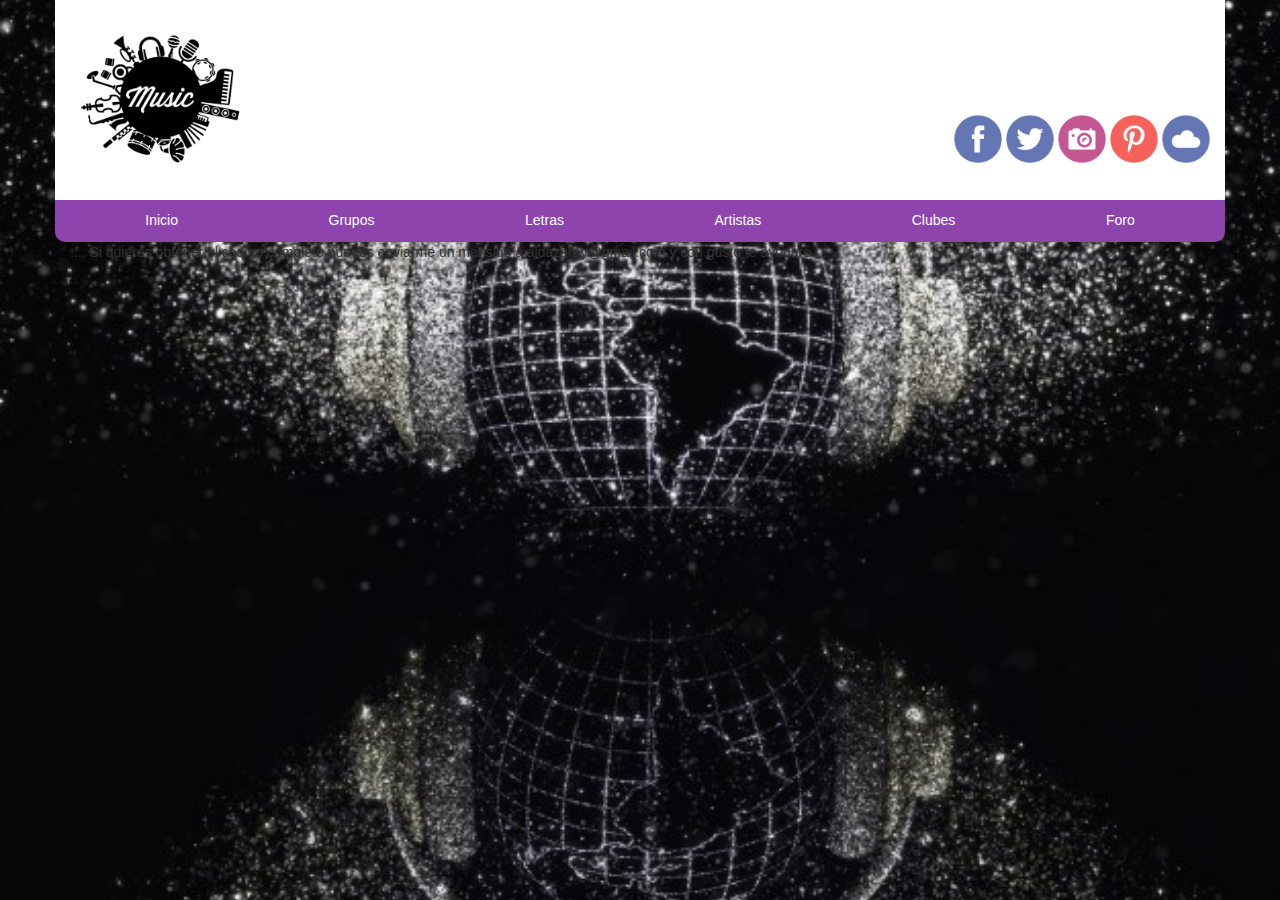
<file: Blog de Música/index.html>
<!DOCTYPE html>
<html>
    <head>
        <meta charset="utf-8">
        <meta name="viewport" content="width=device-width,user-scalable=no">
        <title>Blog de Música</title>
        <link rel="stylesheet" href="css/estilos.css">
        <link rel="stylesheet" href="css/bootstrap.min.css">
    </head>
    <body class="contenedor-body">

      <div class="container">
        <!--Encabezado:logo-redes sociales-->
        <div class="row contenedor-encabezado">
          <!--Logo-->
          <div class="col-sm-4 contenedor-logo">
            <img src="img/logo.png" alt="Logo" class="img-rounded logo">
          </div>
          <!--redes sociales-->
          <div class="col-sm-8 contenedor-redes">
            <a href="#"><img src="img/fb.png" alt="Facebook" class="img-social"></a>
            <a href="#"><img src="img/tt.png" alt="Twitter" class="img-social"></a>
            <a href="#"><img src="img/ig.png" alt="Imstagram" class="img-social"></a>
            <a href="#"><img src="img/pi.png" alt="Twitter" class="img-social"></a>
            <a href="#"><img src="img/cd.png" alt="Imstagram" class="img-social"></a>
          </div>
        </div>

        <!--Navegación-->
        <div class="row">
          <div class="col-sm-12 contenedor-navegacion">
            <nav>
              <ul class="nav nav-pills nav-fill nav-justified">
                <li class="nav-item">
                  <a class="nav-link active" href="#" style="color:white;">Inicio</a>
                </li>
                <li class="nav-item">
                  <a class="nav-link" href="#"style="color:white;">Grupos</a>
                </li>
                <li class="nav-item">
                  <a class="nav-link" href="#"style="color:white;">Letras</a>
                </li>
                <li class="nav-item">
                  <a class="nav-link disabled" href="#"style="color:white;">Artistas</a>
                </li>
                <li class="nav-item">
                  <a class="nav-link disabled" href="#" style="color:white;">Clubes</a>
                </li>
                <li class="nav-item">
                  <a class="nav-link disabled" href="#" style="color:white;">Foro</a>
                </li>
              </ul>
            </nav>
          </div>
        </div>

    .... Si quieres obtener el código completo puedes enviarme un mensaje a aidazaray@gmail.com y con gusto te ayudaré.......
</file>
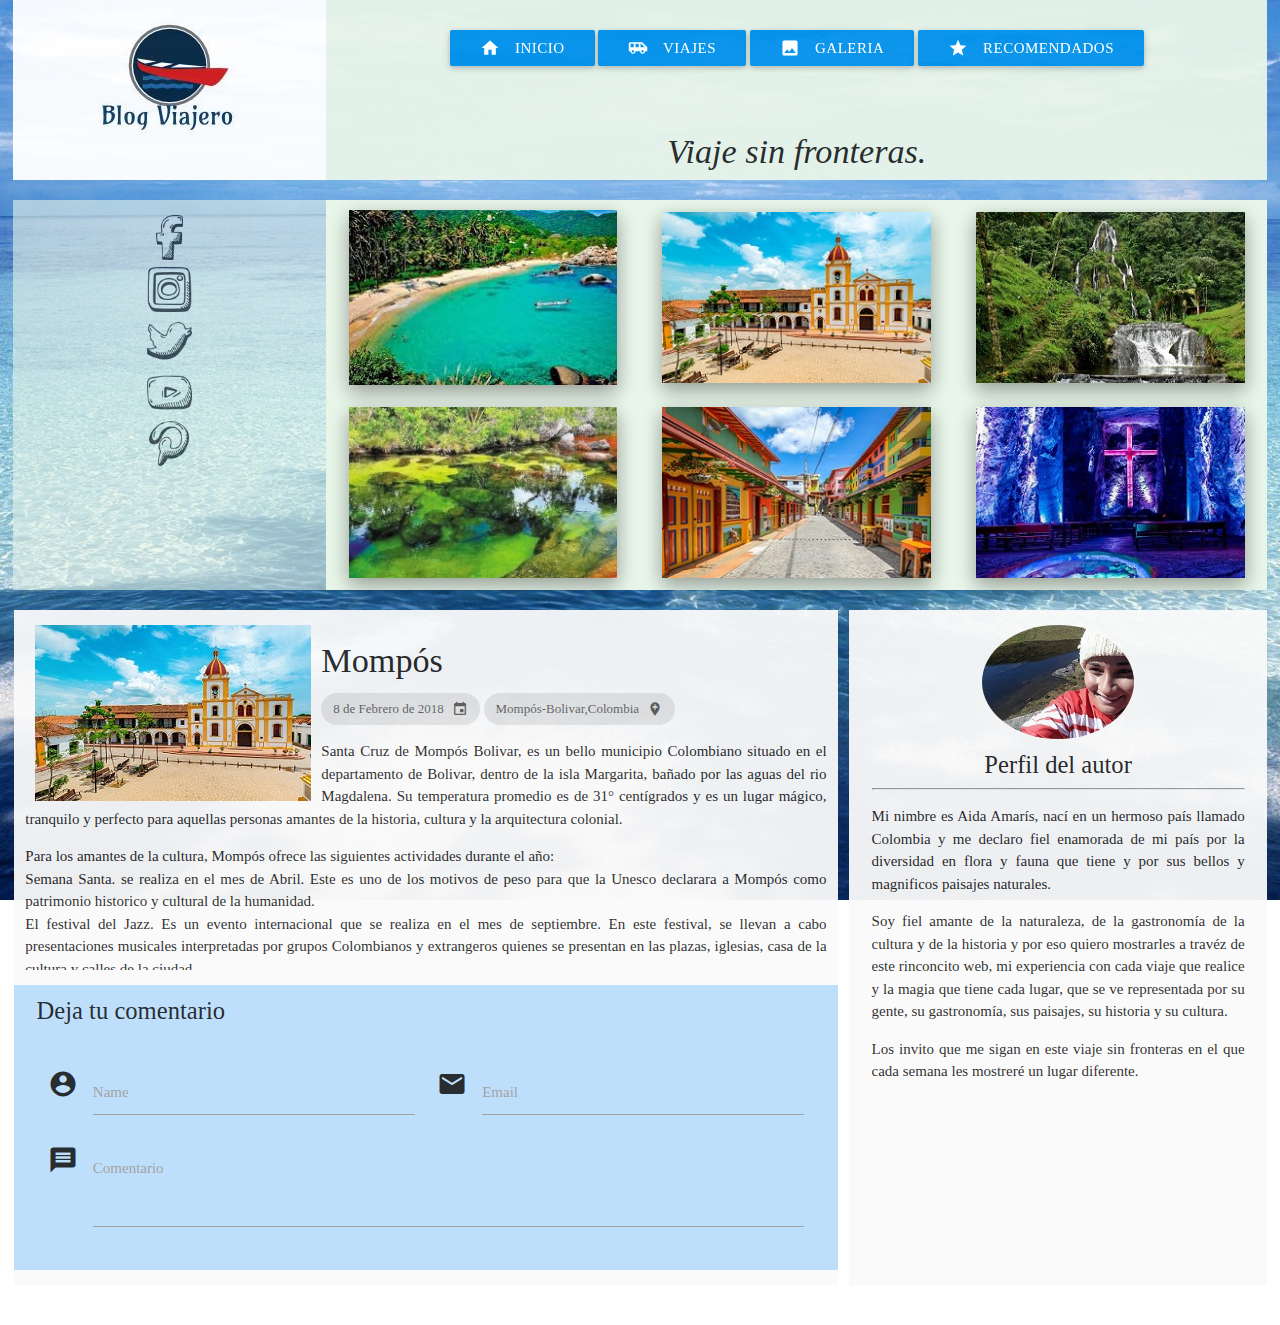
<file: Blog de Turismo/index.html>
<!DOCTYPE html>
<html>
  <head>
    <meta charset="utf-8">
    <meta name="viewport" content="width=device-width, initial-scale=1, maximum-scale=1.0"/>
    <!--Importar la fuente de los íconos de Google-->
    <link href="https://fonts.googleapis.com/icon?family=Material+Icons" rel="stylesheet">
    <!--Importar la hojas de estilos de materialize css-->
    <link href="css/materialize.css" type="text/css" rel="stylesheet" media="screen,projection"/>
    <link href="css/index.css" type="text/css" rel="stylesheet" media="screen,projection"/>
    <title>Mi primer página con Materialize CSS</title>
  </head>
  <body>
    <div class="contenedor-principal">

      <!-- Encabezado: logo navegación-->
      <div class="row teal logo-nav green lighten-5">
        <!--Logo-->
        <div class="col s7 m3 contenedor-logo valign-wrapper  white">
            <img src="img/logo.jpg" alt="Logo" class="valign center-block circle responsive-img">
        </div>
        <div class="col s5 m9 contenedor-nav-slogan">
          <!--Navegación-->
          <div class="row">
            <!--Navegación visualización tablets - portatiles - desktop-->
            <div class="col s12 contenedor-nav hide-on-med-and-down">
                <a class="btn btn-small waves-effect  light-blue accent-4">Inicio<i class="material-icons left">home</i></a>
                <a class="btn btn-small waves-effect  light-blue accent-4">Viajes<i class="material-icons left">airport_shuttle</i></a>
                <a class="btn btn-small waves-effect  light-blue accent-4">Galeria<i class="material-icons left">image</i></a>
                <a class="btn btn-small waves-effect  light-blue accent-4">Recomendados<i class="material-icons left">grade</i></a>
            </div>
            <!--Navegación visualización mobile-->
            <div class="col s12 contenedor-nav hide-on-large-only">
                <a class="btn btn-small waves-effect  light-blue accent-4"><i class="material-icons center">home</i></a>
                <a class="btn btn-small waves-effect  light-blue accent-4"><i class="material-icons center">airport_shuttle</i></a>
                <a class="btn btn-small waves-effect  light-blue accent-4"><i class="material-icons center">image</i></a>
                <a class="btn btn-small waves-effect  light-blue accent-4"><i class="material-icons center">grade</i></a>
            </div>
            <!--Slogan visualización tablets - portatiles - desktop-->
            <div class="col s12 contenedor-slogan hide-on-small-only valign-wrapper">
              <h4 class=" valing center-block"><em>Viaje sin fronteras.</em></h4>
            </div>
          </div>
        </div>
        <!--Slogan visualización mobile-->
        <div class="col s12 contenedor-slogan-mobile hide-on-med-and-up valign-wrapper">
          <h4 class=" valing center-block"><em>Viaje sin fronteras.</em></h4>
        </div>
      </div>

      <!-- Sección1: redes sociales,imagenes -->
      <!--Visualización portatiles - desktop-->
      <div class="row hide-on-med-only prueba">
        <!--redes sociales-->
        <div class="col m3 contenedor-redes-sociales hide-on-small-only green lighten-5">
          <ul>
            <li><a href="#"><img src="img/facebook.png" alt="Facebook" class="img-social"></a></li>
            <li><a href="#"><img src="img/instagram.png" alt="Instagram" class="img-social"></a></li>
            <li><a href="#"><img src="img/twitter.png" alt="Twitter" class="img-social"></a></li>
            <li><a href="#"><img src="img/youtube.png" alt="Youtube" class="img-social"></a></li>
            <li><a href="#"><img src="img/pinterest.png" alt="Pinterest" class="img-social"></a></li>
          </ul>
        </div>

        <!--Imagenes-->
        <div class="col s12 m3 contenedor-imagenes green lighten-5">
          <!--1 bloque de imagenes-->
          <div class="row fila">
            <div class="col s12 contenedor-img valign-wrapper">
                <img src="img/tayrona.jpg" alt="Tayrona" class="valign center-block responsive-img z-depth-2">
            </div>
            <div class="col s12 contenedor-img valign-wrapper">
                <img src="img/canocristales.jpg" alt="Cano cristales" class="valign center-block responsive-img z-depth-2">
            </div>
          </div>
        </div>
        <!--2 bloque de imagenes-->
        <div class="col s12 m3 contenedor-imagenes green lighten-5">
          <div class="row fila">
            <div class="col s12 contenedor-img valign-wrapper">
                <img src="img/mompox.jpg" alt="Mompox" class="valign center-block responsive-img z-depth-2">
            </div>
            <div class="col s12 contenedor-img valign-wrapper">
                <img src="img/guatape.jpg" alt="Guatape" class="valign center-block responsive-img z-depth-2">
            </div>
          </div>
        </div>
        <!--3 bloque de imagenes-->
        <div class="col s12 m3 contenedor-imagenes green lighten-5">
          <div class="row fila">
            <div class="col s12 contenedor-img valign-wrapper">
                <img src="img/santarosa.jpg" alt="Santa Rosa" class="valign center-block responsive-img z-depth-2">
            </div>
            <div class="col s12 contenedor-img valign-wrapper">
                <img src="img/zipaquira.jpg" alt="Zipaquira" class="valign center-block responsive-img z-depth-2">
            </div>
          </div>
        </div>
        </div>

        <!--Visualización tablets-->
        <div class="row hide-on-large-only hide-on-small-only prueba">
          <!--redes sociales-->
          <div class="col m2 contenedor-redes-sociales green lighten-5">
            <ul>
              <li><a href="#"><img src="img/facebook.png" alt="Facebook" class="img-social"></a></li>
              <li><a href="#"><img src="img/instagram.png" alt="Instagram" class="img-social"></a></li>
              <li><a href="#"><img src="img/twitter.png" alt="Twitter" class="img-social"></a></li>
              <li><a href="#"><img src="img/youtube.png" alt="Youtube" class="img-social"></a></li>
              <li><a href="#"><img src="img/pinterest.png" alt="Pinterest" class="img-social"></a></li>
            </ul>
          </div>
          <!--Imagenes-->

          <div class="col m5 contenedor-imagenes green lighten-5">
            <!--1 bloque de imagenes-->
            <div class="row fila">
              <div class="col s12 contenedor-img valign-wrapper">
                  <img src="img/tayrona.jpg" alt="Tayrona" class="valign center-block responsive-img z-depth-2">
              </div>
              <div class="col s12 contenedor-img valign-wrapper">
                  <img src="img/canocristales.jpg" alt="Cano cristales" class="valign center-block responsive-img z-depth-2">
              </div>
              <div class="col s12 contenedor-img valign-wrapper">
                  <img src="img/santarosa.jpg" alt="Santa Rosa" class="valign center-block responsive-img z-depth-2">
              </div>
            </div>
          </div>
          <!--2 bloque de imagenes-->
          <div class="col s12 m5 contenedor-imagenes green lighten-5">
            <div class="row fila">
              <div class="col s12 contenedor-img valign-wrapper">
                  <img src="img/mompox.jpg" alt="Mompox" class="valign center-block responsive-img z-depth-2">
              </div>
              <div class="col s12 contenedor-img valign-wrapper">
                  <img src="img/guatape.jpg" alt="Guatape" class="valign center-block responsive-img z-depth-2">
              </div>
              <div class="col s12 contenedor-img valign-wrapper">
                  <img src="img/zipaquira.jpg" alt="Zipaquira" class="valign center-block responsive-img z-depth-2">
              </div>
            </div>
          </div>
          </div>

        <!--Sección2: Entrada, comentarios, perfil del autor-->
        <div class="row fila2">
          <div class="col s12 m12 l8">
            <!--Entrada-->
            <div class="row contenedor-articulo-comentarios grey lighten-5">
              <div class="entrada">
                <!--Articulo 1-->
                <div class="col s12 articulo">
                    <div class="texto1">
                      <img src="img/mompox.jpg" hspace="10" style="float: left;" />
                        <h4>Momp&oacute;s</h4>
                        <div class="chip">
                          8 de Febrero de 2018
                          <i class="close material-icons">event</i>
                        </div>
                        <div class="chip">
                          Momp&oacute;s-Bolivar,Colombia
                          <i class="close material-icons">add_location</i>
                        </div>
                        <p>Santa Cruz de Momp&oacute;s Bolivar, es un bello municipio Colombiano situado en el departamento de Bolivar, dentro de la isla Margarita, ba&ntilde;ado por las aguas del rio Magdalena. Su temperatura promedio es de 31&deg cent&iacute;grados y es un lugar mágico, tranquilo y perfecto para aquellas personas amantes de la historia, cultura y la arquitectura colonial.  </p>
                        <p>Para los amantes de la cultura, Momp&oacute;s ofrece las siguientes actividades durante el a&ntilde;o:
                          <br>
                          Semana Santa. se realiza en el mes de Abril. Este es uno de los motivos de peso para que la Unesco declarara a Momp&oacute;s como patrimonio historico y cultural de la humanidad.
                          <br>
                          El festival del Jazz. Es un evento internacional que se realiza en el mes de septiembre. En este festival, se llevan a cabo presentaciones musicales interpretadas por grupos Colombianos y extrangeros quienes se presentan en las plazas, iglesias, casa de la cultura y calles de la ciudad.
                        </p>
                    </div>
                  </div>
                <!--Comentarios-->
                  <div class="col s12 comentarios  blue lighten-4">
                    <div class="row">
                      <div class="col s12">
                        <h5>Deja tu comentario</h5>
                      </div>
                    </div>
                    <div class="row">
                      <form class="col s12">
                        <div class="input-field col s6">
                          <i class="material-icons prefix">account_circle</i>
                          <input id="icon_prefix" type="text" class="validate">
                          <label for="icon_prefix">Name</label>
                        </div>
                        <div class="input-field col s6">
                          <i class="material-icons prefix">email</i>
                          <input id="email" type="email" class="validate">
                          <label for="email" data-error="wrong" data-success="right">Email</label>
                        </div>
                        <div class="input-field col s12">
                          <i class="material-icons prefix">message</i>
                          <textarea id="textarea1" class="materialize-textarea"></textarea>
                          <label for="textarea1">Comentario</label>
                        </div>
                      </form>
                    </div>
                  </div>
                  <hr/>
                  <!--Articulo 2-->
                  <div class="col s12 articulo">
                      <div class="texto1">
                        <img src="img/lagunaverde.jpg" hspace="10" style="float: left;" />
                          <h4>Laguna Verde</h4>
                          <div class="chip">
                             1 de Febrero de 2018
                            <i class="close material-icons">event</i>
                          </div>
                          <div class="chip">
                            California, N.S. Colombia
                            <i class="close material-icons">add_location</i>
                          </div>
                          <p>La laguna verde es una de las marvillas del p&aacute;ramo Santurban, ubicada en un municipio llamado California, en el Departamento de Santander. El P&aacute;ramo Santurbán uno de los 36 p&aacute;ramos que tiene nuestro pa&iacute;s, se localiza en los departamentos de Norte de Santander y Santander. Esta región natural abarca un total de 105.525 hectáreas delimitadas a partir de la cota de los 2800 y 4.250 msnm.
                            <br>
                             El páramo es muy rico por la variedad de plantas como el Frailejón, las cuales forman espesos colchones que contribuyen a la regulación hídrica del ecosistema, siendo el agua el mayor tesoro que el ecosistema páramo brinda a la población.</p>
                             <p>Para aquellos amantes de la naturaleza y en especial del trekking, el plan de ir a conocer este lugar es perfecto, ya que son 8 horas de caminata, con un nivel de exigencia física 4 de 5.</p>
                      </div>
                    </div>
                  <!--Comentarios-->
                    <div class="col s12 comentarios  blue lighten-4">
                      <div class="row">
                        <div class="col s12">
                          <h5>Deja tu comentario</h5>
                        </div>
                      </div>
                      <div class="row">
                        <form class="col s12">
                          <div class="input-field col s6">
                            <i class="material-icons prefix">account_circle</i>
                            <input id="icon_prefix" type="text" class="validate">
                            <label for="icon_prefix">Name</label>
                          </div>
                          <div class="input-field col s6">
                            <i class="material-icons prefix">email</i>
                            <input id="email" type="email" class="validate">
                            <label for="email" data-error="wrong" data-success="right">Email</label>
                          </div>
                          <div class="input-field col s12">
                            <i class="material-icons prefix">message</i>
                            <textarea id="textarea1" class="materialize-textarea"></textarea>
                            <label for="textarea1">Comentario</label>
                          </div>
                        </form>
                      </div>
                    </div>
              </div>
            </div>
          </div>
            <!--Perfil del autor-->
          <div class="col s12 m12 l4 contenedor-perfil-autor grey lighten-5">
            <div class="row perfil">
              <div class="col s12 imagen-autor">
                <img src="img/autor.jpg" hspace="10" style="float: center;"class="valign center-block circle responsive-img" />
              </div>
              <div class="col s12 resena-autor">
                <h5>Perfil del autor</h5>
                <hr/>
                <p>Mi nimbre es Aida Amar&iacute;s, nac&iacute; en un hermoso pa&iacute;s llamado Colombia y me declaro fiel enamorada de mi pa&iacute;s por la diversidad en flora y fauna que tiene y por sus bellos y magnificos paisajes naturales.</p>
                <p>Soy fiel amante de la naturaleza, de la gastronom&iacute;a de la cultura y de la historia y por eso quiero mostrarles a trav&eacute;z de este rinconcito web, mi experiencia con cada viaje que realice y la magia que tiene cada lugar, que se ve representada por su gente, su gastronom&iacute;a, sus paisajes, su historia y su cultura.</p>
                <p>Los invito que me sigan en este viaje sin fronteras en el que cada semana les mostrer&eacute; un lugar diferente.</p>
              </div>
            </div>
          </div>
        </div>

    </div>
    <script type="text/javascript" src="https://code.jquery.com/jquery-2.1.1.min.js"></script>
    <script type="text/javascript" src="js/materialize.min.js"></script>
  </body>
</html>
</file>
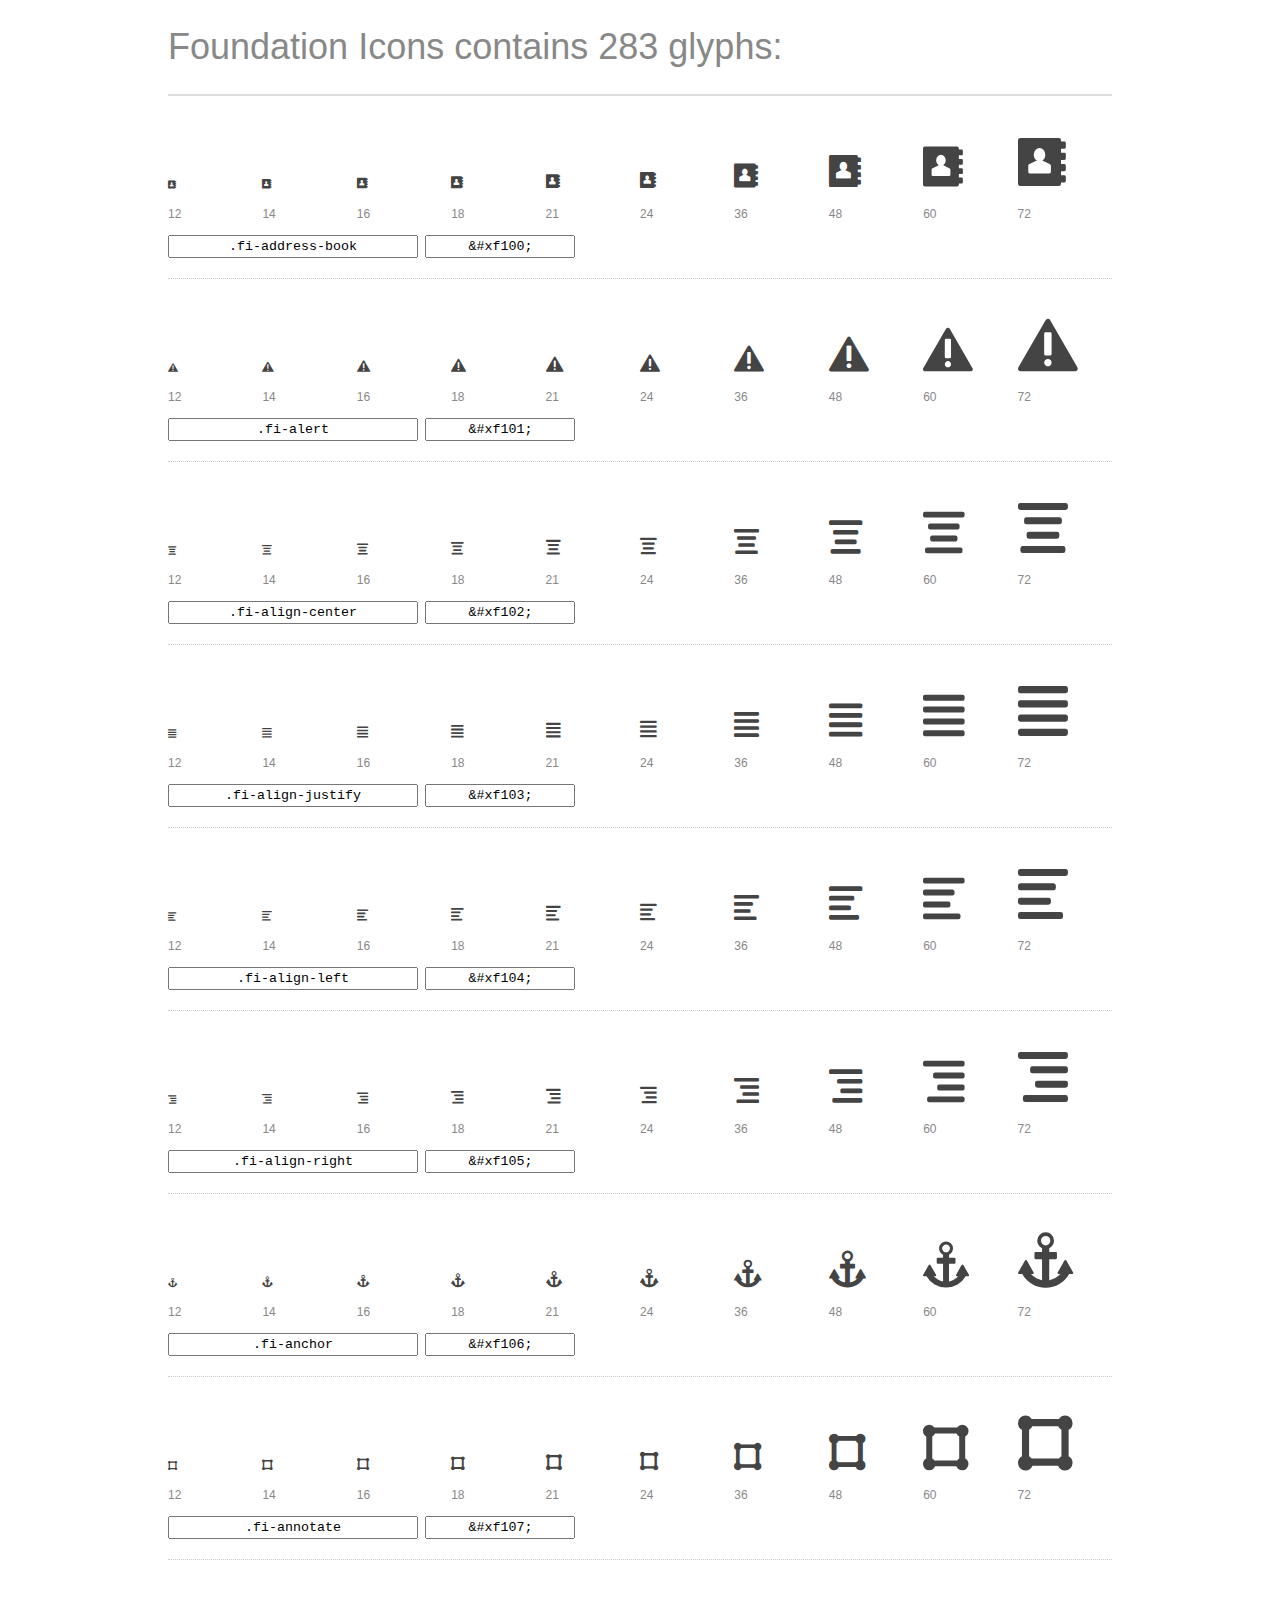
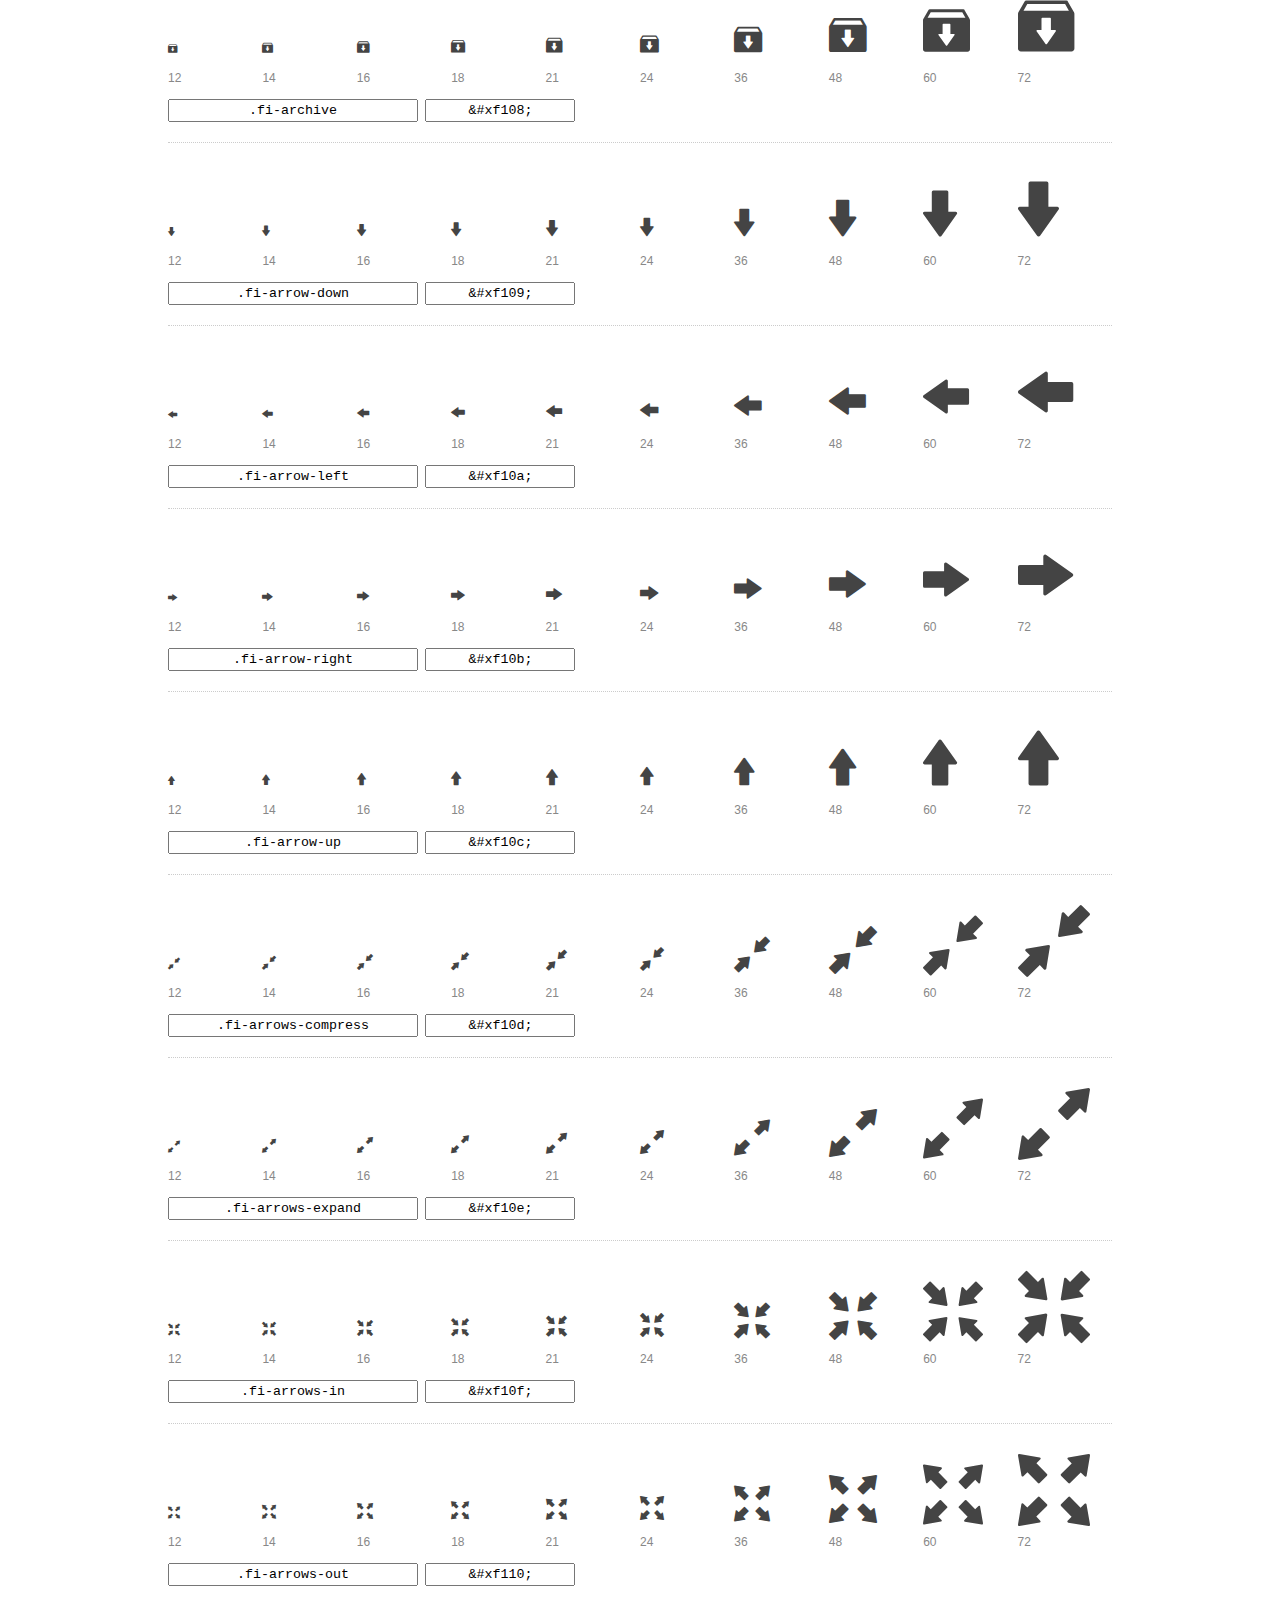
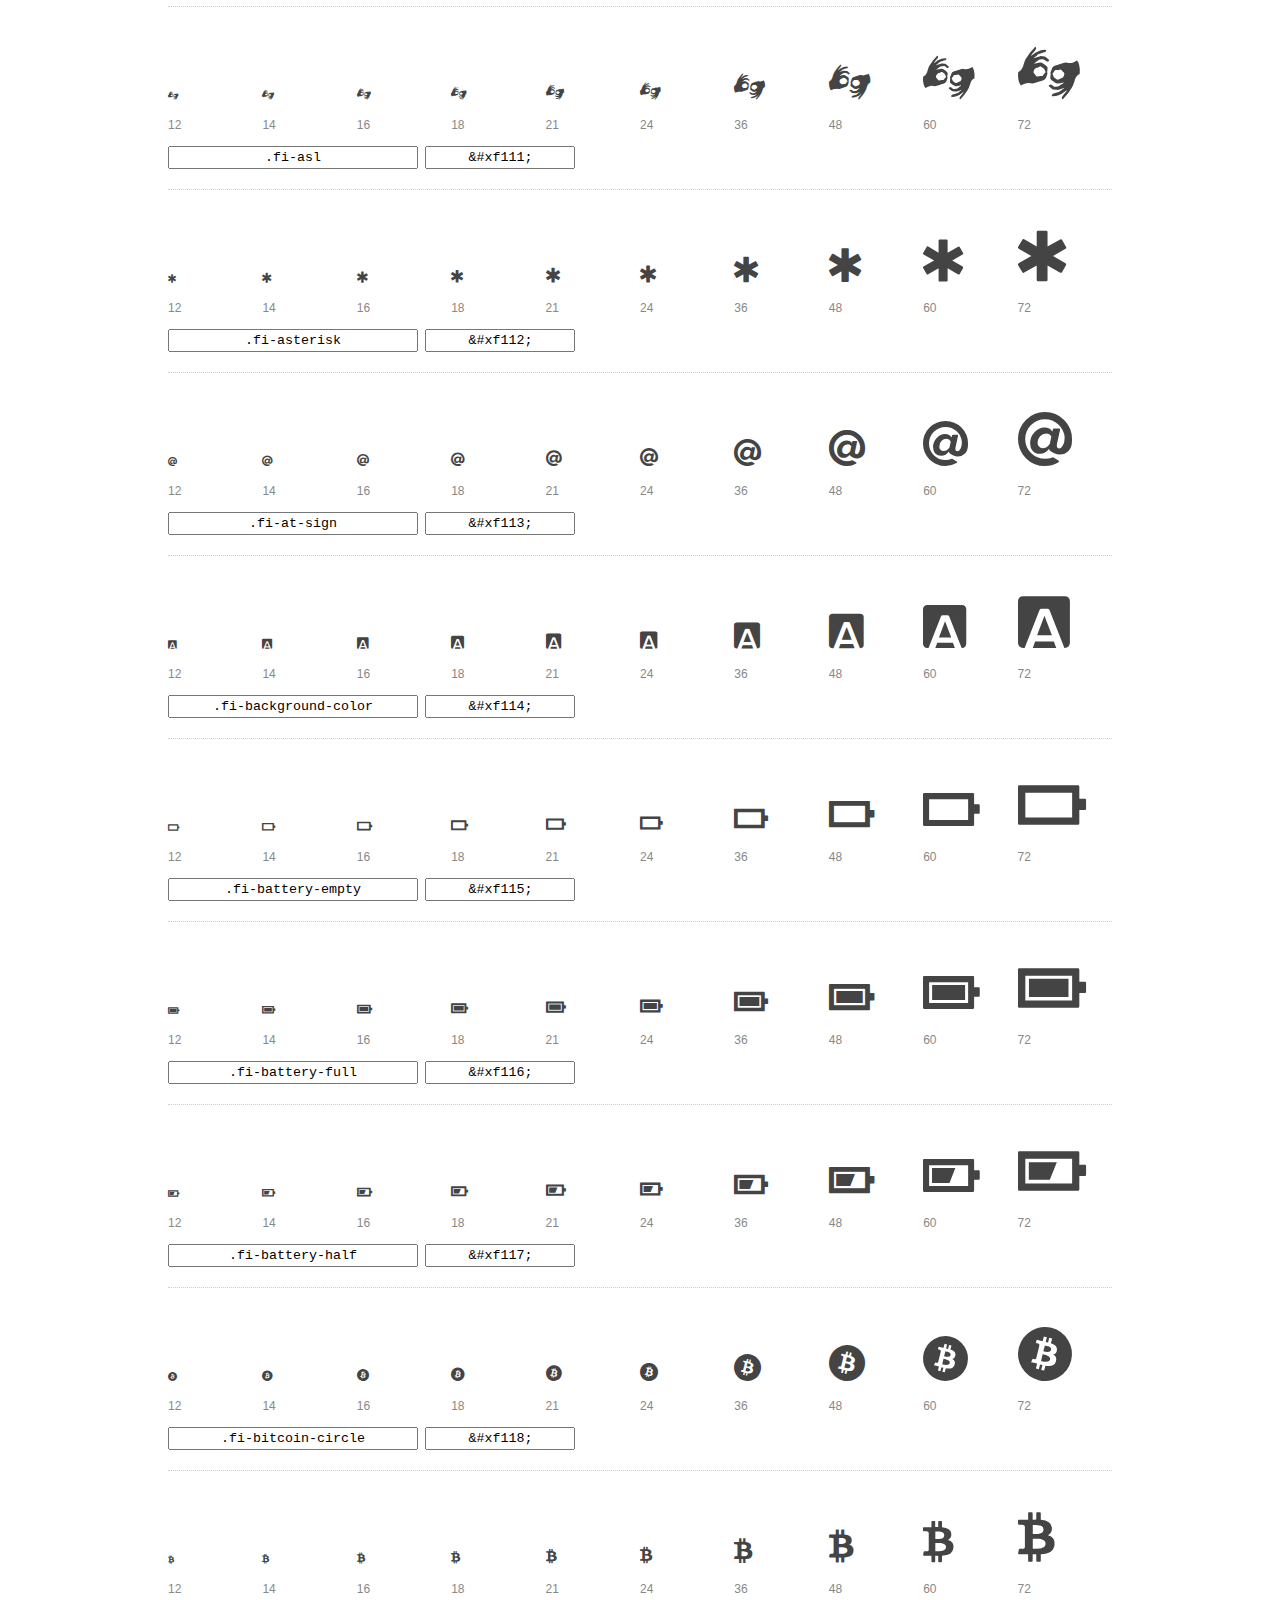
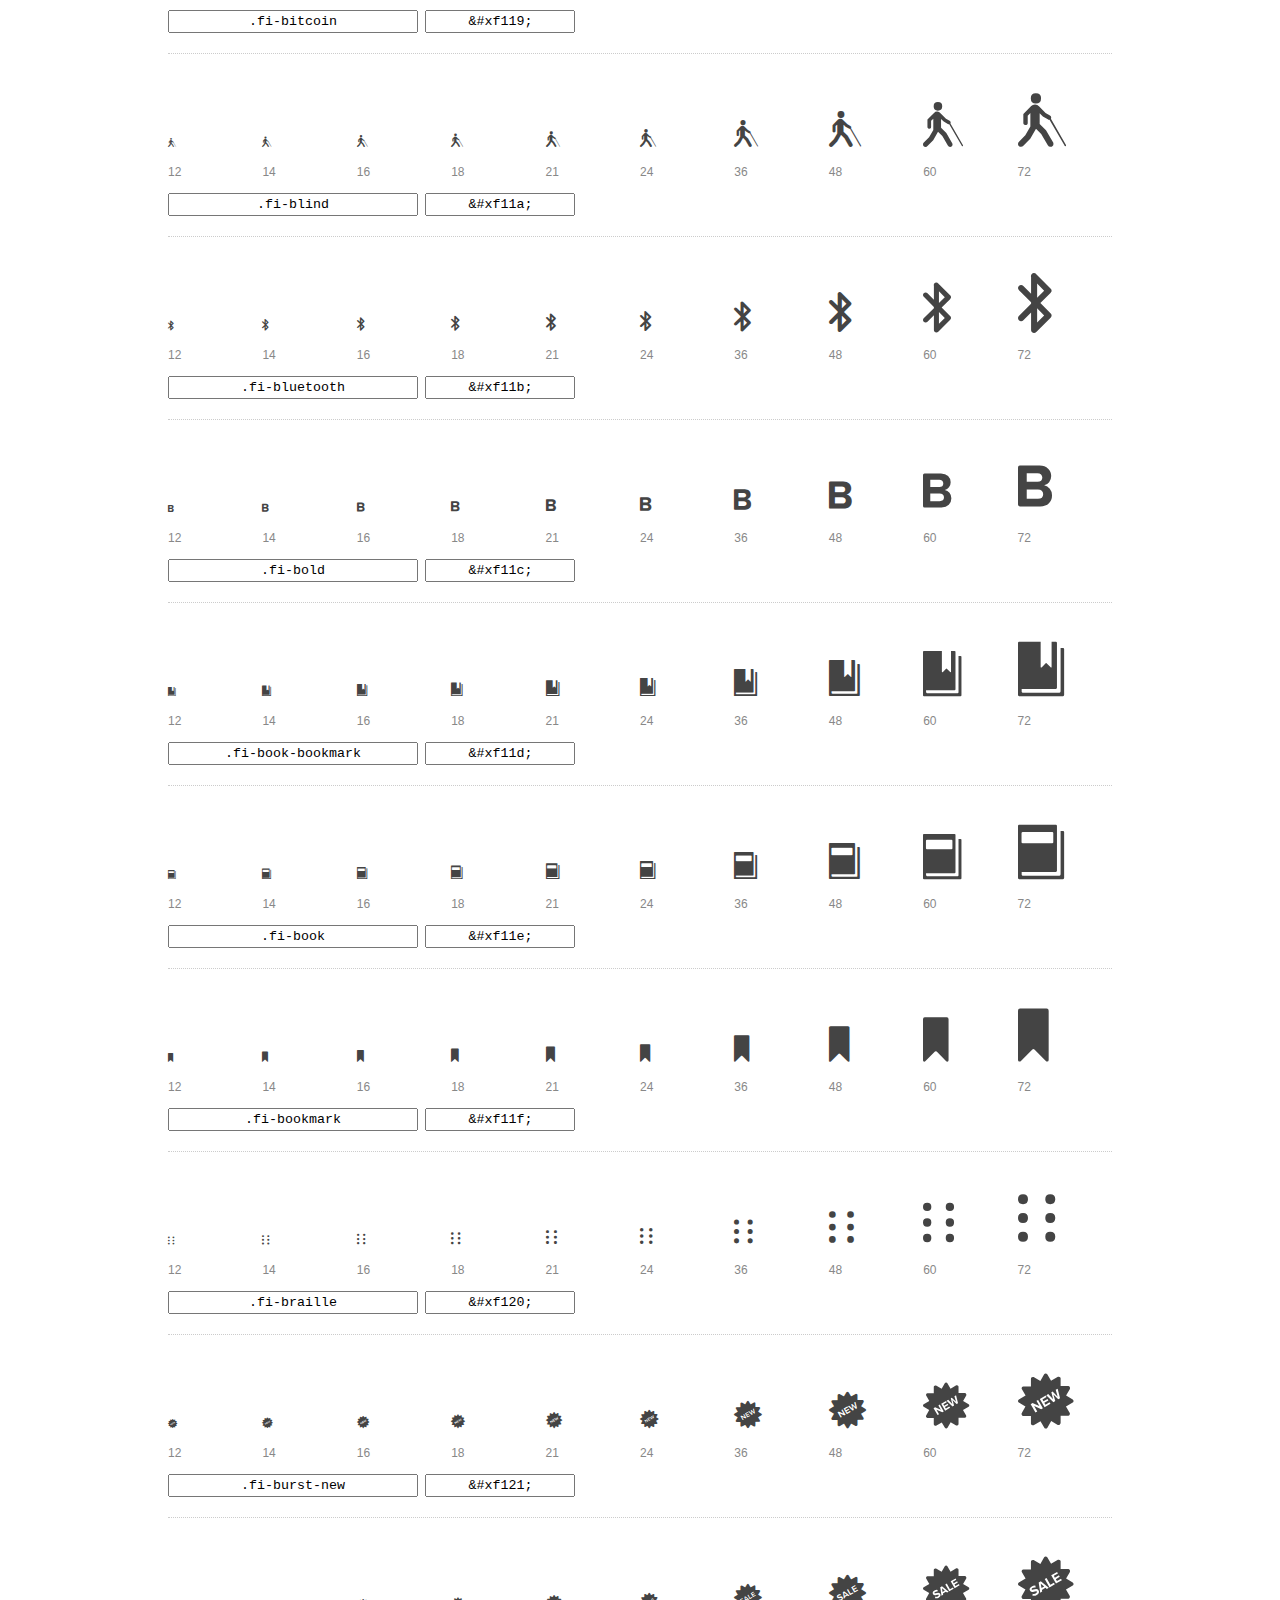
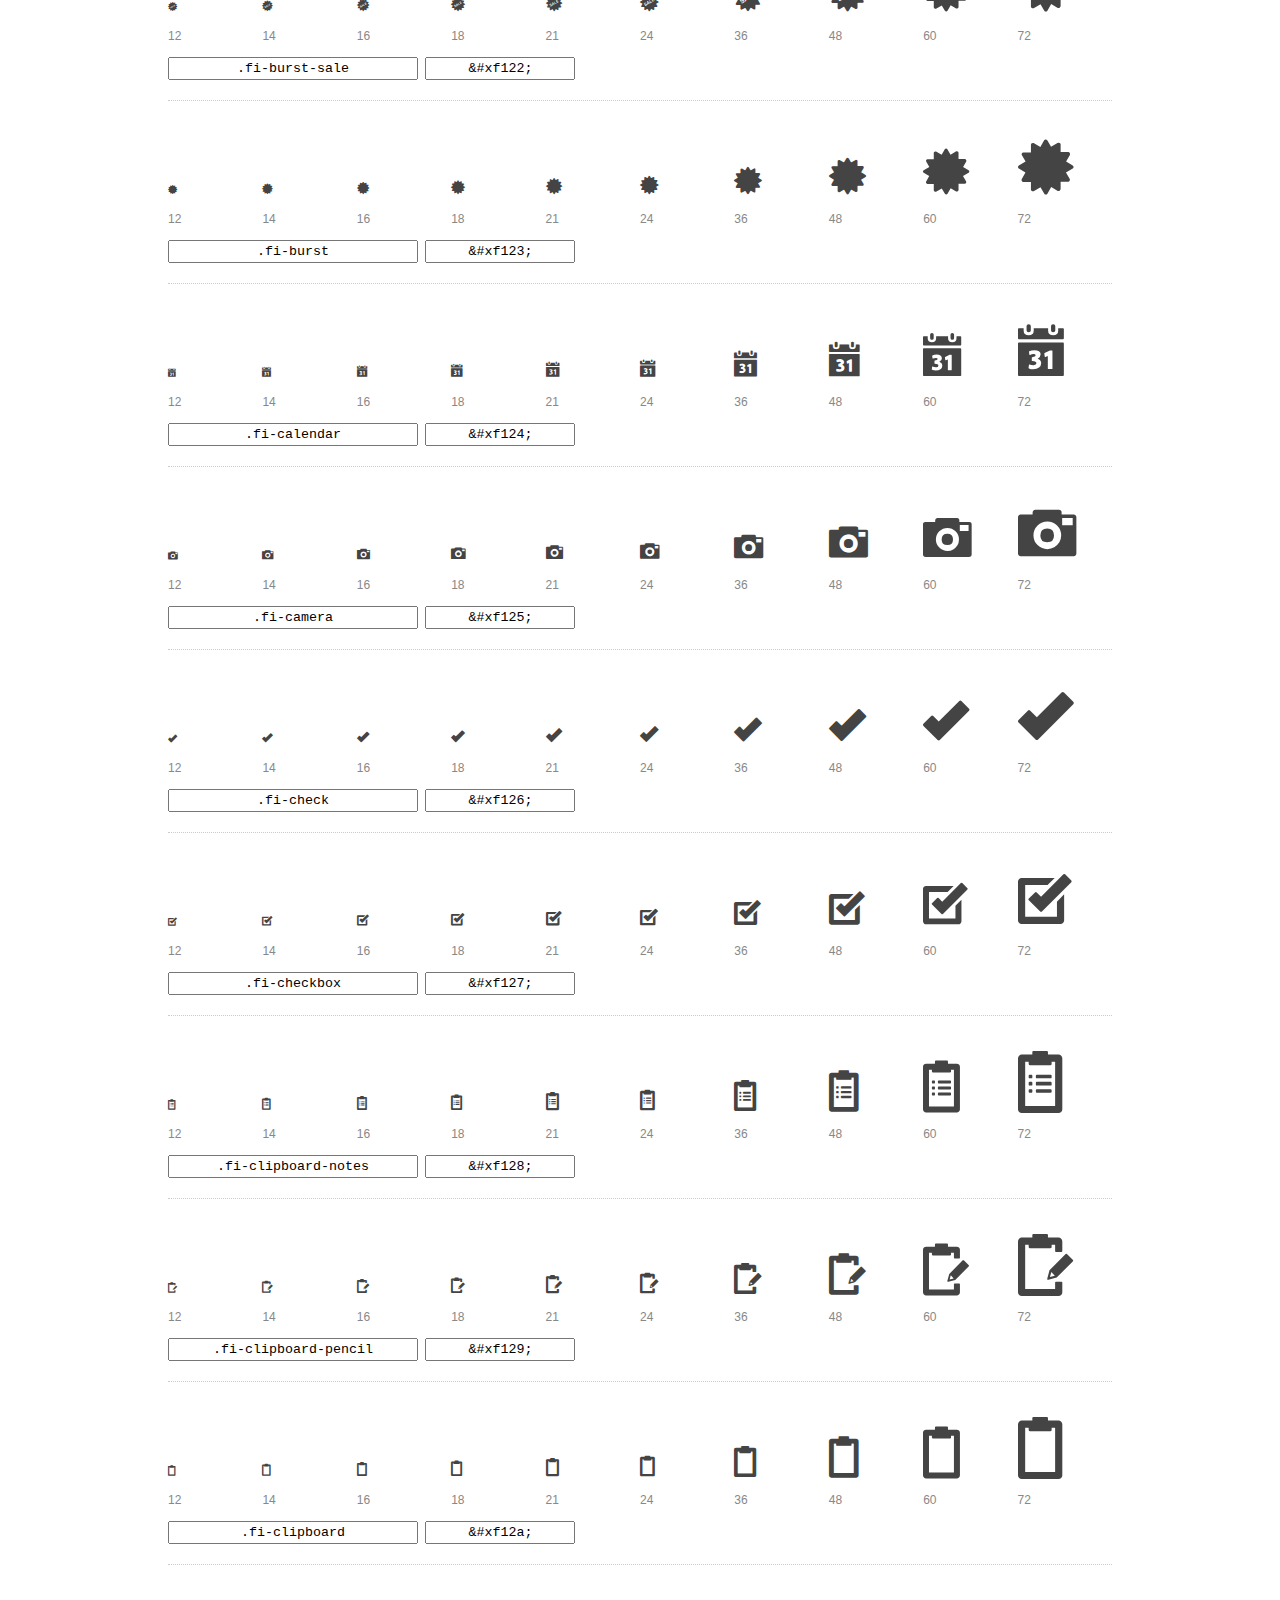
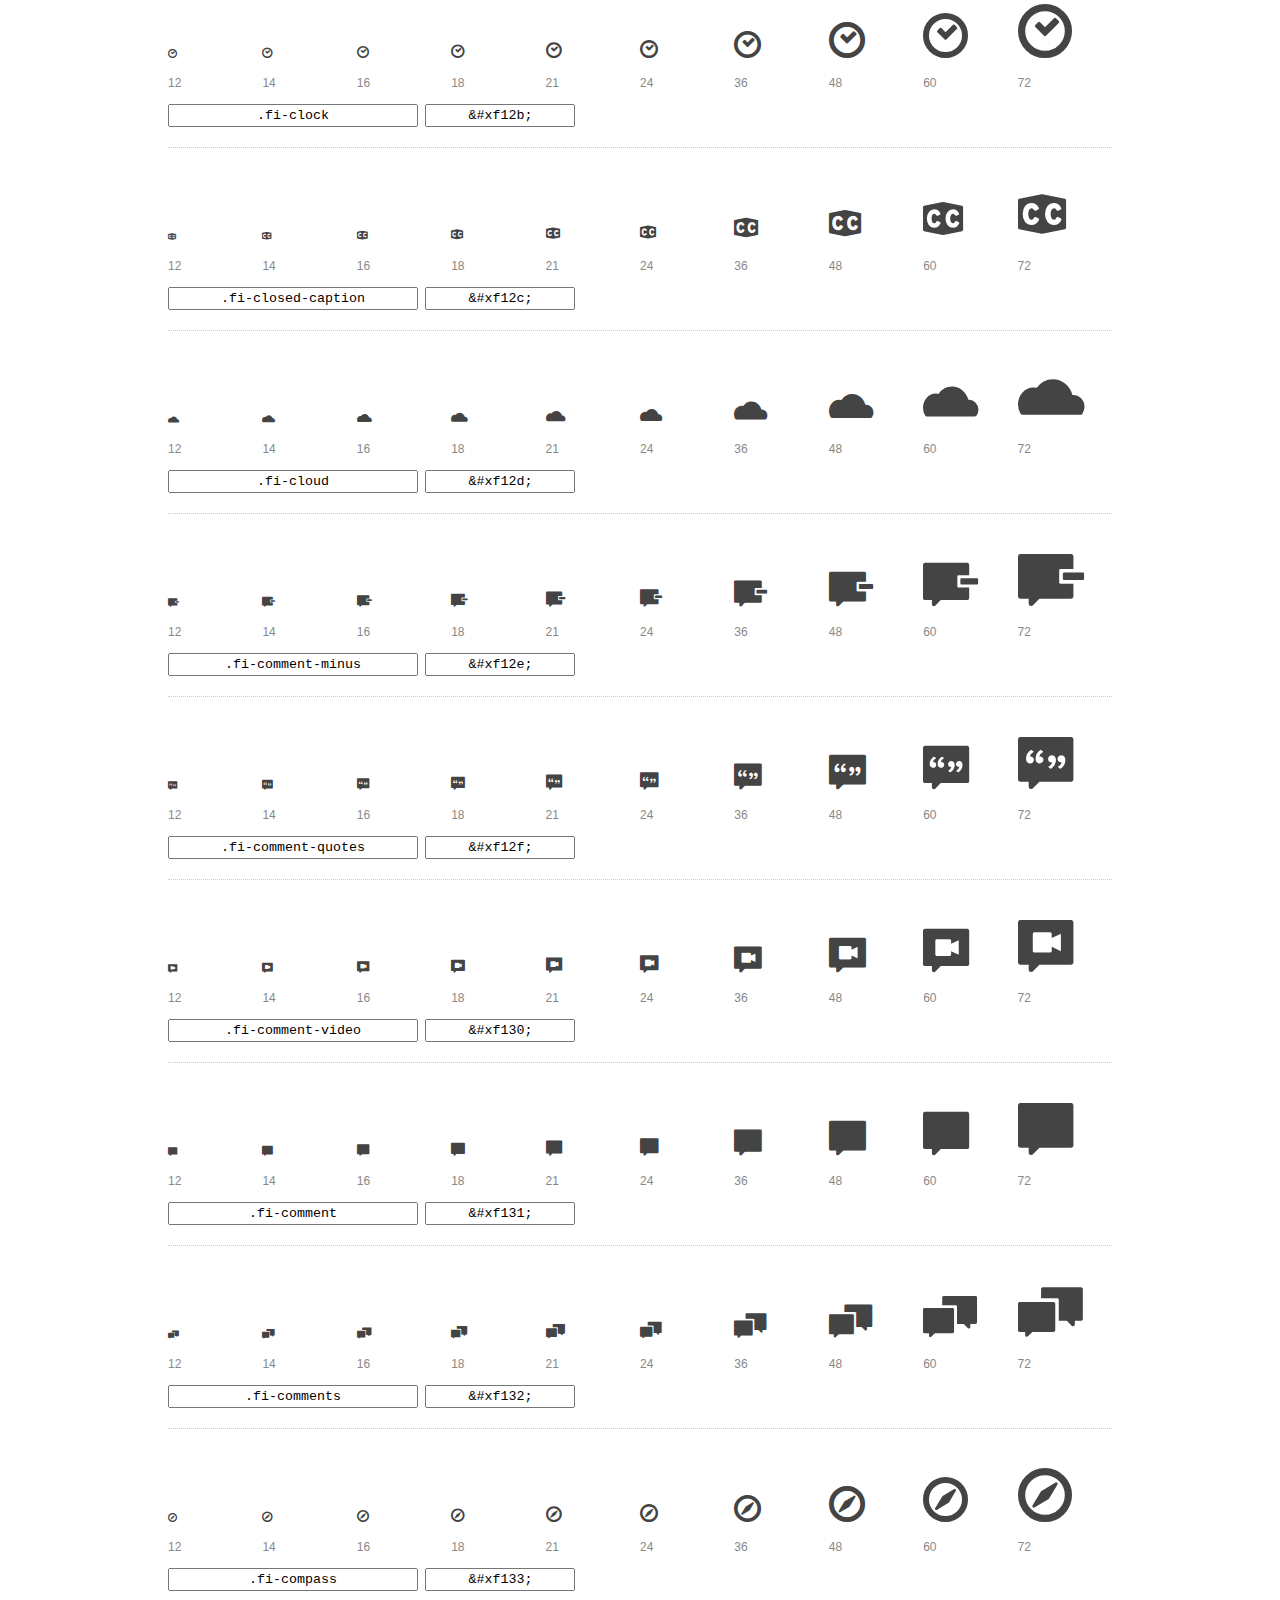
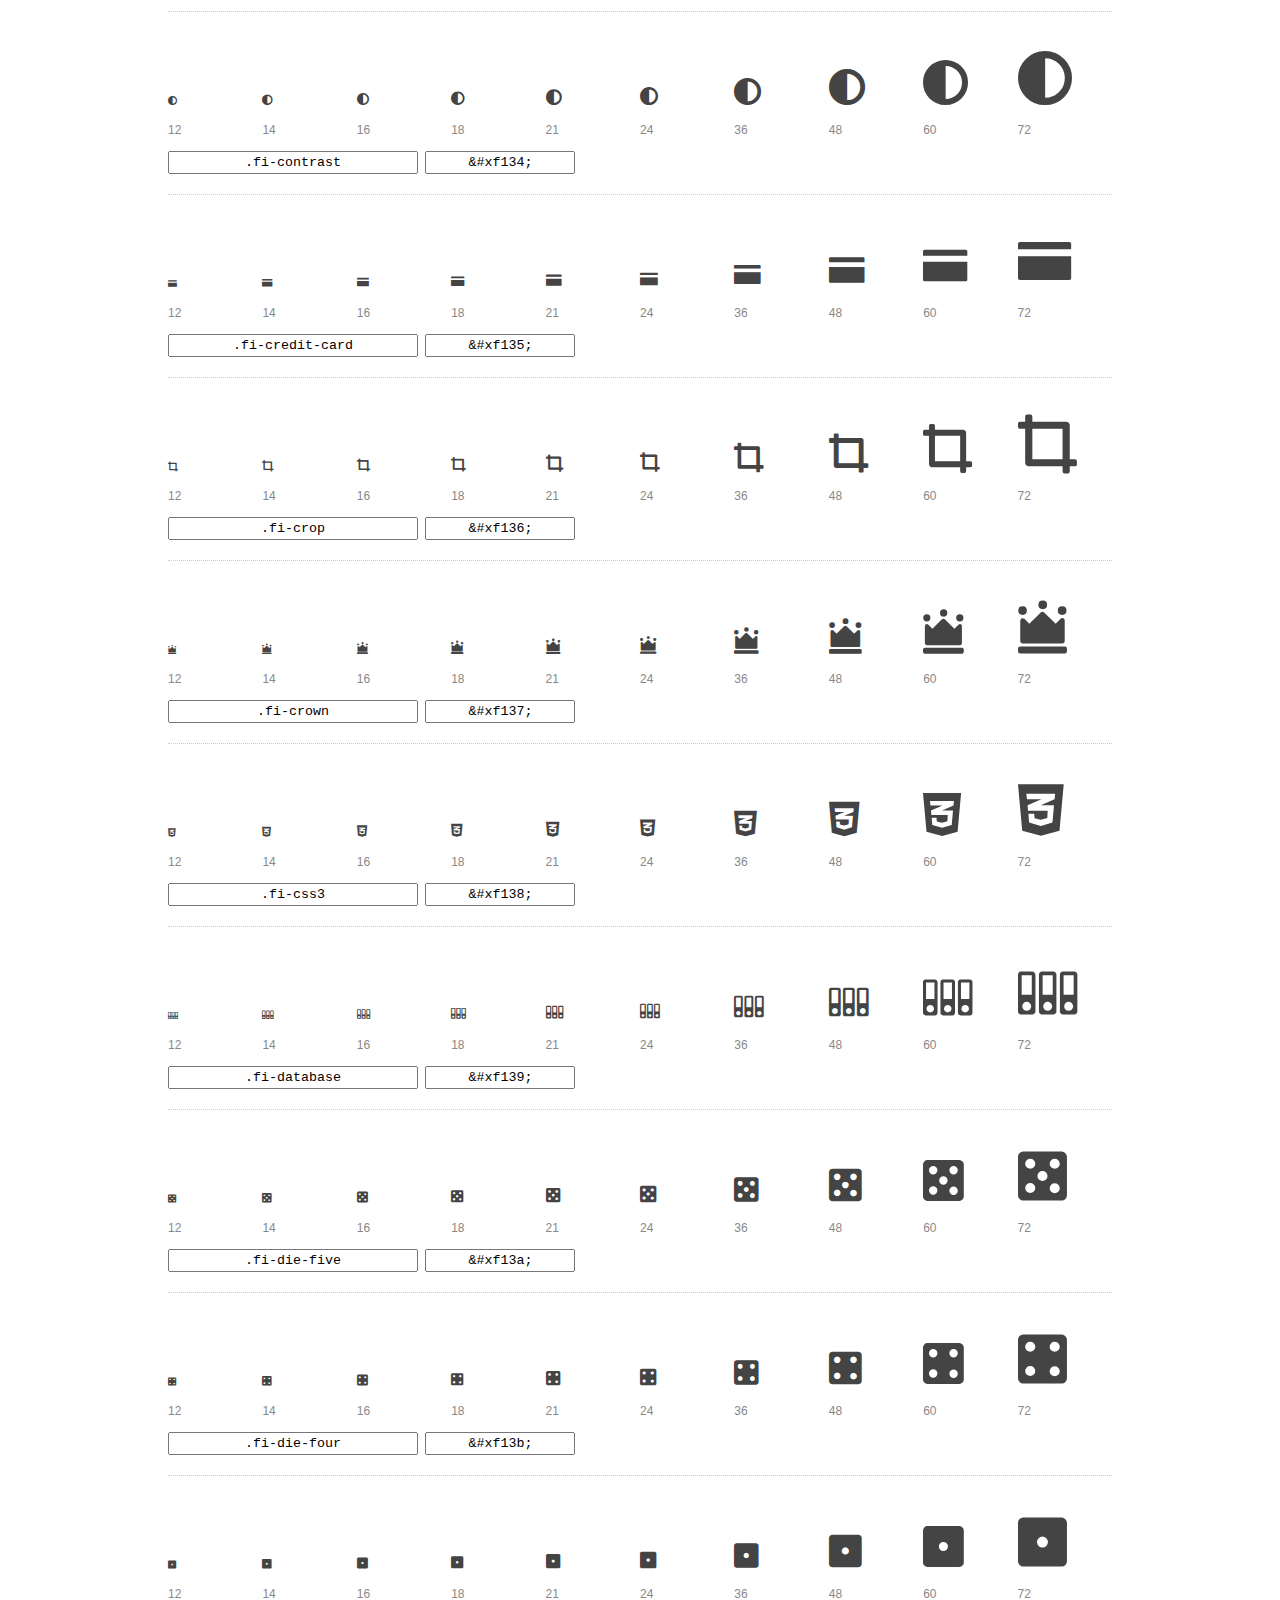
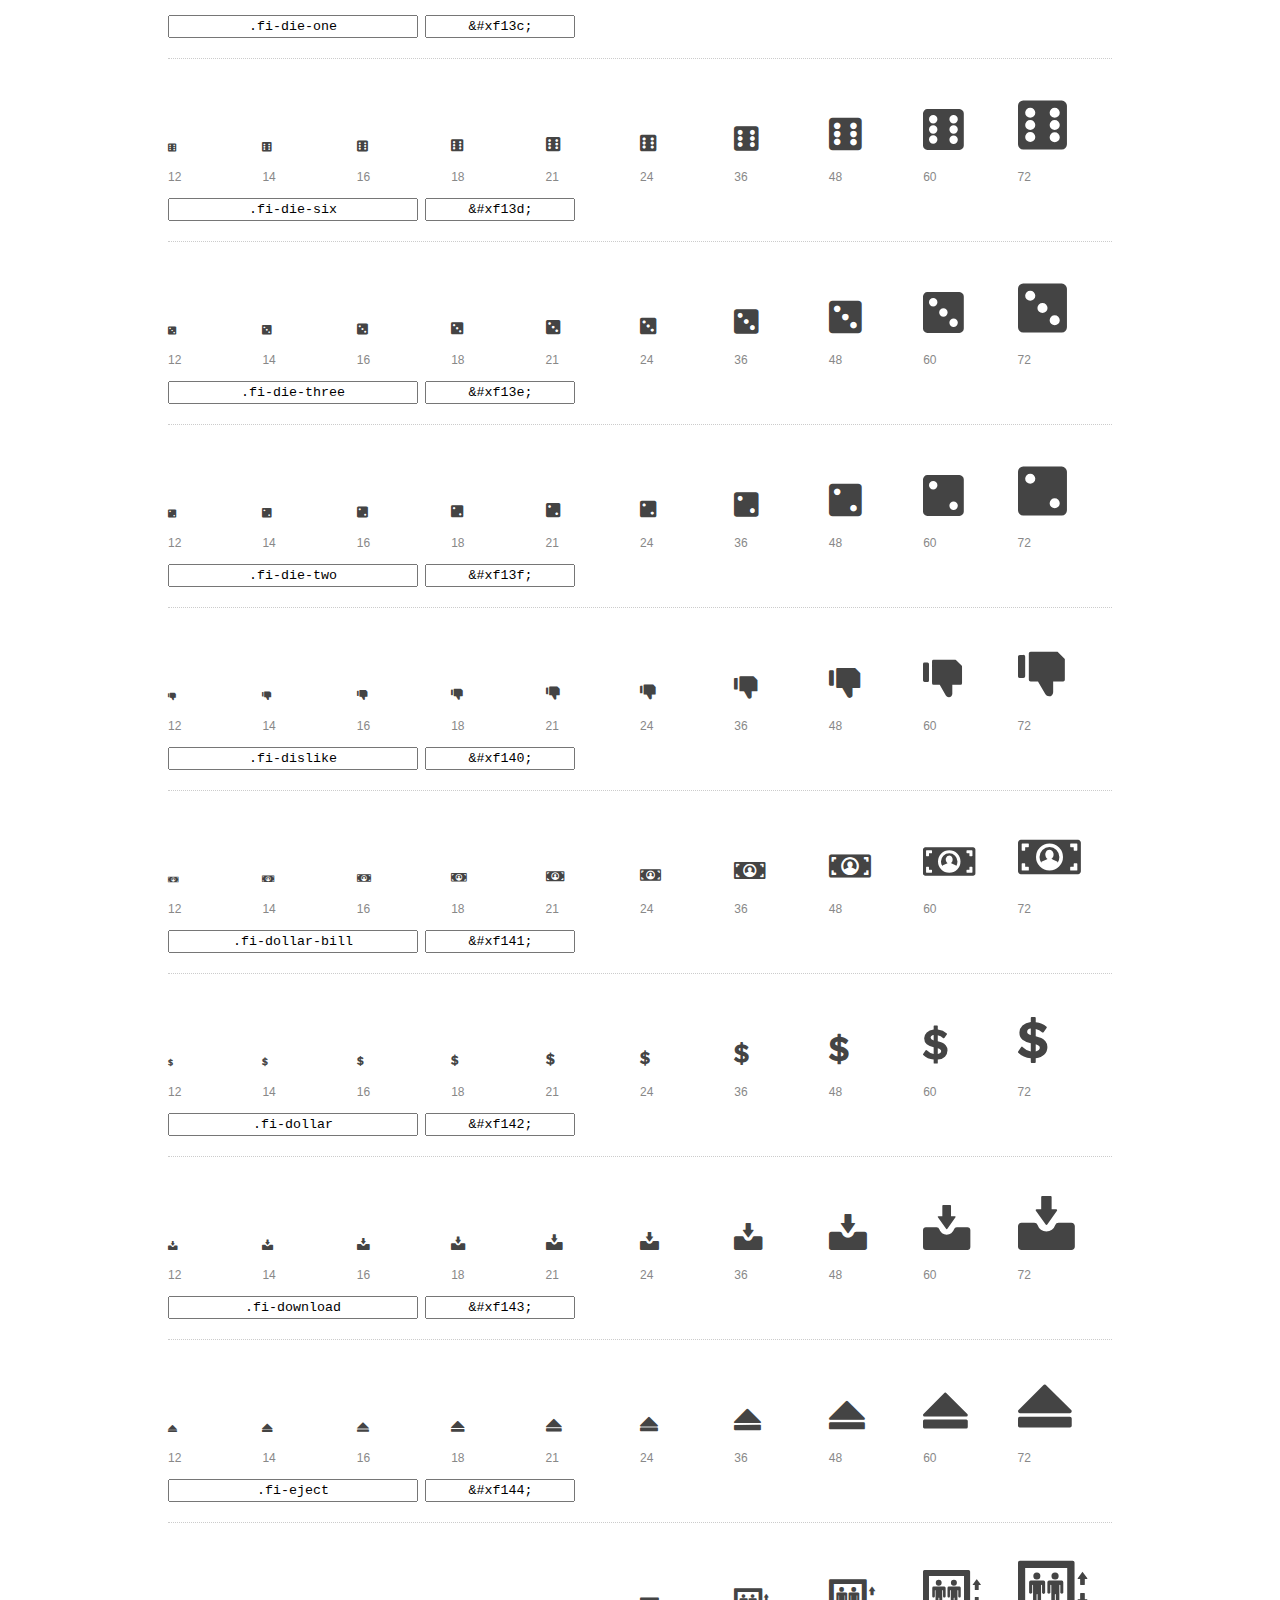
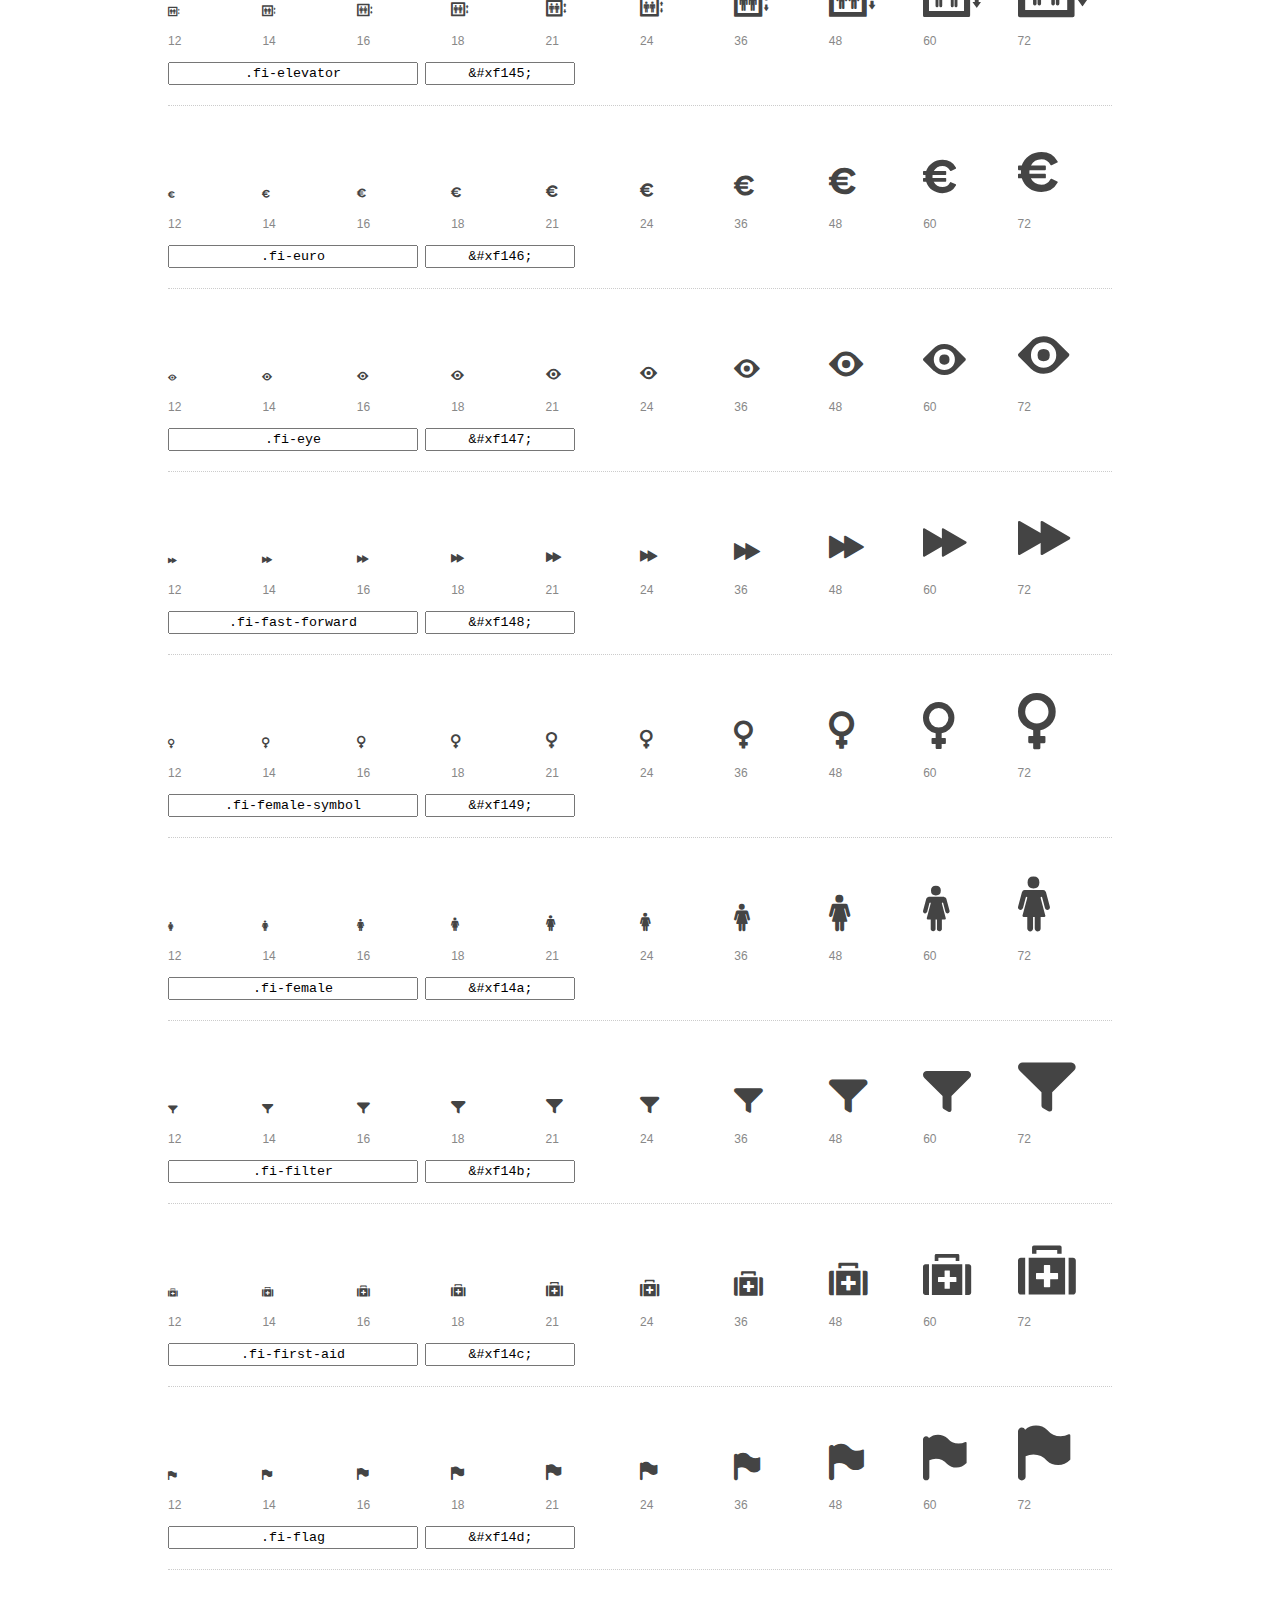
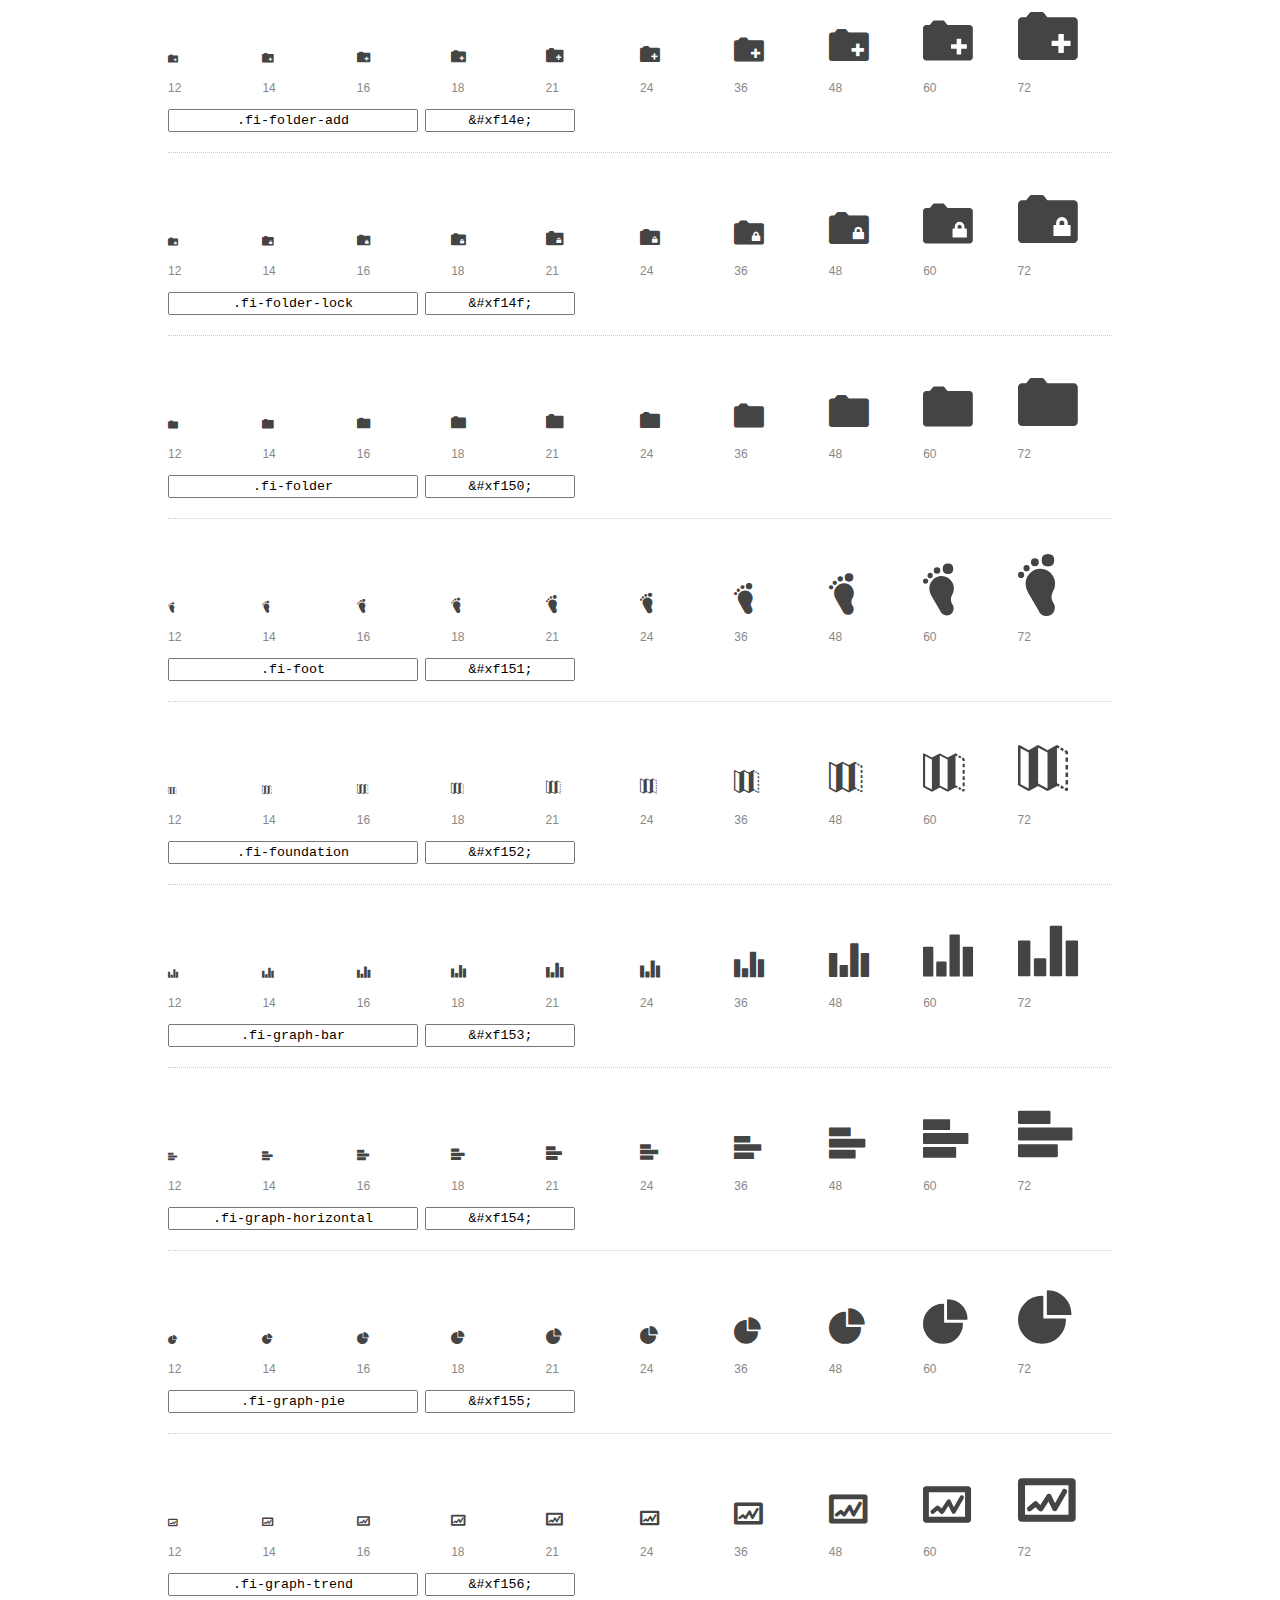
<file: Blog de Gastronomía/foundation-icons/preview.html>
<!DOCTYPE html>
<html>
  <head>
    <title>Foundation Icons glyphs preview</title>
    <link rel="stylesheet" href="foundation-icons.css" />

    <style>
      * {
        -moz-box-sizing: border-box;
        -webkit-box-sizing: border-box;
        box-sizing: border-box;
        margin: 0;
        padding: 0;
      }

      body {
        background: #fff;
        color: #444;
        font: 16px/1.5 "Helvetica Neue", Helvetica, Arial, sans-serif;
      }

      a, 
      a:visited {
        color: #888;
        text-decoration: underline;
      }
      a:hover, 
      a:focus { color: #000; }

      h1 {
        border-bottom: 2px solid #ddd;
        color: #888;
        font-size: 36px;
        font-weight: 300;
        margin-bottom: 20px;
        padding: 20px 0;
      }

      .container {
        margin: 0 auto;
        min-width: 880px;
        padding: 0 40px;
        width: 80%;
      }

      .glyph {
        border-bottom: 1px dotted #ccc;
        padding: 10px 0 20px;
        margin-bottom: 20px;
      }

      .preview-glyphs { vertical-align: bottom; } 

      .preview-scale { 
        color: #888;
        font-size: 12px; 
        margin-top: 5px;
      }

      .step {
        display: inline-block;
        line-height: 1;
        width: 10%;
      }

      
      .size-12 { font-size: 12px; }
      
      .size-14 { font-size: 14px; }
      
      .size-16 { font-size: 16px; }
      
      .size-18 { font-size: 18px; }
      
      .size-21 { font-size: 21px; }
      
      .size-24 { font-size: 24px; }
      
      .size-36 { font-size: 36px; }
      
      .size-48 { font-size: 48px; }
      
      .size-60 { font-size: 60px; }
      
      .size-72 { font-size: 72px; }
      

      .usage { margin-top: 10px; }

      .usage input {
        font-family: monospace;
        margin-right: 3px;
        padding: 2px 5px;
        text-align: center;
      }

      .usage .point { width: 150px; }

      .usage .class { width: 250px; }

      .footer {
        color: #888;
        font-size: 12px;
        padding: 20px 0;
      }
    </style>

    <!--[if lte IE 8]><script src="http://html5shiv.googlecode.com/svn/trunk/html5.js"></script><![endif]-->
  </head>

  <body>
    <div class="container">
      <h1>Foundation Icons contains 283 glyphs:</h1> 

      
      <div class="glyph">
        <div class="preview-glyphs">
          <i class="step fi-address-book size-12"></i><i class="step fi-address-book size-14"></i><i class="step fi-address-book size-16"></i><i class="step fi-address-book size-18"></i><i class="step fi-address-book size-21"></i><i class="step fi-address-book size-24"></i><i class="step fi-address-book size-36"></i><i class="step fi-address-book size-48"></i><i class="step fi-address-book size-60"></i><i class="step fi-address-book size-72"></i>
        </div>
        <div class="preview-scale">
          <span class="step">12</span><span class="step">14</span><span class="step">16</span><span class="step">18</span><span class="step">21</span><span class="step">24</span><span class="step">36</span><span class="step">48</span><span class="step">60</span><span class="step">72</span> 
        </div>
        <div class="usage">
          <input class="class" type="text" readonly="readonly" onClick="this.select();" value=".fi-address-book" />
          <input class="point" type="text" readonly="readonly" onClick="this.select();" value="&amp;#xf100;" />
        </div>
      </div>
      
      <div class="glyph">
        <div class="preview-glyphs">
          <i class="step fi-alert size-12"></i><i class="step fi-alert size-14"></i><i class="step fi-alert size-16"></i><i class="step fi-alert size-18"></i><i class="step fi-alert size-21"></i><i class="step fi-alert size-24"></i><i class="step fi-alert size-36"></i><i class="step fi-alert size-48"></i><i class="step fi-alert size-60"></i><i class="step fi-alert size-72"></i>
        </div>
        <div class="preview-scale">
          <span class="step">12</span><span class="step">14</span><span class="step">16</span><span class="step">18</span><span class="step">21</span><span class="step">24</span><span class="step">36</span><span class="step">48</span><span class="step">60</span><span class="step">72</span> 
        </div>
        <div class="usage">
          <input class="class" type="text" readonly="readonly" onClick="this.select();" value=".fi-alert" />
          <input class="point" type="text" readonly="readonly" onClick="this.select();" value="&amp;#xf101;" />
        </div>
      </div>
      
      <div class="glyph">
        <div class="preview-glyphs">
          <i class="step fi-align-center size-12"></i><i class="step fi-align-center size-14"></i><i class="step fi-align-center size-16"></i><i class="step fi-align-center size-18"></i><i class="step fi-align-center size-21"></i><i class="step fi-align-center size-24"></i><i class="step fi-align-center size-36"></i><i class="step fi-align-center size-48"></i><i class="step fi-align-center size-60"></i><i class="step fi-align-center size-72"></i>
        </div>
        <div class="preview-scale">
          <span class="step">12</span><span class="step">14</span><span class="step">16</span><span class="step">18</span><span class="step">21</span><span class="step">24</span><span class="step">36</span><span class="step">48</span><span class="step">60</span><span class="step">72</span> 
        </div>
        <div class="usage">
          <input class="class" type="text" readonly="readonly" onClick="this.select();" value=".fi-align-center" />
          <input class="point" type="text" readonly="readonly" onClick="this.select();" value="&amp;#xf102;" />
        </div>
      </div>
      
      <div class="glyph">
        <div class="preview-glyphs">
          <i class="step fi-align-justify size-12"></i><i class="step fi-align-justify size-14"></i><i class="step fi-align-justify size-16"></i><i class="step fi-align-justify size-18"></i><i class="step fi-align-justify size-21"></i><i class="step fi-align-justify size-24"></i><i class="step fi-align-justify size-36"></i><i class="step fi-align-justify size-48"></i><i class="step fi-align-justify size-60"></i><i class="step fi-align-justify size-72"></i>
        </div>
        <div class="preview-scale">
          <span class="step">12</span><span class="step">14</span><span class="step">16</span><span class="step">18</span><span class="step">21</span><span class="step">24</span><span class="step">36</span><span class="step">48</span><span class="step">60</span><span class="step">72</span> 
        </div>
        <div class="usage">
          <input class="class" type="text" readonly="readonly" onClick="this.select();" value=".fi-align-justify" />
          <input class="point" type="text" readonly="readonly" onClick="this.select();" value="&amp;#xf103;" />
        </div>
      </div>
      
      <div class="glyph">
        <div class="preview-glyphs">
          <i class="step fi-align-left size-12"></i><i class="step fi-align-left size-14"></i><i class="step fi-align-left size-16"></i><i class="step fi-align-left size-18"></i><i class="step fi-align-left size-21"></i><i class="step fi-align-left size-24"></i><i class="step fi-align-left size-36"></i><i class="step fi-align-left size-48"></i><i class="step fi-align-left size-60"></i><i class="step fi-align-left size-72"></i>
        </div>
        <div class="preview-scale">
          <span class="step">12</span><span class="step">14</span><span class="step">16</span><span class="step">18</span><span class="step">21</span><span class="step">24</span><span class="step">36</span><span class="step">48</span><span class="step">60</span><span class="step">72</span> 
        </div>
        <div class="usage">
          <input class="class" type="text" readonly="readonly" onClick="this.select();" value=".fi-align-left" />
          <input class="point" type="text" readonly="readonly" onClick="this.select();" value="&amp;#xf104;" />
        </div>
      </div>
      
      <div class="glyph">
        <div class="preview-glyphs">
          <i class="step fi-align-right size-12"></i><i class="step fi-align-right size-14"></i><i class="step fi-align-right size-16"></i><i class="step fi-align-right size-18"></i><i class="step fi-align-right size-21"></i><i class="step fi-align-right size-24"></i><i class="step fi-align-right size-36"></i><i class="step fi-align-right size-48"></i><i class="step fi-align-right size-60"></i><i class="step fi-align-right size-72"></i>
        </div>
        <div class="preview-scale">
          <span class="step">12</span><span class="step">14</span><span class="step">16</span><span class="step">18</span><span class="step">21</span><span class="step">24</span><span class="step">36</span><span class="step">48</span><span class="step">60</span><span class="step">72</span> 
        </div>
        <div class="usage">
          <input class="class" type="text" readonly="readonly" onClick="this.select();" value=".fi-align-right" />
          <input class="point" type="text" readonly="readonly" onClick="this.select();" value="&amp;#xf105;" />
        </div>
      </div>
      
      <div class="glyph">
        <div class="preview-glyphs">
          <i class="step fi-anchor size-12"></i><i class="step fi-anchor size-14"></i><i class="step fi-anchor size-16"></i><i class="step fi-anchor size-18"></i><i class="step fi-anchor size-21"></i><i class="step fi-anchor size-24"></i><i class="step fi-anchor size-36"></i><i class="step fi-anchor size-48"></i><i class="step fi-anchor size-60"></i><i class="step fi-anchor size-72"></i>
        </div>
        <div class="preview-scale">
          <span class="step">12</span><span class="step">14</span><span class="step">16</span><span class="step">18</span><span class="step">21</span><span class="step">24</span><span class="step">36</span><span class="step">48</span><span class="step">60</span><span class="step">72</span> 
        </div>
        <div class="usage">
          <input class="class" type="text" readonly="readonly" onClick="this.select();" value=".fi-anchor" />
          <input class="point" type="text" readonly="readonly" onClick="this.select();" value="&amp;#xf106;" />
        </div>
      </div>
      
      <div class="glyph">
        <div class="preview-glyphs">
          <i class="step fi-annotate size-12"></i><i class="step fi-annotate size-14"></i><i class="step fi-annotate size-16"></i><i class="step fi-annotate size-18"></i><i class="step fi-annotate size-21"></i><i class="step fi-annotate size-24"></i><i class="step fi-annotate size-36"></i><i class="step fi-annotate size-48"></i><i class="step fi-annotate size-60"></i><i class="step fi-annotate size-72"></i>
        </div>
        <div class="preview-scale">
          <span class="step">12</span><span class="step">14</span><span class="step">16</span><span class="step">18</span><span class="step">21</span><span class="step">24</span><span class="step">36</span><span class="step">48</span><span class="step">60</span><span class="step">72</span> 
        </div>
        <div class="usage">
          <input class="class" type="text" readonly="readonly" onClick="this.select();" value=".fi-annotate" />
          <input class="point" type="text" readonly="readonly" onClick="this.select();" value="&amp;#xf107;" />
        </div>
      </div>
      
      <div class="glyph">
        <div class="preview-glyphs">
          <i class="step fi-archive size-12"></i><i class="step fi-archive size-14"></i><i class="step fi-archive size-16"></i><i class="step fi-archive size-18"></i><i class="step fi-archive size-21"></i><i class="step fi-archive size-24"></i><i class="step fi-archive size-36"></i><i class="step fi-archive size-48"></i><i class="step fi-archive size-60"></i><i class="step fi-archive size-72"></i>
        </div>
        <div class="preview-scale">
          <span class="step">12</span><span class="step">14</span><span class="step">16</span><span class="step">18</span><span class="step">21</span><span class="step">24</span><span class="step">36</span><span class="step">48</span><span class="step">60</span><span class="step">72</span> 
        </div>
        <div class="usage">
          <input class="class" type="text" readonly="readonly" onClick="this.select();" value=".fi-archive" />
          <input class="point" type="text" readonly="readonly" onClick="this.select();" value="&amp;#xf108;" />
        </div>
      </div>
      
      <div class="glyph">
        <div class="preview-glyphs">
          <i class="step fi-arrow-down size-12"></i><i class="step fi-arrow-down size-14"></i><i class="step fi-arrow-down size-16"></i><i class="step fi-arrow-down size-18"></i><i class="step fi-arrow-down size-21"></i><i class="step fi-arrow-down size-24"></i><i class="step fi-arrow-down size-36"></i><i class="step fi-arrow-down size-48"></i><i class="step fi-arrow-down size-60"></i><i class="step fi-arrow-down size-72"></i>
        </div>
        <div class="preview-scale">
          <span class="step">12</span><span class="step">14</span><span class="step">16</span><span class="step">18</span><span class="step">21</span><span class="step">24</span><span class="step">36</span><span class="step">48</span><span class="step">60</span><span class="step">72</span> 
        </div>
        <div class="usage">
          <input class="class" type="text" readonly="readonly" onClick="this.select();" value=".fi-arrow-down" />
          <input class="point" type="text" readonly="readonly" onClick="this.select();" value="&amp;#xf109;" />
        </div>
      </div>
      
      <div class="glyph">
        <div class="preview-glyphs">
          <i class="step fi-arrow-left size-12"></i><i class="step fi-arrow-left size-14"></i><i class="step fi-arrow-left size-16"></i><i class="step fi-arrow-left size-18"></i><i class="step fi-arrow-left size-21"></i><i class="step fi-arrow-left size-24"></i><i class="step fi-arrow-left size-36"></i><i class="step fi-arrow-left size-48"></i><i class="step fi-arrow-left size-60"></i><i class="step fi-arrow-left size-72"></i>
        </div>
        <div class="preview-scale">
          <span class="step">12</span><span class="step">14</span><span class="step">16</span><span class="step">18</span><span class="step">21</span><span class="step">24</span><span class="step">36</span><span class="step">48</span><span class="step">60</span><span class="step">72</span> 
        </div>
        <div class="usage">
          <input class="class" type="text" readonly="readonly" onClick="this.select();" value=".fi-arrow-left" />
          <input class="point" type="text" readonly="readonly" onClick="this.select();" value="&amp;#xf10a;" />
        </div>
      </div>
      
      <div class="glyph">
        <div class="preview-glyphs">
          <i class="step fi-arrow-right size-12"></i><i class="step fi-arrow-right size-14"></i><i class="step fi-arrow-right size-16"></i><i class="step fi-arrow-right size-18"></i><i class="step fi-arrow-right size-21"></i><i class="step fi-arrow-right size-24"></i><i class="step fi-arrow-right size-36"></i><i class="step fi-arrow-right size-48"></i><i class="step fi-arrow-right size-60"></i><i class="step fi-arrow-right size-72"></i>
        </div>
        <div class="preview-scale">
          <span class="step">12</span><span class="step">14</span><span class="step">16</span><span class="step">18</span><span class="step">21</span><span class="step">24</span><span class="step">36</span><span class="step">48</span><span class="step">60</span><span class="step">72</span> 
        </div>
        <div class="usage">
          <input class="class" type="text" readonly="readonly" onClick="this.select();" value=".fi-arrow-right" />
          <input class="point" type="text" readonly="readonly" onClick="this.select();" value="&amp;#xf10b;" />
        </div>
      </div>
      
      <div class="glyph">
        <div class="preview-glyphs">
          <i class="step fi-arrow-up size-12"></i><i class="step fi-arrow-up size-14"></i><i class="step fi-arrow-up size-16"></i><i class="step fi-arrow-up size-18"></i><i class="step fi-arrow-up size-21"></i><i class="step fi-arrow-up size-24"></i><i class="step fi-arrow-up size-36"></i><i class="step fi-arrow-up size-48"></i><i class="step fi-arrow-up size-60"></i><i class="step fi-arrow-up size-72"></i>
        </div>
        <div class="preview-scale">
          <span class="step">12</span><span class="step">14</span><span class="step">16</span><span class="step">18</span><span class="step">21</span><span class="step">24</span><span class="step">36</span><span class="step">48</span><span class="step">60</span><span class="step">72</span> 
        </div>
        <div class="usage">
          <input class="class" type="text" readonly="readonly" onClick="this.select();" value=".fi-arrow-up" />
          <input class="point" type="text" readonly="readonly" onClick="this.select();" value="&amp;#xf10c;" />
        </div>
      </div>
      
      <div class="glyph">
        <div class="preview-glyphs">
          <i class="step fi-arrows-compress size-12"></i><i class="step fi-arrows-compress size-14"></i><i class="step fi-arrows-compress size-16"></i><i class="step fi-arrows-compress size-18"></i><i class="step fi-arrows-compress size-21"></i><i class="step fi-arrows-compress size-24"></i><i class="step fi-arrows-compress size-36"></i><i class="step fi-arrows-compress size-48"></i><i class="step fi-arrows-compress size-60"></i><i class="step fi-arrows-compress size-72"></i>
        </div>
        <div class="preview-scale">
          <span class="step">12</span><span class="step">14</span><span class="step">16</span><span class="step">18</span><span class="step">21</span><span class="step">24</span><span class="step">36</span><span class="step">48</span><span class="step">60</span><span class="step">72</span> 
        </div>
        <div class="usage">
          <input class="class" type="text" readonly="readonly" onClick="this.select();" value=".fi-arrows-compress" />
          <input class="point" type="text" readonly="readonly" onClick="this.select();" value="&amp;#xf10d;" />
        </div>
      </div>
      
      <div class="glyph">
        <div class="preview-glyphs">
          <i class="step fi-arrows-expand size-12"></i><i class="step fi-arrows-expand size-14"></i><i class="step fi-arrows-expand size-16"></i><i class="step fi-arrows-expand size-18"></i><i class="step fi-arrows-expand size-21"></i><i class="step fi-arrows-expand size-24"></i><i class="step fi-arrows-expand size-36"></i><i class="step fi-arrows-expand size-48"></i><i class="step fi-arrows-expand size-60"></i><i class="step fi-arrows-expand size-72"></i>
        </div>
        <div class="preview-scale">
          <span class="step">12</span><span class="step">14</span><span class="step">16</span><span class="step">18</span><span class="step">21</span><span class="step">24</span><span class="step">36</span><span class="step">48</span><span class="step">60</span><span class="step">72</span> 
        </div>
        <div class="usage">
          <input class="class" type="text" readonly="readonly" onClick="this.select();" value=".fi-arrows-expand" />
          <input class="point" type="text" readonly="readonly" onClick="this.select();" value="&amp;#xf10e;" />
        </div>
      </div>
      
      <div class="glyph">
        <div class="preview-glyphs">
          <i class="step fi-arrows-in size-12"></i><i class="step fi-arrows-in size-14"></i><i class="step fi-arrows-in size-16"></i><i class="step fi-arrows-in size-18"></i><i class="step fi-arrows-in size-21"></i><i class="step fi-arrows-in size-24"></i><i class="step fi-arrows-in size-36"></i><i class="step fi-arrows-in size-48"></i><i class="step fi-arrows-in size-60"></i><i class="step fi-arrows-in size-72"></i>
        </div>
        <div class="preview-scale">
          <span class="step">12</span><span class="step">14</span><span class="step">16</span><span class="step">18</span><span class="step">21</span><span class="step">24</span><span class="step">36</span><span class="step">48</span><span class="step">60</span><span class="step">72</span> 
        </div>
        <div class="usage">
          <input class="class" type="text" readonly="readonly" onClick="this.select();" value=".fi-arrows-in" />
          <input class="point" type="text" readonly="readonly" onClick="this.select();" value="&amp;#xf10f;" />
        </div>
      </div>
      
      <div class="glyph">
        <div class="preview-glyphs">
          <i class="step fi-arrows-out size-12"></i><i class="step fi-arrows-out size-14"></i><i class="step fi-arrows-out size-16"></i><i class="step fi-arrows-out size-18"></i><i class="step fi-arrows-out size-21"></i><i class="step fi-arrows-out size-24"></i><i class="step fi-arrows-out size-36"></i><i class="step fi-arrows-out size-48"></i><i class="step fi-arrows-out size-60"></i><i class="step fi-arrows-out size-72"></i>
        </div>
        <div class="preview-scale">
          <span class="step">12</span><span class="step">14</span><span class="step">16</span><span class="step">18</span><span class="step">21</span><span class="step">24</span><span class="step">36</span><span class="step">48</span><span class="step">60</span><span class="step">72</span> 
        </div>
        <div class="usage">
          <input class="class" type="text" readonly="readonly" onClick="this.select();" value=".fi-arrows-out" />
          <input class="point" type="text" readonly="readonly" onClick="this.select();" value="&amp;#xf110;" />
        </div>
      </div>
      
      <div class="glyph">
        <div class="preview-glyphs">
          <i class="step fi-asl size-12"></i><i class="step fi-asl size-14"></i><i class="step fi-asl size-16"></i><i class="step fi-asl size-18"></i><i class="step fi-asl size-21"></i><i class="step fi-asl size-24"></i><i class="step fi-asl size-36"></i><i class="step fi-asl size-48"></i><i class="step fi-asl size-60"></i><i class="step fi-asl size-72"></i>
        </div>
        <div class="preview-scale">
          <span class="step">12</span><span class="step">14</span><span class="step">16</span><span class="step">18</span><span class="step">21</span><span class="step">24</span><span class="step">36</span><span class="step">48</span><span class="step">60</span><span class="step">72</span> 
        </div>
        <div class="usage">
          <input class="class" type="text" readonly="readonly" onClick="this.select();" value=".fi-asl" />
          <input class="point" type="text" readonly="readonly" onClick="this.select();" value="&amp;#xf111;" />
        </div>
      </div>
      
      <div class="glyph">
        <div class="preview-glyphs">
          <i class="step fi-asterisk size-12"></i><i class="step fi-asterisk size-14"></i><i class="step fi-asterisk size-16"></i><i class="step fi-asterisk size-18"></i><i class="step fi-asterisk size-21"></i><i class="step fi-asterisk size-24"></i><i class="step fi-asterisk size-36"></i><i class="step fi-asterisk size-48"></i><i class="step fi-asterisk size-60"></i><i class="step fi-asterisk size-72"></i>
        </div>
        <div class="preview-scale">
          <span class="step">12</span><span class="step">14</span><span class="step">16</span><span class="step">18</span><span class="step">21</span><span class="step">24</span><span class="step">36</span><span class="step">48</span><span class="step">60</span><span class="step">72</span> 
        </div>
        <div class="usage">
          <input class="class" type="text" readonly="readonly" onClick="this.select();" value=".fi-asterisk" />
          <input class="point" type="text" readonly="readonly" onClick="this.select();" value="&amp;#xf112;" />
        </div>
      </div>
      
      <div class="glyph">
        <div class="preview-glyphs">
          <i class="step fi-at-sign size-12"></i><i class="step fi-at-sign size-14"></i><i class="step fi-at-sign size-16"></i><i class="step fi-at-sign size-18"></i><i class="step fi-at-sign size-21"></i><i class="step fi-at-sign size-24"></i><i class="step fi-at-sign size-36"></i><i class="step fi-at-sign size-48"></i><i class="step fi-at-sign size-60"></i><i class="step fi-at-sign size-72"></i>
        </div>
        <div class="preview-scale">
          <span class="step">12</span><span class="step">14</span><span class="step">16</span><span class="step">18</span><span class="step">21</span><span class="step">24</span><span class="step">36</span><span class="step">48</span><span class="step">60</span><span class="step">72</span> 
        </div>
        <div class="usage">
          <input class="class" type="text" readonly="readonly" onClick="this.select();" value=".fi-at-sign" />
          <input class="point" type="text" readonly="readonly" onClick="this.select();" value="&amp;#xf113;" />
        </div>
      </div>
      
      <div class="glyph">
        <div class="preview-glyphs">
          <i class="step fi-background-color size-12"></i><i class="step fi-background-color size-14"></i><i class="step fi-background-color size-16"></i><i class="step fi-background-color size-18"></i><i class="step fi-background-color size-21"></i><i class="step fi-background-color size-24"></i><i class="step fi-background-color size-36"></i><i class="step fi-background-color size-48"></i><i class="step fi-background-color size-60"></i><i class="step fi-background-color size-72"></i>
        </div>
        <div class="preview-scale">
          <span class="step">12</span><span class="step">14</span><span class="step">16</span><span class="step">18</span><span class="step">21</span><span class="step">24</span><span class="step">36</span><span class="step">48</span><span class="step">60</span><span class="step">72</span> 
        </div>
        <div class="usage">
          <input class="class" type="text" readonly="readonly" onClick="this.select();" value=".fi-background-color" />
          <input class="point" type="text" readonly="readonly" onClick="this.select();" value="&amp;#xf114;" />
        </div>
      </div>
      
      <div class="glyph">
        <div class="preview-glyphs">
          <i class="step fi-battery-empty size-12"></i><i class="step fi-battery-empty size-14"></i><i class="step fi-battery-empty size-16"></i><i class="step fi-battery-empty size-18"></i><i class="step fi-battery-empty size-21"></i><i class="step fi-battery-empty size-24"></i><i class="step fi-battery-empty size-36"></i><i class="step fi-battery-empty size-48"></i><i class="step fi-battery-empty size-60"></i><i class="step fi-battery-empty size-72"></i>
        </div>
        <div class="preview-scale">
          <span class="step">12</span><span class="step">14</span><span class="step">16</span><span class="step">18</span><span class="step">21</span><span class="step">24</span><span class="step">36</span><span class="step">48</span><span class="step">60</span><span class="step">72</span> 
        </div>
        <div class="usage">
          <input class="class" type="text" readonly="readonly" onClick="this.select();" value=".fi-battery-empty" />
          <input class="point" type="text" readonly="readonly" onClick="this.select();" value="&amp;#xf115;" />
        </div>
      </div>
      
      <div class="glyph">
        <div class="preview-glyphs">
          <i class="step fi-battery-full size-12"></i><i class="step fi-battery-full size-14"></i><i class="step fi-battery-full size-16"></i><i class="step fi-battery-full size-18"></i><i class="step fi-battery-full size-21"></i><i class="step fi-battery-full size-24"></i><i class="step fi-battery-full size-36"></i><i class="step fi-battery-full size-48"></i><i class="step fi-battery-full size-60"></i><i class="step fi-battery-full size-72"></i>
        </div>
        <div class="preview-scale">
          <span class="step">12</span><span class="step">14</span><span class="step">16</span><span class="step">18</span><span class="step">21</span><span class="step">24</span><span class="step">36</span><span class="step">48</span><span class="step">60</span><span class="step">72</span> 
        </div>
        <div class="usage">
          <input class="class" type="text" readonly="readonly" onClick="this.select();" value=".fi-battery-full" />
          <input class="point" type="text" readonly="readonly" onClick="this.select();" value="&amp;#xf116;" />
        </div>
      </div>
      
      <div class="glyph">
        <div class="preview-glyphs">
          <i class="step fi-battery-half size-12"></i><i class="step fi-battery-half size-14"></i><i class="step fi-battery-half size-16"></i><i class="step fi-battery-half size-18"></i><i class="step fi-battery-half size-21"></i><i class="step fi-battery-half size-24"></i><i class="step fi-battery-half size-36"></i><i class="step fi-battery-half size-48"></i><i class="step fi-battery-half size-60"></i><i class="step fi-battery-half size-72"></i>
        </div>
        <div class="preview-scale">
          <span class="step">12</span><span class="step">14</span><span class="step">16</span><span class="step">18</span><span class="step">21</span><span class="step">24</span><span class="step">36</span><span class="step">48</span><span class="step">60</span><span class="step">72</span> 
        </div>
        <div class="usage">
          <input class="class" type="text" readonly="readonly" onClick="this.select();" value=".fi-battery-half" />
          <input class="point" type="text" readonly="readonly" onClick="this.select();" value="&amp;#xf117;" />
        </div>
      </div>
      
      <div class="glyph">
        <div class="preview-glyphs">
          <i class="step fi-bitcoin-circle size-12"></i><i class="step fi-bitcoin-circle size-14"></i><i class="step fi-bitcoin-circle size-16"></i><i class="step fi-bitcoin-circle size-18"></i><i class="step fi-bitcoin-circle size-21"></i><i class="step fi-bitcoin-circle size-24"></i><i class="step fi-bitcoin-circle size-36"></i><i class="step fi-bitcoin-circle size-48"></i><i class="step fi-bitcoin-circle size-60"></i><i class="step fi-bitcoin-circle size-72"></i>
        </div>
        <div class="preview-scale">
          <span class="step">12</span><span class="step">14</span><span class="step">16</span><span class="step">18</span><span class="step">21</span><span class="step">24</span><span class="step">36</span><span class="step">48</span><span class="step">60</span><span class="step">72</span> 
        </div>
        <div class="usage">
          <input class="class" type="text" readonly="readonly" onClick="this.select();" value=".fi-bitcoin-circle" />
          <input class="point" type="text" readonly="readonly" onClick="this.select();" value="&amp;#xf118;" />
        </div>
      </div>
      
      <div class="glyph">
        <div class="preview-glyphs">
          <i class="step fi-bitcoin size-12"></i><i class="step fi-bitcoin size-14"></i><i class="step fi-bitcoin size-16"></i><i class="step fi-bitcoin size-18"></i><i class="step fi-bitcoin size-21"></i><i class="step fi-bitcoin size-24"></i><i class="step fi-bitcoin size-36"></i><i class="step fi-bitcoin size-48"></i><i class="step fi-bitcoin size-60"></i><i class="step fi-bitcoin size-72"></i>
        </div>
        <div class="preview-scale">
          <span class="step">12</span><span class="step">14</span><span class="step">16</span><span class="step">18</span><span class="step">21</span><span class="step">24</span><span class="step">36</span><span class="step">48</span><span class="step">60</span><span class="step">72</span> 
        </div>
        <div class="usage">
          <input class="class" type="text" readonly="readonly" onClick="this.select();" value=".fi-bitcoin" />
          <input class="point" type="text" readonly="readonly" onClick="this.select();" value="&amp;#xf119;" />
        </div>
      </div>
      
      <div class="glyph">
        <div class="preview-glyphs">
          <i class="step fi-blind size-12"></i><i class="step fi-blind size-14"></i><i class="step fi-blind size-16"></i><i class="step fi-blind size-18"></i><i class="step fi-blind size-21"></i><i class="step fi-blind size-24"></i><i class="step fi-blind size-36"></i><i class="step fi-blind size-48"></i><i class="step fi-blind size-60"></i><i class="step fi-blind size-72"></i>
        </div>
        <div class="preview-scale">
          <span class="step">12</span><span class="step">14</span><span class="step">16</span><span class="step">18</span><span class="step">21</span><span class="step">24</span><span class="step">36</span><span class="step">48</span><span class="step">60</span><span class="step">72</span> 
        </div>
        <div class="usage">
          <input class="class" type="text" readonly="readonly" onClick="this.select();" value=".fi-blind" />
          <input class="point" type="text" readonly="readonly" onClick="this.select();" value="&amp;#xf11a;" />
        </div>
      </div>
      
      <div class="glyph">
        <div class="preview-glyphs">
          <i class="step fi-bluetooth size-12"></i><i class="step fi-bluetooth size-14"></i><i class="step fi-bluetooth size-16"></i><i class="step fi-bluetooth size-18"></i><i class="step fi-bluetooth size-21"></i><i class="step fi-bluetooth size-24"></i><i class="step fi-bluetooth size-36"></i><i class="step fi-bluetooth size-48"></i><i class="step fi-bluetooth size-60"></i><i class="step fi-bluetooth size-72"></i>
        </div>
        <div class="preview-scale">
          <span class="step">12</span><span class="step">14</span><span class="step">16</span><span class="step">18</span><span class="step">21</span><span class="step">24</span><span class="step">36</span><span class="step">48</span><span class="step">60</span><span class="step">72</span> 
        </div>
        <div class="usage">
          <input class="class" type="text" readonly="readonly" onClick="this.select();" value=".fi-bluetooth" />
          <input class="point" type="text" readonly="readonly" onClick="this.select();" value="&amp;#xf11b;" />
        </div>
      </div>
      
      <div class="glyph">
        <div class="preview-glyphs">
          <i class="step fi-bold size-12"></i><i class="step fi-bold size-14"></i><i class="step fi-bold size-16"></i><i class="step fi-bold size-18"></i><i class="step fi-bold size-21"></i><i class="step fi-bold size-24"></i><i class="step fi-bold size-36"></i><i class="step fi-bold size-48"></i><i class="step fi-bold size-60"></i><i class="step fi-bold size-72"></i>
        </div>
        <div class="preview-scale">
          <span class="step">12</span><span class="step">14</span><span class="step">16</span><span class="step">18</span><span class="step">21</span><span class="step">24</span><span class="step">36</span><span class="step">48</span><span class="step">60</span><span class="step">72</span> 
        </div>
        <div class="usage">
          <input class="class" type="text" readonly="readonly" onClick="this.select();" value=".fi-bold" />
          <input class="point" type="text" readonly="readonly" onClick="this.select();" value="&amp;#xf11c;" />
        </div>
      </div>
      
      <div class="glyph">
        <div class="preview-glyphs">
          <i class="step fi-book-bookmark size-12"></i><i class="step fi-book-bookmark size-14"></i><i class="step fi-book-bookmark size-16"></i><i class="step fi-book-bookmark size-18"></i><i class="step fi-book-bookmark size-21"></i><i class="step fi-book-bookmark size-24"></i><i class="step fi-book-bookmark size-36"></i><i class="step fi-book-bookmark size-48"></i><i class="step fi-book-bookmark size-60"></i><i class="step fi-book-bookmark size-72"></i>
        </div>
        <div class="preview-scale">
          <span class="step">12</span><span class="step">14</span><span class="step">16</span><span class="step">18</span><span class="step">21</span><span class="step">24</span><span class="step">36</span><span class="step">48</span><span class="step">60</span><span class="step">72</span> 
        </div>
        <div class="usage">
          <input class="class" type="text" readonly="readonly" onClick="this.select();" value=".fi-book-bookmark" />
          <input class="point" type="text" readonly="readonly" onClick="this.select();" value="&amp;#xf11d;" />
        </div>
      </div>
      
      <div class="glyph">
        <div class="preview-glyphs">
          <i class="step fi-book size-12"></i><i class="step fi-book size-14"></i><i class="step fi-book size-16"></i><i class="step fi-book size-18"></i><i class="step fi-book size-21"></i><i class="step fi-book size-24"></i><i class="step fi-book size-36"></i><i class="step fi-book size-48"></i><i class="step fi-book size-60"></i><i class="step fi-book size-72"></i>
        </div>
        <div class="preview-scale">
          <span class="step">12</span><span class="step">14</span><span class="step">16</span><span class="step">18</span><span class="step">21</span><span class="step">24</span><span class="step">36</span><span class="step">48</span><span class="step">60</span><span class="step">72</span> 
        </div>
        <div class="usage">
          <input class="class" type="text" readonly="readonly" onClick="this.select();" value=".fi-book" />
          <input class="point" type="text" readonly="readonly" onClick="this.select();" value="&amp;#xf11e;" />
        </div>
      </div>
      
      <div class="glyph">
        <div class="preview-glyphs">
          <i class="step fi-bookmark size-12"></i><i class="step fi-bookmark size-14"></i><i class="step fi-bookmark size-16"></i><i class="step fi-bookmark size-18"></i><i class="step fi-bookmark size-21"></i><i class="step fi-bookmark size-24"></i><i class="step fi-bookmark size-36"></i><i class="step fi-bookmark size-48"></i><i class="step fi-bookmark size-60"></i><i class="step fi-bookmark size-72"></i>
        </div>
        <div class="preview-scale">
          <span class="step">12</span><span class="step">14</span><span class="step">16</span><span class="step">18</span><span class="step">21</span><span class="step">24</span><span class="step">36</span><span class="step">48</span><span class="step">60</span><span class="step">72</span> 
        </div>
        <div class="usage">
          <input class="class" type="text" readonly="readonly" onClick="this.select();" value=".fi-bookmark" />
          <input class="point" type="text" readonly="readonly" onClick="this.select();" value="&amp;#xf11f;" />
        </div>
      </div>
      
      <div class="glyph">
        <div class="preview-glyphs">
          <i class="step fi-braille size-12"></i><i class="step fi-braille size-14"></i><i class="step fi-braille size-16"></i><i class="step fi-braille size-18"></i><i class="step fi-braille size-21"></i><i class="step fi-braille size-24"></i><i class="step fi-braille size-36"></i><i class="step fi-braille size-48"></i><i class="step fi-braille size-60"></i><i class="step fi-braille size-72"></i>
        </div>
        <div class="preview-scale">
          <span class="step">12</span><span class="step">14</span><span class="step">16</span><span class="step">18</span><span class="step">21</span><span class="step">24</span><span class="step">36</span><span class="step">48</span><span class="step">60</span><span class="step">72</span> 
        </div>
        <div class="usage">
          <input class="class" type="text" readonly="readonly" onClick="this.select();" value=".fi-braille" />
          <input class="point" type="text" readonly="readonly" onClick="this.select();" value="&amp;#xf120;" />
        </div>
      </div>
      
      <div class="glyph">
        <div class="preview-glyphs">
          <i class="step fi-burst-new size-12"></i><i class="step fi-burst-new size-14"></i><i class="step fi-burst-new size-16"></i><i class="step fi-burst-new size-18"></i><i class="step fi-burst-new size-21"></i><i class="step fi-burst-new size-24"></i><i class="step fi-burst-new size-36"></i><i class="step fi-burst-new size-48"></i><i class="step fi-burst-new size-60"></i><i class="step fi-burst-new size-72"></i>
        </div>
        <div class="preview-scale">
          <span class="step">12</span><span class="step">14</span><span class="step">16</span><span class="step">18</span><span class="step">21</span><span class="step">24</span><span class="step">36</span><span class="step">48</span><span class="step">60</span><span class="step">72</span> 
        </div>
        <div class="usage">
          <input class="class" type="text" readonly="readonly" onClick="this.select();" value=".fi-burst-new" />
          <input class="point" type="text" readonly="readonly" onClick="this.select();" value="&amp;#xf121;" />
        </div>
      </div>
      
      <div class="glyph">
        <div class="preview-glyphs">
          <i class="step fi-burst-sale size-12"></i><i class="step fi-burst-sale size-14"></i><i class="step fi-burst-sale size-16"></i><i class="step fi-burst-sale size-18"></i><i class="step fi-burst-sale size-21"></i><i class="step fi-burst-sale size-24"></i><i class="step fi-burst-sale size-36"></i><i class="step fi-burst-sale size-48"></i><i class="step fi-burst-sale size-60"></i><i class="step fi-burst-sale size-72"></i>
        </div>
        <div class="preview-scale">
          <span class="step">12</span><span class="step">14</span><span class="step">16</span><span class="step">18</span><span class="step">21</span><span class="step">24</span><span class="step">36</span><span class="step">48</span><span class="step">60</span><span class="step">72</span> 
        </div>
        <div class="usage">
          <input class="class" type="text" readonly="readonly" onClick="this.select();" value=".fi-burst-sale" />
          <input class="point" type="text" readonly="readonly" onClick="this.select();" value="&amp;#xf122;" />
        </div>
      </div>
      
      <div class="glyph">
        <div class="preview-glyphs">
          <i class="step fi-burst size-12"></i><i class="step fi-burst size-14"></i><i class="step fi-burst size-16"></i><i class="step fi-burst size-18"></i><i class="step fi-burst size-21"></i><i class="step fi-burst size-24"></i><i class="step fi-burst size-36"></i><i class="step fi-burst size-48"></i><i class="step fi-burst size-60"></i><i class="step fi-burst size-72"></i>
        </div>
        <div class="preview-scale">
          <span class="step">12</span><span class="step">14</span><span class="step">16</span><span class="step">18</span><span class="step">21</span><span class="step">24</span><span class="step">36</span><span class="step">48</span><span class="step">60</span><span class="step">72</span> 
        </div>
        <div class="usage">
          <input class="class" type="text" readonly="readonly" onClick="this.select();" value=".fi-burst" />
          <input class="point" type="text" readonly="readonly" onClick="this.select();" value="&amp;#xf123;" />
        </div>
      </div>
      
      <div class="glyph">
        <div class="preview-glyphs">
          <i class="step fi-calendar size-12"></i><i class="step fi-calendar size-14"></i><i class="step fi-calendar size-16"></i><i class="step fi-calendar size-18"></i><i class="step fi-calendar size-21"></i><i class="step fi-calendar size-24"></i><i class="step fi-calendar size-36"></i><i class="step fi-calendar size-48"></i><i class="step fi-calendar size-60"></i><i class="step fi-calendar size-72"></i>
        </div>
        <div class="preview-scale">
          <span class="step">12</span><span class="step">14</span><span class="step">16</span><span class="step">18</span><span class="step">21</span><span class="step">24</span><span class="step">36</span><span class="step">48</span><span class="step">60</span><span class="step">72</span> 
        </div>
        <div class="usage">
          <input class="class" type="text" readonly="readonly" onClick="this.select();" value=".fi-calendar" />
          <input class="point" type="text" readonly="readonly" onClick="this.select();" value="&amp;#xf124;" />
        </div>
      </div>
      
      <div class="glyph">
        <div class="preview-glyphs">
          <i class="step fi-camera size-12"></i><i class="step fi-camera size-14"></i><i class="step fi-camera size-16"></i><i class="step fi-camera size-18"></i><i class="step fi-camera size-21"></i><i class="step fi-camera size-24"></i><i class="step fi-camera size-36"></i><i class="step fi-camera size-48"></i><i class="step fi-camera size-60"></i><i class="step fi-camera size-72"></i>
        </div>
        <div class="preview-scale">
          <span class="step">12</span><span class="step">14</span><span class="step">16</span><span class="step">18</span><span class="step">21</span><span class="step">24</span><span class="step">36</span><span class="step">48</span><span class="step">60</span><span class="step">72</span> 
        </div>
        <div class="usage">
          <input class="class" type="text" readonly="readonly" onClick="this.select();" value=".fi-camera" />
          <input class="point" type="text" readonly="readonly" onClick="this.select();" value="&amp;#xf125;" />
        </div>
      </div>
      
      <div class="glyph">
        <div class="preview-glyphs">
          <i class="step fi-check size-12"></i><i class="step fi-check size-14"></i><i class="step fi-check size-16"></i><i class="step fi-check size-18"></i><i class="step fi-check size-21"></i><i class="step fi-check size-24"></i><i class="step fi-check size-36"></i><i class="step fi-check size-48"></i><i class="step fi-check size-60"></i><i class="step fi-check size-72"></i>
        </div>
        <div class="preview-scale">
          <span class="step">12</span><span class="step">14</span><span class="step">16</span><span class="step">18</span><span class="step">21</span><span class="step">24</span><span class="step">36</span><span class="step">48</span><span class="step">60</span><span class="step">72</span> 
        </div>
        <div class="usage">
          <input class="class" type="text" readonly="readonly" onClick="this.select();" value=".fi-check" />
          <input class="point" type="text" readonly="readonly" onClick="this.select();" value="&amp;#xf126;" />
        </div>
      </div>
      
      <div class="glyph">
        <div class="preview-glyphs">
          <i class="step fi-checkbox size-12"></i><i class="step fi-checkbox size-14"></i><i class="step fi-checkbox size-16"></i><i class="step fi-checkbox size-18"></i><i class="step fi-checkbox size-21"></i><i class="step fi-checkbox size-24"></i><i class="step fi-checkbox size-36"></i><i class="step fi-checkbox size-48"></i><i class="step fi-checkbox size-60"></i><i class="step fi-checkbox size-72"></i>
        </div>
        <div class="preview-scale">
          <span class="step">12</span><span class="step">14</span><span class="step">16</span><span class="step">18</span><span class="step">21</span><span class="step">24</span><span class="step">36</span><span class="step">48</span><span class="step">60</span><span class="step">72</span> 
        </div>
        <div class="usage">
          <input class="class" type="text" readonly="readonly" onClick="this.select();" value=".fi-checkbox" />
          <input class="point" type="text" readonly="readonly" onClick="this.select();" value="&amp;#xf127;" />
        </div>
      </div>
      
      <div class="glyph">
        <div class="preview-glyphs">
          <i class="step fi-clipboard-notes size-12"></i><i class="step fi-clipboard-notes size-14"></i><i class="step fi-clipboard-notes size-16"></i><i class="step fi-clipboard-notes size-18"></i><i class="step fi-clipboard-notes size-21"></i><i class="step fi-clipboard-notes size-24"></i><i class="step fi-clipboard-notes size-36"></i><i class="step fi-clipboard-notes size-48"></i><i class="step fi-clipboard-notes size-60"></i><i class="step fi-clipboard-notes size-72"></i>
        </div>
        <div class="preview-scale">
          <span class="step">12</span><span class="step">14</span><span class="step">16</span><span class="step">18</span><span class="step">21</span><span class="step">24</span><span class="step">36</span><span class="step">48</span><span class="step">60</span><span class="step">72</span> 
        </div>
        <div class="usage">
          <input class="class" type="text" readonly="readonly" onClick="this.select();" value=".fi-clipboard-notes" />
          <input class="point" type="text" readonly="readonly" onClick="this.select();" value="&amp;#xf128;" />
        </div>
      </div>
      
      <div class="glyph">
        <div class="preview-glyphs">
          <i class="step fi-clipboard-pencil size-12"></i><i class="step fi-clipboard-pencil size-14"></i><i class="step fi-clipboard-pencil size-16"></i><i class="step fi-clipboard-pencil size-18"></i><i class="step fi-clipboard-pencil size-21"></i><i class="step fi-clipboard-pencil size-24"></i><i class="step fi-clipboard-pencil size-36"></i><i class="step fi-clipboard-pencil size-48"></i><i class="step fi-clipboard-pencil size-60"></i><i class="step fi-clipboard-pencil size-72"></i>
        </div>
        <div class="preview-scale">
          <span class="step">12</span><span class="step">14</span><span class="step">16</span><span class="step">18</span><span class="step">21</span><span class="step">24</span><span class="step">36</span><span class="step">48</span><span class="step">60</span><span class="step">72</span> 
        </div>
        <div class="usage">
          <input class="class" type="text" readonly="readonly" onClick="this.select();" value=".fi-clipboard-pencil" />
          <input class="point" type="text" readonly="readonly" onClick="this.select();" value="&amp;#xf129;" />
        </div>
      </div>
      
      <div class="glyph">
        <div class="preview-glyphs">
          <i class="step fi-clipboard size-12"></i><i class="step fi-clipboard size-14"></i><i class="step fi-clipboard size-16"></i><i class="step fi-clipboard size-18"></i><i class="step fi-clipboard size-21"></i><i class="step fi-clipboard size-24"></i><i class="step fi-clipboard size-36"></i><i class="step fi-clipboard size-48"></i><i class="step fi-clipboard size-60"></i><i class="step fi-clipboard size-72"></i>
        </div>
        <div class="preview-scale">
          <span class="step">12</span><span class="step">14</span><span class="step">16</span><span class="step">18</span><span class="step">21</span><span class="step">24</span><span class="step">36</span><span class="step">48</span><span class="step">60</span><span class="step">72</span> 
        </div>
        <div class="usage">
          <input class="class" type="text" readonly="readonly" onClick="this.select();" value=".fi-clipboard" />
          <input class="point" type="text" readonly="readonly" onClick="this.select();" value="&amp;#xf12a;" />
        </div>
      </div>
      
      <div class="glyph">
        <div class="preview-glyphs">
          <i class="step fi-clock size-12"></i><i class="step fi-clock size-14"></i><i class="step fi-clock size-16"></i><i class="step fi-clock size-18"></i><i class="step fi-clock size-21"></i><i class="step fi-clock size-24"></i><i class="step fi-clock size-36"></i><i class="step fi-clock size-48"></i><i class="step fi-clock size-60"></i><i class="step fi-clock size-72"></i>
        </div>
        <div class="preview-scale">
          <span class="step">12</span><span class="step">14</span><span class="step">16</span><span class="step">18</span><span class="step">21</span><span class="step">24</span><span class="step">36</span><span class="step">48</span><span class="step">60</span><span class="step">72</span> 
        </div>
        <div class="usage">
          <input class="class" type="text" readonly="readonly" onClick="this.select();" value=".fi-clock" />
          <input class="point" type="text" readonly="readonly" onClick="this.select();" value="&amp;#xf12b;" />
        </div>
      </div>
      
      <div class="glyph">
        <div class="preview-glyphs">
          <i class="step fi-closed-caption size-12"></i><i class="step fi-closed-caption size-14"></i><i class="step fi-closed-caption size-16"></i><i class="step fi-closed-caption size-18"></i><i class="step fi-closed-caption size-21"></i><i class="step fi-closed-caption size-24"></i><i class="step fi-closed-caption size-36"></i><i class="step fi-closed-caption size-48"></i><i class="step fi-closed-caption size-60"></i><i class="step fi-closed-caption size-72"></i>
        </div>
        <div class="preview-scale">
          <span class="step">12</span><span class="step">14</span><span class="step">16</span><span class="step">18</span><span class="step">21</span><span class="step">24</span><span class="step">36</span><span class="step">48</span><span class="step">60</span><span class="step">72</span> 
        </div>
        <div class="usage">
          <input class="class" type="text" readonly="readonly" onClick="this.select();" value=".fi-closed-caption" />
          <input class="point" type="text" readonly="readonly" onClick="this.select();" value="&amp;#xf12c;" />
        </div>
      </div>
      
      <div class="glyph">
        <div class="preview-glyphs">
          <i class="step fi-cloud size-12"></i><i class="step fi-cloud size-14"></i><i class="step fi-cloud size-16"></i><i class="step fi-cloud size-18"></i><i class="step fi-cloud size-21"></i><i class="step fi-cloud size-24"></i><i class="step fi-cloud size-36"></i><i class="step fi-cloud size-48"></i><i class="step fi-cloud size-60"></i><i class="step fi-cloud size-72"></i>
        </div>
        <div class="preview-scale">
          <span class="step">12</span><span class="step">14</span><span class="step">16</span><span class="step">18</span><span class="step">21</span><span class="step">24</span><span class="step">36</span><span class="step">48</span><span class="step">60</span><span class="step">72</span> 
        </div>
        <div class="usage">
          <input class="class" type="text" readonly="readonly" onClick="this.select();" value=".fi-cloud" />
          <input class="point" type="text" readonly="readonly" onClick="this.select();" value="&amp;#xf12d;" />
        </div>
      </div>
      
      <div class="glyph">
        <div class="preview-glyphs">
          <i class="step fi-comment-minus size-12"></i><i class="step fi-comment-minus size-14"></i><i class="step fi-comment-minus size-16"></i><i class="step fi-comment-minus size-18"></i><i class="step fi-comment-minus size-21"></i><i class="step fi-comment-minus size-24"></i><i class="step fi-comment-minus size-36"></i><i class="step fi-comment-minus size-48"></i><i class="step fi-comment-minus size-60"></i><i class="step fi-comment-minus size-72"></i>
        </div>
        <div class="preview-scale">
          <span class="step">12</span><span class="step">14</span><span class="step">16</span><span class="step">18</span><span class="step">21</span><span class="step">24</span><span class="step">36</span><span class="step">48</span><span class="step">60</span><span class="step">72</span> 
        </div>
        <div class="usage">
          <input class="class" type="text" readonly="readonly" onClick="this.select();" value=".fi-comment-minus" />
          <input class="point" type="text" readonly="readonly" onClick="this.select();" value="&amp;#xf12e;" />
        </div>
      </div>
      
      <div class="glyph">
        <div class="preview-glyphs">
          <i class="step fi-comment-quotes size-12"></i><i class="step fi-comment-quotes size-14"></i><i class="step fi-comment-quotes size-16"></i><i class="step fi-comment-quotes size-18"></i><i class="step fi-comment-quotes size-21"></i><i class="step fi-comment-quotes size-24"></i><i class="step fi-comment-quotes size-36"></i><i class="step fi-comment-quotes size-48"></i><i class="step fi-comment-quotes size-60"></i><i class="step fi-comment-quotes size-72"></i>
        </div>
        <div class="preview-scale">
          <span class="step">12</span><span class="step">14</span><span class="step">16</span><span class="step">18</span><span class="step">21</span><span class="step">24</span><span class="step">36</span><span class="step">48</span><span class="step">60</span><span class="step">72</span> 
        </div>
        <div class="usage">
          <input class="class" type="text" readonly="readonly" onClick="this.select();" value=".fi-comment-quotes" />
          <input class="point" type="text" readonly="readonly" onClick="this.select();" value="&amp;#xf12f;" />
        </div>
      </div>
      
      <div class="glyph">
        <div class="preview-glyphs">
          <i class="step fi-comment-video size-12"></i><i class="step fi-comment-video size-14"></i><i class="step fi-comment-video size-16"></i><i class="step fi-comment-video size-18"></i><i class="step fi-comment-video size-21"></i><i class="step fi-comment-video size-24"></i><i class="step fi-comment-video size-36"></i><i class="step fi-comment-video size-48"></i><i class="step fi-comment-video size-60"></i><i class="step fi-comment-video size-72"></i>
        </div>
        <div class="preview-scale">
          <span class="step">12</span><span class="step">14</span><span class="step">16</span><span class="step">18</span><span class="step">21</span><span class="step">24</span><span class="step">36</span><span class="step">48</span><span class="step">60</span><span class="step">72</span> 
        </div>
        <div class="usage">
          <input class="class" type="text" readonly="readonly" onClick="this.select();" value=".fi-comment-video" />
          <input class="point" type="text" readonly="readonly" onClick="this.select();" value="&amp;#xf130;" />
        </div>
      </div>
      
      <div class="glyph">
        <div class="preview-glyphs">
          <i class="step fi-comment size-12"></i><i class="step fi-comment size-14"></i><i class="step fi-comment size-16"></i><i class="step fi-comment size-18"></i><i class="step fi-comment size-21"></i><i class="step fi-comment size-24"></i><i class="step fi-comment size-36"></i><i class="step fi-comment size-48"></i><i class="step fi-comment size-60"></i><i class="step fi-comment size-72"></i>
        </div>
        <div class="preview-scale">
          <span class="step">12</span><span class="step">14</span><span class="step">16</span><span class="step">18</span><span class="step">21</span><span class="step">24</span><span class="step">36</span><span class="step">48</span><span class="step">60</span><span class="step">72</span> 
        </div>
        <div class="usage">
          <input class="class" type="text" readonly="readonly" onClick="this.select();" value=".fi-comment" />
          <input class="point" type="text" readonly="readonly" onClick="this.select();" value="&amp;#xf131;" />
        </div>
      </div>
      
      <div class="glyph">
        <div class="preview-glyphs">
          <i class="step fi-comments size-12"></i><i class="step fi-comments size-14"></i><i class="step fi-comments size-16"></i><i class="step fi-comments size-18"></i><i class="step fi-comments size-21"></i><i class="step fi-comments size-24"></i><i class="step fi-comments size-36"></i><i class="step fi-comments size-48"></i><i class="step fi-comments size-60"></i><i class="step fi-comments size-72"></i>
        </div>
        <div class="preview-scale">
          <span class="step">12</span><span class="step">14</span><span class="step">16</span><span class="step">18</span><span class="step">21</span><span class="step">24</span><span class="step">36</span><span class="step">48</span><span class="step">60</span><span class="step">72</span> 
        </div>
        <div class="usage">
          <input class="class" type="text" readonly="readonly" onClick="this.select();" value=".fi-comments" />
          <input class="point" type="text" readonly="readonly" onClick="this.select();" value="&amp;#xf132;" />
        </div>
      </div>
      
      <div class="glyph">
        <div class="preview-glyphs">
          <i class="step fi-compass size-12"></i><i class="step fi-compass size-14"></i><i class="step fi-compass size-16"></i><i class="step fi-compass size-18"></i><i class="step fi-compass size-21"></i><i class="step fi-compass size-24"></i><i class="step fi-compass size-36"></i><i class="step fi-compass size-48"></i><i class="step fi-compass size-60"></i><i class="step fi-compass size-72"></i>
        </div>
        <div class="preview-scale">
          <span class="step">12</span><span class="step">14</span><span class="step">16</span><span class="step">18</span><span class="step">21</span><span class="step">24</span><span class="step">36</span><span class="step">48</span><span class="step">60</span><span class="step">72</span> 
        </div>
        <div class="usage">
          <input class="class" type="text" readonly="readonly" onClick="this.select();" value=".fi-compass" />
          <input class="point" type="text" readonly="readonly" onClick="this.select();" value="&amp;#xf133;" />
        </div>
      </div>
      
      <div class="glyph">
        <div class="preview-glyphs">
          <i class="step fi-contrast size-12"></i><i class="step fi-contrast size-14"></i><i class="step fi-contrast size-16"></i><i class="step fi-contrast size-18"></i><i class="step fi-contrast size-21"></i><i class="step fi-contrast size-24"></i><i class="step fi-contrast size-36"></i><i class="step fi-contrast size-48"></i><i class="step fi-contrast size-60"></i><i class="step fi-contrast size-72"></i>
        </div>
        <div class="preview-scale">
          <span class="step">12</span><span class="step">14</span><span class="step">16</span><span class="step">18</span><span class="step">21</span><span class="step">24</span><span class="step">36</span><span class="step">48</span><span class="step">60</span><span class="step">72</span> 
        </div>
        <div class="usage">
          <input class="class" type="text" readonly="readonly" onClick="this.select();" value=".fi-contrast" />
          <input class="point" type="text" readonly="readonly" onClick="this.select();" value="&amp;#xf134;" />
        </div>
      </div>
      
      <div class="glyph">
        <div class="preview-glyphs">
          <i class="step fi-credit-card size-12"></i><i class="step fi-credit-card size-14"></i><i class="step fi-credit-card size-16"></i><i class="step fi-credit-card size-18"></i><i class="step fi-credit-card size-21"></i><i class="step fi-credit-card size-24"></i><i class="step fi-credit-card size-36"></i><i class="step fi-credit-card size-48"></i><i class="step fi-credit-card size-60"></i><i class="step fi-credit-card size-72"></i>
        </div>
        <div class="preview-scale">
          <span class="step">12</span><span class="step">14</span><span class="step">16</span><span class="step">18</span><span class="step">21</span><span class="step">24</span><span class="step">36</span><span class="step">48</span><span class="step">60</span><span class="step">72</span> 
        </div>
        <div class="usage">
          <input class="class" type="text" readonly="readonly" onClick="this.select();" value=".fi-credit-card" />
          <input class="point" type="text" readonly="readonly" onClick="this.select();" value="&amp;#xf135;" />
        </div>
      </div>
      
      <div class="glyph">
        <div class="preview-glyphs">
          <i class="step fi-crop size-12"></i><i class="step fi-crop size-14"></i><i class="step fi-crop size-16"></i><i class="step fi-crop size-18"></i><i class="step fi-crop size-21"></i><i class="step fi-crop size-24"></i><i class="step fi-crop size-36"></i><i class="step fi-crop size-48"></i><i class="step fi-crop size-60"></i><i class="step fi-crop size-72"></i>
        </div>
        <div class="preview-scale">
          <span class="step">12</span><span class="step">14</span><span class="step">16</span><span class="step">18</span><span class="step">21</span><span class="step">24</span><span class="step">36</span><span class="step">48</span><span class="step">60</span><span class="step">72</span> 
        </div>
        <div class="usage">
          <input class="class" type="text" readonly="readonly" onClick="this.select();" value=".fi-crop" />
          <input class="point" type="text" readonly="readonly" onClick="this.select();" value="&amp;#xf136;" />
        </div>
      </div>
      
      <div class="glyph">
        <div class="preview-glyphs">
          <i class="step fi-crown size-12"></i><i class="step fi-crown size-14"></i><i class="step fi-crown size-16"></i><i class="step fi-crown size-18"></i><i class="step fi-crown size-21"></i><i class="step fi-crown size-24"></i><i class="step fi-crown size-36"></i><i class="step fi-crown size-48"></i><i class="step fi-crown size-60"></i><i class="step fi-crown size-72"></i>
        </div>
        <div class="preview-scale">
          <span class="step">12</span><span class="step">14</span><span class="step">16</span><span class="step">18</span><span class="step">21</span><span class="step">24</span><span class="step">36</span><span class="step">48</span><span class="step">60</span><span class="step">72</span> 
        </div>
        <div class="usage">
          <input class="class" type="text" readonly="readonly" onClick="this.select();" value=".fi-crown" />
          <input class="point" type="text" readonly="readonly" onClick="this.select();" value="&amp;#xf137;" />
        </div>
      </div>
      
      <div class="glyph">
        <div class="preview-glyphs">
          <i class="step fi-css3 size-12"></i><i class="step fi-css3 size-14"></i><i class="step fi-css3 size-16"></i><i class="step fi-css3 size-18"></i><i class="step fi-css3 size-21"></i><i class="step fi-css3 size-24"></i><i class="step fi-css3 size-36"></i><i class="step fi-css3 size-48"></i><i class="step fi-css3 size-60"></i><i class="step fi-css3 size-72"></i>
        </div>
        <div class="preview-scale">
          <span class="step">12</span><span class="step">14</span><span class="step">16</span><span class="step">18</span><span class="step">21</span><span class="step">24</span><span class="step">36</span><span class="step">48</span><span class="step">60</span><span class="step">72</span> 
        </div>
        <div class="usage">
          <input class="class" type="text" readonly="readonly" onClick="this.select();" value=".fi-css3" />
          <input class="point" type="text" readonly="readonly" onClick="this.select();" value="&amp;#xf138;" />
        </div>
      </div>
      
      <div class="glyph">
        <div class="preview-glyphs">
          <i class="step fi-database size-12"></i><i class="step fi-database size-14"></i><i class="step fi-database size-16"></i><i class="step fi-database size-18"></i><i class="step fi-database size-21"></i><i class="step fi-database size-24"></i><i class="step fi-database size-36"></i><i class="step fi-database size-48"></i><i class="step fi-database size-60"></i><i class="step fi-database size-72"></i>
        </div>
        <div class="preview-scale">
          <span class="step">12</span><span class="step">14</span><span class="step">16</span><span class="step">18</span><span class="step">21</span><span class="step">24</span><span class="step">36</span><span class="step">48</span><span class="step">60</span><span class="step">72</span> 
        </div>
        <div class="usage">
          <input class="class" type="text" readonly="readonly" onClick="this.select();" value=".fi-database" />
          <input class="point" type="text" readonly="readonly" onClick="this.select();" value="&amp;#xf139;" />
        </div>
      </div>
      
      <div class="glyph">
        <div class="preview-glyphs">
          <i class="step fi-die-five size-12"></i><i class="step fi-die-five size-14"></i><i class="step fi-die-five size-16"></i><i class="step fi-die-five size-18"></i><i class="step fi-die-five size-21"></i><i class="step fi-die-five size-24"></i><i class="step fi-die-five size-36"></i><i class="step fi-die-five size-48"></i><i class="step fi-die-five size-60"></i><i class="step fi-die-five size-72"></i>
        </div>
        <div class="preview-scale">
          <span class="step">12</span><span class="step">14</span><span class="step">16</span><span class="step">18</span><span class="step">21</span><span class="step">24</span><span class="step">36</span><span class="step">48</span><span class="step">60</span><span class="step">72</span> 
        </div>
        <div class="usage">
          <input class="class" type="text" readonly="readonly" onClick="this.select();" value=".fi-die-five" />
          <input class="point" type="text" readonly="readonly" onClick="this.select();" value="&amp;#xf13a;" />
        </div>
      </div>
      
      <div class="glyph">
        <div class="preview-glyphs">
          <i class="step fi-die-four size-12"></i><i class="step fi-die-four size-14"></i><i class="step fi-die-four size-16"></i><i class="step fi-die-four size-18"></i><i class="step fi-die-four size-21"></i><i class="step fi-die-four size-24"></i><i class="step fi-die-four size-36"></i><i class="step fi-die-four size-48"></i><i class="step fi-die-four size-60"></i><i class="step fi-die-four size-72"></i>
        </div>
        <div class="preview-scale">
          <span class="step">12</span><span class="step">14</span><span class="step">16</span><span class="step">18</span><span class="step">21</span><span class="step">24</span><span class="step">36</span><span class="step">48</span><span class="step">60</span><span class="step">72</span> 
        </div>
        <div class="usage">
          <input class="class" type="text" readonly="readonly" onClick="this.select();" value=".fi-die-four" />
          <input class="point" type="text" readonly="readonly" onClick="this.select();" value="&amp;#xf13b;" />
        </div>
      </div>
      
      <div class="glyph">
        <div class="preview-glyphs">
          <i class="step fi-die-one size-12"></i><i class="step fi-die-one size-14"></i><i class="step fi-die-one size-16"></i><i class="step fi-die-one size-18"></i><i class="step fi-die-one size-21"></i><i class="step fi-die-one size-24"></i><i class="step fi-die-one size-36"></i><i class="step fi-die-one size-48"></i><i class="step fi-die-one size-60"></i><i class="step fi-die-one size-72"></i>
        </div>
        <div class="preview-scale">
          <span class="step">12</span><span class="step">14</span><span class="step">16</span><span class="step">18</span><span class="step">21</span><span class="step">24</span><span class="step">36</span><span class="step">48</span><span class="step">60</span><span class="step">72</span> 
        </div>
        <div class="usage">
          <input class="class" type="text" readonly="readonly" onClick="this.select();" value=".fi-die-one" />
          <input class="point" type="text" readonly="readonly" onClick="this.select();" value="&amp;#xf13c;" />
        </div>
      </div>
      
      <div class="glyph">
        <div class="preview-glyphs">
          <i class="step fi-die-six size-12"></i><i class="step fi-die-six size-14"></i><i class="step fi-die-six size-16"></i><i class="step fi-die-six size-18"></i><i class="step fi-die-six size-21"></i><i class="step fi-die-six size-24"></i><i class="step fi-die-six size-36"></i><i class="step fi-die-six size-48"></i><i class="step fi-die-six size-60"></i><i class="step fi-die-six size-72"></i>
        </div>
        <div class="preview-scale">
          <span class="step">12</span><span class="step">14</span><span class="step">16</span><span class="step">18</span><span class="step">21</span><span class="step">24</span><span class="step">36</span><span class="step">48</span><span class="step">60</span><span class="step">72</span> 
        </div>
        <div class="usage">
          <input class="class" type="text" readonly="readonly" onClick="this.select();" value=".fi-die-six" />
          <input class="point" type="text" readonly="readonly" onClick="this.select();" value="&amp;#xf13d;" />
        </div>
      </div>
      
      <div class="glyph">
        <div class="preview-glyphs">
          <i class="step fi-die-three size-12"></i><i class="step fi-die-three size-14"></i><i class="step fi-die-three size-16"></i><i class="step fi-die-three size-18"></i><i class="step fi-die-three size-21"></i><i class="step fi-die-three size-24"></i><i class="step fi-die-three size-36"></i><i class="step fi-die-three size-48"></i><i class="step fi-die-three size-60"></i><i class="step fi-die-three size-72"></i>
        </div>
        <div class="preview-scale">
          <span class="step">12</span><span class="step">14</span><span class="step">16</span><span class="step">18</span><span class="step">21</span><span class="step">24</span><span class="step">36</span><span class="step">48</span><span class="step">60</span><span class="step">72</span> 
        </div>
        <div class="usage">
          <input class="class" type="text" readonly="readonly" onClick="this.select();" value=".fi-die-three" />
          <input class="point" type="text" readonly="readonly" onClick="this.select();" value="&amp;#xf13e;" />
        </div>
      </div>
      
      <div class="glyph">
        <div class="preview-glyphs">
          <i class="step fi-die-two size-12"></i><i class="step fi-die-two size-14"></i><i class="step fi-die-two size-16"></i><i class="step fi-die-two size-18"></i><i class="step fi-die-two size-21"></i><i class="step fi-die-two size-24"></i><i class="step fi-die-two size-36"></i><i class="step fi-die-two size-48"></i><i class="step fi-die-two size-60"></i><i class="step fi-die-two size-72"></i>
        </div>
        <div class="preview-scale">
          <span class="step">12</span><span class="step">14</span><span class="step">16</span><span class="step">18</span><span class="step">21</span><span class="step">24</span><span class="step">36</span><span class="step">48</span><span class="step">60</span><span class="step">72</span> 
        </div>
        <div class="usage">
          <input class="class" type="text" readonly="readonly" onClick="this.select();" value=".fi-die-two" />
          <input class="point" type="text" readonly="readonly" onClick="this.select();" value="&amp;#xf13f;" />
        </div>
      </div>
      
      <div class="glyph">
        <div class="preview-glyphs">
          <i class="step fi-dislike size-12"></i><i class="step fi-dislike size-14"></i><i class="step fi-dislike size-16"></i><i class="step fi-dislike size-18"></i><i class="step fi-dislike size-21"></i><i class="step fi-dislike size-24"></i><i class="step fi-dislike size-36"></i><i class="step fi-dislike size-48"></i><i class="step fi-dislike size-60"></i><i class="step fi-dislike size-72"></i>
        </div>
        <div class="preview-scale">
          <span class="step">12</span><span class="step">14</span><span class="step">16</span><span class="step">18</span><span class="step">21</span><span class="step">24</span><span class="step">36</span><span class="step">48</span><span class="step">60</span><span class="step">72</span> 
        </div>
        <div class="usage">
          <input class="class" type="text" readonly="readonly" onClick="this.select();" value=".fi-dislike" />
          <input class="point" type="text" readonly="readonly" onClick="this.select();" value="&amp;#xf140;" />
        </div>
      </div>
      
      <div class="glyph">
        <div class="preview-glyphs">
          <i class="step fi-dollar-bill size-12"></i><i class="step fi-dollar-bill size-14"></i><i class="step fi-dollar-bill size-16"></i><i class="step fi-dollar-bill size-18"></i><i class="step fi-dollar-bill size-21"></i><i class="step fi-dollar-bill size-24"></i><i class="step fi-dollar-bill size-36"></i><i class="step fi-dollar-bill size-48"></i><i class="step fi-dollar-bill size-60"></i><i class="step fi-dollar-bill size-72"></i>
        </div>
        <div class="preview-scale">
          <span class="step">12</span><span class="step">14</span><span class="step">16</span><span class="step">18</span><span class="step">21</span><span class="step">24</span><span class="step">36</span><span class="step">48</span><span class="step">60</span><span class="step">72</span> 
        </div>
        <div class="usage">
          <input class="class" type="text" readonly="readonly" onClick="this.select();" value=".fi-dollar-bill" />
          <input class="point" type="text" readonly="readonly" onClick="this.select();" value="&amp;#xf141;" />
        </div>
      </div>
      
      <div class="glyph">
        <div class="preview-glyphs">
          <i class="step fi-dollar size-12"></i><i class="step fi-dollar size-14"></i><i class="step fi-dollar size-16"></i><i class="step fi-dollar size-18"></i><i class="step fi-dollar size-21"></i><i class="step fi-dollar size-24"></i><i class="step fi-dollar size-36"></i><i class="step fi-dollar size-48"></i><i class="step fi-dollar size-60"></i><i class="step fi-dollar size-72"></i>
        </div>
        <div class="preview-scale">
          <span class="step">12</span><span class="step">14</span><span class="step">16</span><span class="step">18</span><span class="step">21</span><span class="step">24</span><span class="step">36</span><span class="step">48</span><span class="step">60</span><span class="step">72</span> 
        </div>
        <div class="usage">
          <input class="class" type="text" readonly="readonly" onClick="this.select();" value=".fi-dollar" />
          <input class="point" type="text" readonly="readonly" onClick="this.select();" value="&amp;#xf142;" />
        </div>
      </div>
      
      <div class="glyph">
        <div class="preview-glyphs">
          <i class="step fi-download size-12"></i><i class="step fi-download size-14"></i><i class="step fi-download size-16"></i><i class="step fi-download size-18"></i><i class="step fi-download size-21"></i><i class="step fi-download size-24"></i><i class="step fi-download size-36"></i><i class="step fi-download size-48"></i><i class="step fi-download size-60"></i><i class="step fi-download size-72"></i>
        </div>
        <div class="preview-scale">
          <span class="step">12</span><span class="step">14</span><span class="step">16</span><span class="step">18</span><span class="step">21</span><span class="step">24</span><span class="step">36</span><span class="step">48</span><span class="step">60</span><span class="step">72</span> 
        </div>
        <div class="usage">
          <input class="class" type="text" readonly="readonly" onClick="this.select();" value=".fi-download" />
          <input class="point" type="text" readonly="readonly" onClick="this.select();" value="&amp;#xf143;" />
        </div>
      </div>
      
      <div class="glyph">
        <div class="preview-glyphs">
          <i class="step fi-eject size-12"></i><i class="step fi-eject size-14"></i><i class="step fi-eject size-16"></i><i class="step fi-eject size-18"></i><i class="step fi-eject size-21"></i><i class="step fi-eject size-24"></i><i class="step fi-eject size-36"></i><i class="step fi-eject size-48"></i><i class="step fi-eject size-60"></i><i class="step fi-eject size-72"></i>
        </div>
        <div class="preview-scale">
          <span class="step">12</span><span class="step">14</span><span class="step">16</span><span class="step">18</span><span class="step">21</span><span class="step">24</span><span class="step">36</span><span class="step">48</span><span class="step">60</span><span class="step">72</span> 
        </div>
        <div class="usage">
          <input class="class" type="text" readonly="readonly" onClick="this.select();" value=".fi-eject" />
          <input class="point" type="text" readonly="readonly" onClick="this.select();" value="&amp;#xf144;" />
        </div>
      </div>
      
      <div class="glyph">
        <div class="preview-glyphs">
          <i class="step fi-elevator size-12"></i><i class="step fi-elevator size-14"></i><i class="step fi-elevator size-16"></i><i class="step fi-elevator size-18"></i><i class="step fi-elevator size-21"></i><i class="step fi-elevator size-24"></i><i class="step fi-elevator size-36"></i><i class="step fi-elevator size-48"></i><i class="step fi-elevator size-60"></i><i class="step fi-elevator size-72"></i>
        </div>
        <div class="preview-scale">
          <span class="step">12</span><span class="step">14</span><span class="step">16</span><span class="step">18</span><span class="step">21</span><span class="step">24</span><span class="step">36</span><span class="step">48</span><span class="step">60</span><span class="step">72</span> 
        </div>
        <div class="usage">
          <input class="class" type="text" readonly="readonly" onClick="this.select();" value=".fi-elevator" />
          <input class="point" type="text" readonly="readonly" onClick="this.select();" value="&amp;#xf145;" />
        </div>
      </div>
      
      <div class="glyph">
        <div class="preview-glyphs">
          <i class="step fi-euro size-12"></i><i class="step fi-euro size-14"></i><i class="step fi-euro size-16"></i><i class="step fi-euro size-18"></i><i class="step fi-euro size-21"></i><i class="step fi-euro size-24"></i><i class="step fi-euro size-36"></i><i class="step fi-euro size-48"></i><i class="step fi-euro size-60"></i><i class="step fi-euro size-72"></i>
        </div>
        <div class="preview-scale">
          <span class="step">12</span><span class="step">14</span><span class="step">16</span><span class="step">18</span><span class="step">21</span><span class="step">24</span><span class="step">36</span><span class="step">48</span><span class="step">60</span><span class="step">72</span> 
        </div>
        <div class="usage">
          <input class="class" type="text" readonly="readonly" onClick="this.select();" value=".fi-euro" />
          <input class="point" type="text" readonly="readonly" onClick="this.select();" value="&amp;#xf146;" />
        </div>
      </div>
      
      <div class="glyph">
        <div class="preview-glyphs">
          <i class="step fi-eye size-12"></i><i class="step fi-eye size-14"></i><i class="step fi-eye size-16"></i><i class="step fi-eye size-18"></i><i class="step fi-eye size-21"></i><i class="step fi-eye size-24"></i><i class="step fi-eye size-36"></i><i class="step fi-eye size-48"></i><i class="step fi-eye size-60"></i><i class="step fi-eye size-72"></i>
        </div>
        <div class="preview-scale">
          <span class="step">12</span><span class="step">14</span><span class="step">16</span><span class="step">18</span><span class="step">21</span><span class="step">24</span><span class="step">36</span><span class="step">48</span><span class="step">60</span><span class="step">72</span> 
        </div>
        <div class="usage">
          <input class="class" type="text" readonly="readonly" onClick="this.select();" value=".fi-eye" />
          <input class="point" type="text" readonly="readonly" onClick="this.select();" value="&amp;#xf147;" />
        </div>
      </div>
      
      <div class="glyph">
        <div class="preview-glyphs">
          <i class="step fi-fast-forward size-12"></i><i class="step fi-fast-forward size-14"></i><i class="step fi-fast-forward size-16"></i><i class="step fi-fast-forward size-18"></i><i class="step fi-fast-forward size-21"></i><i class="step fi-fast-forward size-24"></i><i class="step fi-fast-forward size-36"></i><i class="step fi-fast-forward size-48"></i><i class="step fi-fast-forward size-60"></i><i class="step fi-fast-forward size-72"></i>
        </div>
        <div class="preview-scale">
          <span class="step">12</span><span class="step">14</span><span class="step">16</span><span class="step">18</span><span class="step">21</span><span class="step">24</span><span class="step">36</span><span class="step">48</span><span class="step">60</span><span class="step">72</span> 
        </div>
        <div class="usage">
          <input class="class" type="text" readonly="readonly" onClick="this.select();" value=".fi-fast-forward" />
          <input class="point" type="text" readonly="readonly" onClick="this.select();" value="&amp;#xf148;" />
        </div>
      </div>
      
      <div class="glyph">
        <div class="preview-glyphs">
          <i class="step fi-female-symbol size-12"></i><i class="step fi-female-symbol size-14"></i><i class="step fi-female-symbol size-16"></i><i class="step fi-female-symbol size-18"></i><i class="step fi-female-symbol size-21"></i><i class="step fi-female-symbol size-24"></i><i class="step fi-female-symbol size-36"></i><i class="step fi-female-symbol size-48"></i><i class="step fi-female-symbol size-60"></i><i class="step fi-female-symbol size-72"></i>
        </div>
        <div class="preview-scale">
          <span class="step">12</span><span class="step">14</span><span class="step">16</span><span class="step">18</span><span class="step">21</span><span class="step">24</span><span class="step">36</span><span class="step">48</span><span class="step">60</span><span class="step">72</span> 
        </div>
        <div class="usage">
          <input class="class" type="text" readonly="readonly" onClick="this.select();" value=".fi-female-symbol" />
          <input class="point" type="text" readonly="readonly" onClick="this.select();" value="&amp;#xf149;" />
        </div>
      </div>
      
      <div class="glyph">
        <div class="preview-glyphs">
          <i class="step fi-female size-12"></i><i class="step fi-female size-14"></i><i class="step fi-female size-16"></i><i class="step fi-female size-18"></i><i class="step fi-female size-21"></i><i class="step fi-female size-24"></i><i class="step fi-female size-36"></i><i class="step fi-female size-48"></i><i class="step fi-female size-60"></i><i class="step fi-female size-72"></i>
        </div>
        <div class="preview-scale">
          <span class="step">12</span><span class="step">14</span><span class="step">16</span><span class="step">18</span><span class="step">21</span><span class="step">24</span><span class="step">36</span><span class="step">48</span><span class="step">60</span><span class="step">72</span> 
        </div>
        <div class="usage">
          <input class="class" type="text" readonly="readonly" onClick="this.select();" value=".fi-female" />
          <input class="point" type="text" readonly="readonly" onClick="this.select();" value="&amp;#xf14a;" />
        </div>
      </div>
      
      <div class="glyph">
        <div class="preview-glyphs">
          <i class="step fi-filter size-12"></i><i class="step fi-filter size-14"></i><i class="step fi-filter size-16"></i><i class="step fi-filter size-18"></i><i class="step fi-filter size-21"></i><i class="step fi-filter size-24"></i><i class="step fi-filter size-36"></i><i class="step fi-filter size-48"></i><i class="step fi-filter size-60"></i><i class="step fi-filter size-72"></i>
        </div>
        <div class="preview-scale">
          <span class="step">12</span><span class="step">14</span><span class="step">16</span><span class="step">18</span><span class="step">21</span><span class="step">24</span><span class="step">36</span><span class="step">48</span><span class="step">60</span><span class="step">72</span> 
        </div>
        <div class="usage">
          <input class="class" type="text" readonly="readonly" onClick="this.select();" value=".fi-filter" />
          <input class="point" type="text" readonly="readonly" onClick="this.select();" value="&amp;#xf14b;" />
        </div>
      </div>
      
      <div class="glyph">
        <div class="preview-glyphs">
          <i class="step fi-first-aid size-12"></i><i class="step fi-first-aid size-14"></i><i class="step fi-first-aid size-16"></i><i class="step fi-first-aid size-18"></i><i class="step fi-first-aid size-21"></i><i class="step fi-first-aid size-24"></i><i class="step fi-first-aid size-36"></i><i class="step fi-first-aid size-48"></i><i class="step fi-first-aid size-60"></i><i class="step fi-first-aid size-72"></i>
        </div>
        <div class="preview-scale">
          <span class="step">12</span><span class="step">14</span><span class="step">16</span><span class="step">18</span><span class="step">21</span><span class="step">24</span><span class="step">36</span><span class="step">48</span><span class="step">60</span><span class="step">72</span> 
        </div>
        <div class="usage">
          <input class="class" type="text" readonly="readonly" onClick="this.select();" value=".fi-first-aid" />
          <input class="point" type="text" readonly="readonly" onClick="this.select();" value="&amp;#xf14c;" />
        </div>
      </div>
      
      <div class="glyph">
        <div class="preview-glyphs">
          <i class="step fi-flag size-12"></i><i class="step fi-flag size-14"></i><i class="step fi-flag size-16"></i><i class="step fi-flag size-18"></i><i class="step fi-flag size-21"></i><i class="step fi-flag size-24"></i><i class="step fi-flag size-36"></i><i class="step fi-flag size-48"></i><i class="step fi-flag size-60"></i><i class="step fi-flag size-72"></i>
        </div>
        <div class="preview-scale">
          <span class="step">12</span><span class="step">14</span><span class="step">16</span><span class="step">18</span><span class="step">21</span><span class="step">24</span><span class="step">36</span><span class="step">48</span><span class="step">60</span><span class="step">72</span> 
        </div>
        <div class="usage">
          <input class="class" type="text" readonly="readonly" onClick="this.select();" value=".fi-flag" />
          <input class="point" type="text" readonly="readonly" onClick="this.select();" value="&amp;#xf14d;" />
        </div>
      </div>
      
      <div class="glyph">
        <div class="preview-glyphs">
          <i class="step fi-folder-add size-12"></i><i class="step fi-folder-add size-14"></i><i class="step fi-folder-add size-16"></i><i class="step fi-folder-add size-18"></i><i class="step fi-folder-add size-21"></i><i class="step fi-folder-add size-24"></i><i class="step fi-folder-add size-36"></i><i class="step fi-folder-add size-48"></i><i class="step fi-folder-add size-60"></i><i class="step fi-folder-add size-72"></i>
        </div>
        <div class="preview-scale">
          <span class="step">12</span><span class="step">14</span><span class="step">16</span><span class="step">18</span><span class="step">21</span><span class="step">24</span><span class="step">36</span><span class="step">48</span><span class="step">60</span><span class="step">72</span> 
        </div>
        <div class="usage">
          <input class="class" type="text" readonly="readonly" onClick="this.select();" value=".fi-folder-add" />
          <input class="point" type="text" readonly="readonly" onClick="this.select();" value="&amp;#xf14e;" />
        </div>
      </div>
      
      <div class="glyph">
        <div class="preview-glyphs">
          <i class="step fi-folder-lock size-12"></i><i class="step fi-folder-lock size-14"></i><i class="step fi-folder-lock size-16"></i><i class="step fi-folder-lock size-18"></i><i class="step fi-folder-lock size-21"></i><i class="step fi-folder-lock size-24"></i><i class="step fi-folder-lock size-36"></i><i class="step fi-folder-lock size-48"></i><i class="step fi-folder-lock size-60"></i><i class="step fi-folder-lock size-72"></i>
        </div>
        <div class="preview-scale">
          <span class="step">12</span><span class="step">14</span><span class="step">16</span><span class="step">18</span><span class="step">21</span><span class="step">24</span><span class="step">36</span><span class="step">48</span><span class="step">60</span><span class="step">72</span> 
        </div>
        <div class="usage">
          <input class="class" type="text" readonly="readonly" onClick="this.select();" value=".fi-folder-lock" />
          <input class="point" type="text" readonly="readonly" onClick="this.select();" value="&amp;#xf14f;" />
        </div>
      </div>
      
      <div class="glyph">
        <div class="preview-glyphs">
          <i class="step fi-folder size-12"></i><i class="step fi-folder size-14"></i><i class="step fi-folder size-16"></i><i class="step fi-folder size-18"></i><i class="step fi-folder size-21"></i><i class="step fi-folder size-24"></i><i class="step fi-folder size-36"></i><i class="step fi-folder size-48"></i><i class="step fi-folder size-60"></i><i class="step fi-folder size-72"></i>
        </div>
        <div class="preview-scale">
          <span class="step">12</span><span class="step">14</span><span class="step">16</span><span class="step">18</span><span class="step">21</span><span class="step">24</span><span class="step">36</span><span class="step">48</span><span class="step">60</span><span class="step">72</span> 
        </div>
        <div class="usage">
          <input class="class" type="text" readonly="readonly" onClick="this.select();" value=".fi-folder" />
          <input class="point" type="text" readonly="readonly" onClick="this.select();" value="&amp;#xf150;" />
        </div>
      </div>
      
      <div class="glyph">
        <div class="preview-glyphs">
          <i class="step fi-foot size-12"></i><i class="step fi-foot size-14"></i><i class="step fi-foot size-16"></i><i class="step fi-foot size-18"></i><i class="step fi-foot size-21"></i><i class="step fi-foot size-24"></i><i class="step fi-foot size-36"></i><i class="step fi-foot size-48"></i><i class="step fi-foot size-60"></i><i class="step fi-foot size-72"></i>
        </div>
        <div class="preview-scale">
          <span class="step">12</span><span class="step">14</span><span class="step">16</span><span class="step">18</span><span class="step">21</span><span class="step">24</span><span class="step">36</span><span class="step">48</span><span class="step">60</span><span class="step">72</span> 
        </div>
        <div class="usage">
          <input class="class" type="text" readonly="readonly" onClick="this.select();" value=".fi-foot" />
          <input class="point" type="text" readonly="readonly" onClick="this.select();" value="&amp;#xf151;" />
        </div>
      </div>
      
      <div class="glyph">
        <div class="preview-glyphs">
          <i class="step fi-foundation size-12"></i><i class="step fi-foundation size-14"></i><i class="step fi-foundation size-16"></i><i class="step fi-foundation size-18"></i><i class="step fi-foundation size-21"></i><i class="step fi-foundation size-24"></i><i class="step fi-foundation size-36"></i><i class="step fi-foundation size-48"></i><i class="step fi-foundation size-60"></i><i class="step fi-foundation size-72"></i>
        </div>
        <div class="preview-scale">
          <span class="step">12</span><span class="step">14</span><span class="step">16</span><span class="step">18</span><span class="step">21</span><span class="step">24</span><span class="step">36</span><span class="step">48</span><span class="step">60</span><span class="step">72</span> 
        </div>
        <div class="usage">
          <input class="class" type="text" readonly="readonly" onClick="this.select();" value=".fi-foundation" />
          <input class="point" type="text" readonly="readonly" onClick="this.select();" value="&amp;#xf152;" />
        </div>
      </div>
      
      <div class="glyph">
        <div class="preview-glyphs">
          <i class="step fi-graph-bar size-12"></i><i class="step fi-graph-bar size-14"></i><i class="step fi-graph-bar size-16"></i><i class="step fi-graph-bar size-18"></i><i class="step fi-graph-bar size-21"></i><i class="step fi-graph-bar size-24"></i><i class="step fi-graph-bar size-36"></i><i class="step fi-graph-bar size-48"></i><i class="step fi-graph-bar size-60"></i><i class="step fi-graph-bar size-72"></i>
        </div>
        <div class="preview-scale">
          <span class="step">12</span><span class="step">14</span><span class="step">16</span><span class="step">18</span><span class="step">21</span><span class="step">24</span><span class="step">36</span><span class="step">48</span><span class="step">60</span><span class="step">72</span> 
        </div>
        <div class="usage">
          <input class="class" type="text" readonly="readonly" onClick="this.select();" value=".fi-graph-bar" />
          <input class="point" type="text" readonly="readonly" onClick="this.select();" value="&amp;#xf153;" />
        </div>
      </div>
      
      <div class="glyph">
        <div class="preview-glyphs">
          <i class="step fi-graph-horizontal size-12"></i><i class="step fi-graph-horizontal size-14"></i><i class="step fi-graph-horizontal size-16"></i><i class="step fi-graph-horizontal size-18"></i><i class="step fi-graph-horizontal size-21"></i><i class="step fi-graph-horizontal size-24"></i><i class="step fi-graph-horizontal size-36"></i><i class="step fi-graph-horizontal size-48"></i><i class="step fi-graph-horizontal size-60"></i><i class="step fi-graph-horizontal size-72"></i>
        </div>
        <div class="preview-scale">
          <span class="step">12</span><span class="step">14</span><span class="step">16</span><span class="step">18</span><span class="step">21</span><span class="step">24</span><span class="step">36</span><span class="step">48</span><span class="step">60</span><span class="step">72</span> 
        </div>
        <div class="usage">
          <input class="class" type="text" readonly="readonly" onClick="this.select();" value=".fi-graph-horizontal" />
          <input class="point" type="text" readonly="readonly" onClick="this.select();" value="&amp;#xf154;" />
        </div>
      </div>
      
      <div class="glyph">
        <div class="preview-glyphs">
          <i class="step fi-graph-pie size-12"></i><i class="step fi-graph-pie size-14"></i><i class="step fi-graph-pie size-16"></i><i class="step fi-graph-pie size-18"></i><i class="step fi-graph-pie size-21"></i><i class="step fi-graph-pie size-24"></i><i class="step fi-graph-pie size-36"></i><i class="step fi-graph-pie size-48"></i><i class="step fi-graph-pie size-60"></i><i class="step fi-graph-pie size-72"></i>
        </div>
        <div class="preview-scale">
          <span class="step">12</span><span class="step">14</span><span class="step">16</span><span class="step">18</span><span class="step">21</span><span class="step">24</span><span class="step">36</span><span class="step">48</span><span class="step">60</span><span class="step">72</span> 
        </div>
        <div class="usage">
          <input class="class" type="text" readonly="readonly" onClick="this.select();" value=".fi-graph-pie" />
          <input class="point" type="text" readonly="readonly" onClick="this.select();" value="&amp;#xf155;" />
        </div>
      </div>
      
      <div class="glyph">
        <div class="preview-glyphs">
          <i class="step fi-graph-trend size-12"></i><i class="step fi-graph-trend size-14"></i><i class="step fi-graph-trend size-16"></i><i class="step fi-graph-trend size-18"></i><i class="step fi-graph-trend size-21"></i><i class="step fi-graph-trend size-24"></i><i class="step fi-graph-trend size-36"></i><i class="step fi-graph-trend size-48"></i><i class="step fi-graph-trend size-60"></i><i class="step fi-graph-trend size-72"></i>
        </div>
        <div class="preview-scale">
          <span class="step">12</span><span class="step">14</span><span class="step">16</span><span class="step">18</span><span class="step">21</span><span class="step">24</span><span class="step">36</span><span class="step">48</span><span class="step">60</span><span class="step">72</span> 
        </div>
        <div class="usage">
          <input class="class" type="text" readonly="readonly" onClick="this.select();" value=".fi-graph-trend" />
          <input class="point" type="text" readonly="readonly" onClick="this.select();" value="&amp;#xf156;" />
        </div>
      </div>
      
      <div class="glyph">
        <div class="preview-glyphs">
          <i class="step fi-guide-dog size-12"></i><i class="step fi-guide-dog size-14"></i><i class="step fi-guide-dog size-16"></i><i class="step fi-guide-dog size-18"></i><i class="step fi-guide-dog size-21"></i><i class="step fi-guide-dog size-24"></i><i class="step fi-guide-dog size-36"></i><i class="step fi-guide-dog size-48"></i><i class="step fi-guide-dog size-60"></i><i class="step fi-guide-dog size-72"></i>
        </div>
        <div class="preview-scale">
          <span class="step">12</span><span class="step">14</span><span class="step">16</span><span class="step">18</span><span class="step">21</span><span class="step">24</span><span class="step">36</span><span class="step">48</span><span class="step">60</span><span class="step">72</span> 
        </div>
        <div class="usage">
          <input class="class" type="text" readonly="readonly" onClick="this.select();" value=".fi-guide-dog" />
          <input class="point" type="text" readonly="readonly" onClick="this.select();" value="&amp;#xf157;" />
        </div>
      </div>
      
      <div class="glyph">
        <div class="preview-glyphs">
          <i class="step fi-hearing-aid size-12"></i><i class="step fi-hearing-aid size-14"></i><i class="step fi-hearing-aid size-16"></i><i class="step fi-hearing-aid size-18"></i><i class="step fi-hearing-aid size-21"></i><i class="step fi-hearing-aid size-24"></i><i class="step fi-hearing-aid size-36"></i><i class="step fi-hearing-aid size-48"></i><i class="step fi-hearing-aid size-60"></i><i class="step fi-hearing-aid size-72"></i>
        </div>
        <div class="preview-scale">
          <span class="step">12</span><span class="step">14</span><span class="step">16</span><span class="step">18</span><span class="step">21</span><span class="step">24</span><span class="step">36</span><span class="step">48</span><span class="step">60</span><span class="step">72</span> 
        </div>
        <div class="usage">
          <input class="class" type="text" readonly="readonly" onClick="this.select();" value=".fi-hearing-aid" />
          <input class="point" type="text" readonly="readonly" onClick="this.select();" value="&amp;#xf158;" />
        </div>
      </div>
      
      <div class="glyph">
        <div class="preview-glyphs">
          <i class="step fi-heart size-12"></i><i class="step fi-heart size-14"></i><i class="step fi-heart size-16"></i><i class="step fi-heart size-18"></i><i class="step fi-heart size-21"></i><i class="step fi-heart size-24"></i><i class="step fi-heart size-36"></i><i class="step fi-heart size-48"></i><i class="step fi-heart size-60"></i><i class="step fi-heart size-72"></i>
        </div>
        <div class="preview-scale">
          <span class="step">12</span><span class="step">14</span><span class="step">16</span><span class="step">18</span><span class="step">21</span><span class="step">24</span><span class="step">36</span><span class="step">48</span><span class="step">60</span><span class="step">72</span> 
        </div>
        <div class="usage">
          <input class="class" type="text" readonly="readonly" onClick="this.select();" value=".fi-heart" />
          <input class="point" type="text" readonly="readonly" onClick="this.select();" value="&amp;#xf159;" />
        </div>
      </div>
      
      <div class="glyph">
        <div class="preview-glyphs">
          <i class="step fi-home size-12"></i><i class="step fi-home size-14"></i><i class="step fi-home size-16"></i><i class="step fi-home size-18"></i><i class="step fi-home size-21"></i><i class="step fi-home size-24"></i><i class="step fi-home size-36"></i><i class="step fi-home size-48"></i><i class="step fi-home size-60"></i><i class="step fi-home size-72"></i>
        </div>
        <div class="preview-scale">
          <span class="step">12</span><span class="step">14</span><span class="step">16</span><span class="step">18</span><span class="step">21</span><span class="step">24</span><span class="step">36</span><span class="step">48</span><span class="step">60</span><span class="step">72</span> 
        </div>
        <div class="usage">
          <input class="class" type="text" readonly="readonly" onClick="this.select();" value=".fi-home" />
          <input class="point" type="text" readonly="readonly" onClick="this.select();" value="&amp;#xf15a;" />
        </div>
      </div>
      
      <div class="glyph">
        <div class="preview-glyphs">
          <i class="step fi-html5 size-12"></i><i class="step fi-html5 size-14"></i><i class="step fi-html5 size-16"></i><i class="step fi-html5 size-18"></i><i class="step fi-html5 size-21"></i><i class="step fi-html5 size-24"></i><i class="step fi-html5 size-36"></i><i class="step fi-html5 size-48"></i><i class="step fi-html5 size-60"></i><i class="step fi-html5 size-72"></i>
        </div>
        <div class="preview-scale">
          <span class="step">12</span><span class="step">14</span><span class="step">16</span><span class="step">18</span><span class="step">21</span><span class="step">24</span><span class="step">36</span><span class="step">48</span><span class="step">60</span><span class="step">72</span> 
        </div>
        <div class="usage">
          <input class="class" type="text" readonly="readonly" onClick="this.select();" value=".fi-html5" />
          <input class="point" type="text" readonly="readonly" onClick="this.select();" value="&amp;#xf15b;" />
        </div>
      </div>
      
      <div class="glyph">
        <div class="preview-glyphs">
          <i class="step fi-indent-less size-12"></i><i class="step fi-indent-less size-14"></i><i class="step fi-indent-less size-16"></i><i class="step fi-indent-less size-18"></i><i class="step fi-indent-less size-21"></i><i class="step fi-indent-less size-24"></i><i class="step fi-indent-less size-36"></i><i class="step fi-indent-less size-48"></i><i class="step fi-indent-less size-60"></i><i class="step fi-indent-less size-72"></i>
        </div>
        <div class="preview-scale">
          <span class="step">12</span><span class="step">14</span><span class="step">16</span><span class="step">18</span><span class="step">21</span><span class="step">24</span><span class="step">36</span><span class="step">48</span><span class="step">60</span><span class="step">72</span> 
        </div>
        <div class="usage">
          <input class="class" type="text" readonly="readonly" onClick="this.select();" value=".fi-indent-less" />
          <input class="point" type="text" readonly="readonly" onClick="this.select();" value="&amp;#xf15c;" />
        </div>
      </div>
      
      <div class="glyph">
        <div class="preview-glyphs">
          <i class="step fi-indent-more size-12"></i><i class="step fi-indent-more size-14"></i><i class="step fi-indent-more size-16"></i><i class="step fi-indent-more size-18"></i><i class="step fi-indent-more size-21"></i><i class="step fi-indent-more size-24"></i><i class="step fi-indent-more size-36"></i><i class="step fi-indent-more size-48"></i><i class="step fi-indent-more size-60"></i><i class="step fi-indent-more size-72"></i>
        </div>
        <div class="preview-scale">
          <span class="step">12</span><span class="step">14</span><span class="step">16</span><span class="step">18</span><span class="step">21</span><span class="step">24</span><span class="step">36</span><span class="step">48</span><span class="step">60</span><span class="step">72</span> 
        </div>
        <div class="usage">
          <input class="class" type="text" readonly="readonly" onClick="this.select();" value=".fi-indent-more" />
          <input class="point" type="text" readonly="readonly" onClick="this.select();" value="&amp;#xf15d;" />
        </div>
      </div>
      
      <div class="glyph">
        <div class="preview-glyphs">
          <i class="step fi-info size-12"></i><i class="step fi-info size-14"></i><i class="step fi-info size-16"></i><i class="step fi-info size-18"></i><i class="step fi-info size-21"></i><i class="step fi-info size-24"></i><i class="step fi-info size-36"></i><i class="step fi-info size-48"></i><i class="step fi-info size-60"></i><i class="step fi-info size-72"></i>
        </div>
        <div class="preview-scale">
          <span class="step">12</span><span class="step">14</span><span class="step">16</span><span class="step">18</span><span class="step">21</span><span class="step">24</span><span class="step">36</span><span class="step">48</span><span class="step">60</span><span class="step">72</span> 
        </div>
        <div class="usage">
          <input class="class" type="text" readonly="readonly" onClick="this.select();" value=".fi-info" />
          <input class="point" type="text" readonly="readonly" onClick="this.select();" value="&amp;#xf15e;" />
        </div>
      </div>
      
      <div class="glyph">
        <div class="preview-glyphs">
          <i class="step fi-italic size-12"></i><i class="step fi-italic size-14"></i><i class="step fi-italic size-16"></i><i class="step fi-italic size-18"></i><i class="step fi-italic size-21"></i><i class="step fi-italic size-24"></i><i class="step fi-italic size-36"></i><i class="step fi-italic size-48"></i><i class="step fi-italic size-60"></i><i class="step fi-italic size-72"></i>
        </div>
        <div class="preview-scale">
          <span class="step">12</span><span class="step">14</span><span class="step">16</span><span class="step">18</span><span class="step">21</span><span class="step">24</span><span class="step">36</span><span class="step">48</span><span class="step">60</span><span class="step">72</span> 
        </div>
        <div class="usage">
          <input class="class" type="text" readonly="readonly" onClick="this.select();" value=".fi-italic" />
          <input class="point" type="text" readonly="readonly" onClick="this.select();" value="&amp;#xf15f;" />
        </div>
      </div>
      
      <div class="glyph">
        <div class="preview-glyphs">
          <i class="step fi-key size-12"></i><i class="step fi-key size-14"></i><i class="step fi-key size-16"></i><i class="step fi-key size-18"></i><i class="step fi-key size-21"></i><i class="step fi-key size-24"></i><i class="step fi-key size-36"></i><i class="step fi-key size-48"></i><i class="step fi-key size-60"></i><i class="step fi-key size-72"></i>
        </div>
        <div class="preview-scale">
          <span class="step">12</span><span class="step">14</span><span class="step">16</span><span class="step">18</span><span class="step">21</span><span class="step">24</span><span class="step">36</span><span class="step">48</span><span class="step">60</span><span class="step">72</span> 
        </div>
        <div class="usage">
          <input class="class" type="text" readonly="readonly" onClick="this.select();" value=".fi-key" />
          <input class="point" type="text" readonly="readonly" onClick="this.select();" value="&amp;#xf160;" />
        </div>
      </div>
      
      <div class="glyph">
        <div class="preview-glyphs">
          <i class="step fi-laptop size-12"></i><i class="step fi-laptop size-14"></i><i class="step fi-laptop size-16"></i><i class="step fi-laptop size-18"></i><i class="step fi-laptop size-21"></i><i class="step fi-laptop size-24"></i><i class="step fi-laptop size-36"></i><i class="step fi-laptop size-48"></i><i class="step fi-laptop size-60"></i><i class="step fi-laptop size-72"></i>
        </div>
        <div class="preview-scale">
          <span class="step">12</span><span class="step">14</span><span class="step">16</span><span class="step">18</span><span class="step">21</span><span class="step">24</span><span class="step">36</span><span class="step">48</span><span class="step">60</span><span class="step">72</span> 
        </div>
        <div class="usage">
          <input class="class" type="text" readonly="readonly" onClick="this.select();" value=".fi-laptop" />
          <input class="point" type="text" readonly="readonly" onClick="this.select();" value="&amp;#xf161;" />
        </div>
      </div>
      
      <div class="glyph">
        <div class="preview-glyphs">
          <i class="step fi-layout size-12"></i><i class="step fi-layout size-14"></i><i class="step fi-layout size-16"></i><i class="step fi-layout size-18"></i><i class="step fi-layout size-21"></i><i class="step fi-layout size-24"></i><i class="step fi-layout size-36"></i><i class="step fi-layout size-48"></i><i class="step fi-layout size-60"></i><i class="step fi-layout size-72"></i>
        </div>
        <div class="preview-scale">
          <span class="step">12</span><span class="step">14</span><span class="step">16</span><span class="step">18</span><span class="step">21</span><span class="step">24</span><span class="step">36</span><span class="step">48</span><span class="step">60</span><span class="step">72</span> 
        </div>
        <div class="usage">
          <input class="class" type="text" readonly="readonly" onClick="this.select();" value=".fi-layout" />
          <input class="point" type="text" readonly="readonly" onClick="this.select();" value="&amp;#xf162;" />
        </div>
      </div>
      
      <div class="glyph">
        <div class="preview-glyphs">
          <i class="step fi-lightbulb size-12"></i><i class="step fi-lightbulb size-14"></i><i class="step fi-lightbulb size-16"></i><i class="step fi-lightbulb size-18"></i><i class="step fi-lightbulb size-21"></i><i class="step fi-lightbulb size-24"></i><i class="step fi-lightbulb size-36"></i><i class="step fi-lightbulb size-48"></i><i class="step fi-lightbulb size-60"></i><i class="step fi-lightbulb size-72"></i>
        </div>
        <div class="preview-scale">
          <span class="step">12</span><span class="step">14</span><span class="step">16</span><span class="step">18</span><span class="step">21</span><span class="step">24</span><span class="step">36</span><span class="step">48</span><span class="step">60</span><span class="step">72</span> 
        </div>
        <div class="usage">
          <input class="class" type="text" readonly="readonly" onClick="this.select();" value=".fi-lightbulb" />
          <input class="point" type="text" readonly="readonly" onClick="this.select();" value="&amp;#xf163;" />
        </div>
      </div>
      
      <div class="glyph">
        <div class="preview-glyphs">
          <i class="step fi-like size-12"></i><i class="step fi-like size-14"></i><i class="step fi-like size-16"></i><i class="step fi-like size-18"></i><i class="step fi-like size-21"></i><i class="step fi-like size-24"></i><i class="step fi-like size-36"></i><i class="step fi-like size-48"></i><i class="step fi-like size-60"></i><i class="step fi-like size-72"></i>
        </div>
        <div class="preview-scale">
          <span class="step">12</span><span class="step">14</span><span class="step">16</span><span class="step">18</span><span class="step">21</span><span class="step">24</span><span class="step">36</span><span class="step">48</span><span class="step">60</span><span class="step">72</span> 
        </div>
        <div class="usage">
          <input class="class" type="text" readonly="readonly" onClick="this.select();" value=".fi-like" />
          <input class="point" type="text" readonly="readonly" onClick="this.select();" value="&amp;#xf164;" />
        </div>
      </div>
      
      <div class="glyph">
        <div class="preview-glyphs">
          <i class="step fi-link size-12"></i><i class="step fi-link size-14"></i><i class="step fi-link size-16"></i><i class="step fi-link size-18"></i><i class="step fi-link size-21"></i><i class="step fi-link size-24"></i><i class="step fi-link size-36"></i><i class="step fi-link size-48"></i><i class="step fi-link size-60"></i><i class="step fi-link size-72"></i>
        </div>
        <div class="preview-scale">
          <span class="step">12</span><span class="step">14</span><span class="step">16</span><span class="step">18</span><span class="step">21</span><span class="step">24</span><span class="step">36</span><span class="step">48</span><span class="step">60</span><span class="step">72</span> 
        </div>
        <div class="usage">
          <input class="class" type="text" readonly="readonly" onClick="this.select();" value=".fi-link" />
          <input class="point" type="text" readonly="readonly" onClick="this.select();" value="&amp;#xf165;" />
        </div>
      </div>
      
      <div class="glyph">
        <div class="preview-glyphs">
          <i class="step fi-list-bullet size-12"></i><i class="step fi-list-bullet size-14"></i><i class="step fi-list-bullet size-16"></i><i class="step fi-list-bullet size-18"></i><i class="step fi-list-bullet size-21"></i><i class="step fi-list-bullet size-24"></i><i class="step fi-list-bullet size-36"></i><i class="step fi-list-bullet size-48"></i><i class="step fi-list-bullet size-60"></i><i class="step fi-list-bullet size-72"></i>
        </div>
        <div class="preview-scale">
          <span class="step">12</span><span class="step">14</span><span class="step">16</span><span class="step">18</span><span class="step">21</span><span class="step">24</span><span class="step">36</span><span class="step">48</span><span class="step">60</span><span class="step">72</span> 
        </div>
        <div class="usage">
          <input class="class" type="text" readonly="readonly" onClick="this.select();" value=".fi-list-bullet" />
          <input class="point" type="text" readonly="readonly" onClick="this.select();" value="&amp;#xf166;" />
        </div>
      </div>
      
      <div class="glyph">
        <div class="preview-glyphs">
          <i class="step fi-list-number size-12"></i><i class="step fi-list-number size-14"></i><i class="step fi-list-number size-16"></i><i class="step fi-list-number size-18"></i><i class="step fi-list-number size-21"></i><i class="step fi-list-number size-24"></i><i class="step fi-list-number size-36"></i><i class="step fi-list-number size-48"></i><i class="step fi-list-number size-60"></i><i class="step fi-list-number size-72"></i>
        </div>
        <div class="preview-scale">
          <span class="step">12</span><span class="step">14</span><span class="step">16</span><span class="step">18</span><span class="step">21</span><span class="step">24</span><span class="step">36</span><span class="step">48</span><span class="step">60</span><span class="step">72</span> 
        </div>
        <div class="usage">
          <input class="class" type="text" readonly="readonly" onClick="this.select();" value=".fi-list-number" />
          <input class="point" type="text" readonly="readonly" onClick="this.select();" value="&amp;#xf167;" />
        </div>
      </div>
      
      <div class="glyph">
        <div class="preview-glyphs">
          <i class="step fi-list-thumbnails size-12"></i><i class="step fi-list-thumbnails size-14"></i><i class="step fi-list-thumbnails size-16"></i><i class="step fi-list-thumbnails size-18"></i><i class="step fi-list-thumbnails size-21"></i><i class="step fi-list-thumbnails size-24"></i><i class="step fi-list-thumbnails size-36"></i><i class="step fi-list-thumbnails size-48"></i><i class="step fi-list-thumbnails size-60"></i><i class="step fi-list-thumbnails size-72"></i>
        </div>
        <div class="preview-scale">
          <span class="step">12</span><span class="step">14</span><span class="step">16</span><span class="step">18</span><span class="step">21</span><span class="step">24</span><span class="step">36</span><span class="step">48</span><span class="step">60</span><span class="step">72</span> 
        </div>
        <div class="usage">
          <input class="class" type="text" readonly="readonly" onClick="this.select();" value=".fi-list-thumbnails" />
          <input class="point" type="text" readonly="readonly" onClick="this.select();" value="&amp;#xf168;" />
        </div>
      </div>
      
      <div class="glyph">
        <div class="preview-glyphs">
          <i class="step fi-list size-12"></i><i class="step fi-list size-14"></i><i class="step fi-list size-16"></i><i class="step fi-list size-18"></i><i class="step fi-list size-21"></i><i class="step fi-list size-24"></i><i class="step fi-list size-36"></i><i class="step fi-list size-48"></i><i class="step fi-list size-60"></i><i class="step fi-list size-72"></i>
        </div>
        <div class="preview-scale">
          <span class="step">12</span><span class="step">14</span><span class="step">16</span><span class="step">18</span><span class="step">21</span><span class="step">24</span><span class="step">36</span><span class="step">48</span><span class="step">60</span><span class="step">72</span> 
        </div>
        <div class="usage">
          <input class="class" type="text" readonly="readonly" onClick="this.select();" value=".fi-list" />
          <input class="point" type="text" readonly="readonly" onClick="this.select();" value="&amp;#xf169;" />
        </div>
      </div>
      
      <div class="glyph">
        <div class="preview-glyphs">
          <i class="step fi-lock size-12"></i><i class="step fi-lock size-14"></i><i class="step fi-lock size-16"></i><i class="step fi-lock size-18"></i><i class="step fi-lock size-21"></i><i class="step fi-lock size-24"></i><i class="step fi-lock size-36"></i><i class="step fi-lock size-48"></i><i class="step fi-lock size-60"></i><i class="step fi-lock size-72"></i>
        </div>
        <div class="preview-scale">
          <span class="step">12</span><span class="step">14</span><span class="step">16</span><span class="step">18</span><span class="step">21</span><span class="step">24</span><span class="step">36</span><span class="step">48</span><span class="step">60</span><span class="step">72</span> 
        </div>
        <div class="usage">
          <input class="class" type="text" readonly="readonly" onClick="this.select();" value=".fi-lock" />
          <input class="point" type="text" readonly="readonly" onClick="this.select();" value="&amp;#xf16a;" />
        </div>
      </div>
      
      <div class="glyph">
        <div class="preview-glyphs">
          <i class="step fi-loop size-12"></i><i class="step fi-loop size-14"></i><i class="step fi-loop size-16"></i><i class="step fi-loop size-18"></i><i class="step fi-loop size-21"></i><i class="step fi-loop size-24"></i><i class="step fi-loop size-36"></i><i class="step fi-loop size-48"></i><i class="step fi-loop size-60"></i><i class="step fi-loop size-72"></i>
        </div>
        <div class="preview-scale">
          <span class="step">12</span><span class="step">14</span><span class="step">16</span><span class="step">18</span><span class="step">21</span><span class="step">24</span><span class="step">36</span><span class="step">48</span><span class="step">60</span><span class="step">72</span> 
        </div>
        <div class="usage">
          <input class="class" type="text" readonly="readonly" onClick="this.select();" value=".fi-loop" />
          <input class="point" type="text" readonly="readonly" onClick="this.select();" value="&amp;#xf16b;" />
        </div>
      </div>
      
      <div class="glyph">
        <div class="preview-glyphs">
          <i class="step fi-magnifying-glass size-12"></i><i class="step fi-magnifying-glass size-14"></i><i class="step fi-magnifying-glass size-16"></i><i class="step fi-magnifying-glass size-18"></i><i class="step fi-magnifying-glass size-21"></i><i class="step fi-magnifying-glass size-24"></i><i class="step fi-magnifying-glass size-36"></i><i class="step fi-magnifying-glass size-48"></i><i class="step fi-magnifying-glass size-60"></i><i class="step fi-magnifying-glass size-72"></i>
        </div>
        <div class="preview-scale">
          <span class="step">12</span><span class="step">14</span><span class="step">16</span><span class="step">18</span><span class="step">21</span><span class="step">24</span><span class="step">36</span><span class="step">48</span><span class="step">60</span><span class="step">72</span> 
        </div>
        <div class="usage">
          <input class="class" type="text" readonly="readonly" onClick="this.select();" value=".fi-magnifying-glass" />
          <input class="point" type="text" readonly="readonly" onClick="this.select();" value="&amp;#xf16c;" />
        </div>
      </div>
      
      <div class="glyph">
        <div class="preview-glyphs">
          <i class="step fi-mail size-12"></i><i class="step fi-mail size-14"></i><i class="step fi-mail size-16"></i><i class="step fi-mail size-18"></i><i class="step fi-mail size-21"></i><i class="step fi-mail size-24"></i><i class="step fi-mail size-36"></i><i class="step fi-mail size-48"></i><i class="step fi-mail size-60"></i><i class="step fi-mail size-72"></i>
        </div>
        <div class="preview-scale">
          <span class="step">12</span><span class="step">14</span><span class="step">16</span><span class="step">18</span><span class="step">21</span><span class="step">24</span><span class="step">36</span><span class="step">48</span><span class="step">60</span><span class="step">72</span> 
        </div>
        <div class="usage">
          <input class="class" type="text" readonly="readonly" onClick="this.select();" value=".fi-mail" />
          <input class="point" type="text" readonly="readonly" onClick="this.select();" value="&amp;#xf16d;" />
        </div>
      </div>
      
      <div class="glyph">
        <div class="preview-glyphs">
          <i class="step fi-male-female size-12"></i><i class="step fi-male-female size-14"></i><i class="step fi-male-female size-16"></i><i class="step fi-male-female size-18"></i><i class="step fi-male-female size-21"></i><i class="step fi-male-female size-24"></i><i class="step fi-male-female size-36"></i><i class="step fi-male-female size-48"></i><i class="step fi-male-female size-60"></i><i class="step fi-male-female size-72"></i>
        </div>
        <div class="preview-scale">
          <span class="step">12</span><span class="step">14</span><span class="step">16</span><span class="step">18</span><span class="step">21</span><span class="step">24</span><span class="step">36</span><span class="step">48</span><span class="step">60</span><span class="step">72</span> 
        </div>
        <div class="usage">
          <input class="class" type="text" readonly="readonly" onClick="this.select();" value=".fi-male-female" />
          <input class="point" type="text" readonly="readonly" onClick="this.select();" value="&amp;#xf16e;" />
        </div>
      </div>
      
      <div class="glyph">
        <div class="preview-glyphs">
          <i class="step fi-male-symbol size-12"></i><i class="step fi-male-symbol size-14"></i><i class="step fi-male-symbol size-16"></i><i class="step fi-male-symbol size-18"></i><i class="step fi-male-symbol size-21"></i><i class="step fi-male-symbol size-24"></i><i class="step fi-male-symbol size-36"></i><i class="step fi-male-symbol size-48"></i><i class="step fi-male-symbol size-60"></i><i class="step fi-male-symbol size-72"></i>
        </div>
        <div class="preview-scale">
          <span class="step">12</span><span class="step">14</span><span class="step">16</span><span class="step">18</span><span class="step">21</span><span class="step">24</span><span class="step">36</span><span class="step">48</span><span class="step">60</span><span class="step">72</span> 
        </div>
        <div class="usage">
          <input class="class" type="text" readonly="readonly" onClick="this.select();" value=".fi-male-symbol" />
          <input class="point" type="text" readonly="readonly" onClick="this.select();" value="&amp;#xf16f;" />
        </div>
      </div>
      
      <div class="glyph">
        <div class="preview-glyphs">
          <i class="step fi-male size-12"></i><i class="step fi-male size-14"></i><i class="step fi-male size-16"></i><i class="step fi-male size-18"></i><i class="step fi-male size-21"></i><i class="step fi-male size-24"></i><i class="step fi-male size-36"></i><i class="step fi-male size-48"></i><i class="step fi-male size-60"></i><i class="step fi-male size-72"></i>
        </div>
        <div class="preview-scale">
          <span class="step">12</span><span class="step">14</span><span class="step">16</span><span class="step">18</span><span class="step">21</span><span class="step">24</span><span class="step">36</span><span class="step">48</span><span class="step">60</span><span class="step">72</span> 
        </div>
        <div class="usage">
          <input class="class" type="text" readonly="readonly" onClick="this.select();" value=".fi-male" />
          <input class="point" type="text" readonly="readonly" onClick="this.select();" value="&amp;#xf170;" />
        </div>
      </div>
      
      <div class="glyph">
        <div class="preview-glyphs">
          <i class="step fi-map size-12"></i><i class="step fi-map size-14"></i><i class="step fi-map size-16"></i><i class="step fi-map size-18"></i><i class="step fi-map size-21"></i><i class="step fi-map size-24"></i><i class="step fi-map size-36"></i><i class="step fi-map size-48"></i><i class="step fi-map size-60"></i><i class="step fi-map size-72"></i>
        </div>
        <div class="preview-scale">
          <span class="step">12</span><span class="step">14</span><span class="step">16</span><span class="step">18</span><span class="step">21</span><span class="step">24</span><span class="step">36</span><span class="step">48</span><span class="step">60</span><span class="step">72</span> 
        </div>
        <div class="usage">
          <input class="class" type="text" readonly="readonly" onClick="this.select();" value=".fi-map" />
          <input class="point" type="text" readonly="readonly" onClick="this.select();" value="&amp;#xf171;" />
        </div>
      </div>
      
      <div class="glyph">
        <div class="preview-glyphs">
          <i class="step fi-marker size-12"></i><i class="step fi-marker size-14"></i><i class="step fi-marker size-16"></i><i class="step fi-marker size-18"></i><i class="step fi-marker size-21"></i><i class="step fi-marker size-24"></i><i class="step fi-marker size-36"></i><i class="step fi-marker size-48"></i><i class="step fi-marker size-60"></i><i class="step fi-marker size-72"></i>
        </div>
        <div class="preview-scale">
          <span class="step">12</span><span class="step">14</span><span class="step">16</span><span class="step">18</span><span class="step">21</span><span class="step">24</span><span class="step">36</span><span class="step">48</span><span class="step">60</span><span class="step">72</span> 
        </div>
        <div class="usage">
          <input class="class" type="text" readonly="readonly" onClick="this.select();" value=".fi-marker" />
          <input class="point" type="text" readonly="readonly" onClick="this.select();" value="&amp;#xf172;" />
        </div>
      </div>
      
      <div class="glyph">
        <div class="preview-glyphs">
          <i class="step fi-megaphone size-12"></i><i class="step fi-megaphone size-14"></i><i class="step fi-megaphone size-16"></i><i class="step fi-megaphone size-18"></i><i class="step fi-megaphone size-21"></i><i class="step fi-megaphone size-24"></i><i class="step fi-megaphone size-36"></i><i class="step fi-megaphone size-48"></i><i class="step fi-megaphone size-60"></i><i class="step fi-megaphone size-72"></i>
        </div>
        <div class="preview-scale">
          <span class="step">12</span><span class="step">14</span><span class="step">16</span><span class="step">18</span><span class="step">21</span><span class="step">24</span><span class="step">36</span><span class="step">48</span><span class="step">60</span><span class="step">72</span> 
        </div>
        <div class="usage">
          <input class="class" type="text" readonly="readonly" onClick="this.select();" value=".fi-megaphone" />
          <input class="point" type="text" readonly="readonly" onClick="this.select();" value="&amp;#xf173;" />
        </div>
      </div>
      
      <div class="glyph">
        <div class="preview-glyphs">
          <i class="step fi-microphone size-12"></i><i class="step fi-microphone size-14"></i><i class="step fi-microphone size-16"></i><i class="step fi-microphone size-18"></i><i class="step fi-microphone size-21"></i><i class="step fi-microphone size-24"></i><i class="step fi-microphone size-36"></i><i class="step fi-microphone size-48"></i><i class="step fi-microphone size-60"></i><i class="step fi-microphone size-72"></i>
        </div>
        <div class="preview-scale">
          <span class="step">12</span><span class="step">14</span><span class="step">16</span><span class="step">18</span><span class="step">21</span><span class="step">24</span><span class="step">36</span><span class="step">48</span><span class="step">60</span><span class="step">72</span> 
        </div>
        <div class="usage">
          <input class="class" type="text" readonly="readonly" onClick="this.select();" value=".fi-microphone" />
          <input class="point" type="text" readonly="readonly" onClick="this.select();" value="&amp;#xf174;" />
        </div>
      </div>
      
      <div class="glyph">
        <div class="preview-glyphs">
          <i class="step fi-minus-circle size-12"></i><i class="step fi-minus-circle size-14"></i><i class="step fi-minus-circle size-16"></i><i class="step fi-minus-circle size-18"></i><i class="step fi-minus-circle size-21"></i><i class="step fi-minus-circle size-24"></i><i class="step fi-minus-circle size-36"></i><i class="step fi-minus-circle size-48"></i><i class="step fi-minus-circle size-60"></i><i class="step fi-minus-circle size-72"></i>
        </div>
        <div class="preview-scale">
          <span class="step">12</span><span class="step">14</span><span class="step">16</span><span class="step">18</span><span class="step">21</span><span class="step">24</span><span class="step">36</span><span class="step">48</span><span class="step">60</span><span class="step">72</span> 
        </div>
        <div class="usage">
          <input class="class" type="text" readonly="readonly" onClick="this.select();" value=".fi-minus-circle" />
          <input class="point" type="text" readonly="readonly" onClick="this.select();" value="&amp;#xf175;" />
        </div>
      </div>
      
      <div class="glyph">
        <div class="preview-glyphs">
          <i class="step fi-minus size-12"></i><i class="step fi-minus size-14"></i><i class="step fi-minus size-16"></i><i class="step fi-minus size-18"></i><i class="step fi-minus size-21"></i><i class="step fi-minus size-24"></i><i class="step fi-minus size-36"></i><i class="step fi-minus size-48"></i><i class="step fi-minus size-60"></i><i class="step fi-minus size-72"></i>
        </div>
        <div class="preview-scale">
          <span class="step">12</span><span class="step">14</span><span class="step">16</span><span class="step">18</span><span class="step">21</span><span class="step">24</span><span class="step">36</span><span class="step">48</span><span class="step">60</span><span class="step">72</span> 
        </div>
        <div class="usage">
          <input class="class" type="text" readonly="readonly" onClick="this.select();" value=".fi-minus" />
          <input class="point" type="text" readonly="readonly" onClick="this.select();" value="&amp;#xf176;" />
        </div>
      </div>
      
      <div class="glyph">
        <div class="preview-glyphs">
          <i class="step fi-mobile-signal size-12"></i><i class="step fi-mobile-signal size-14"></i><i class="step fi-mobile-signal size-16"></i><i class="step fi-mobile-signal size-18"></i><i class="step fi-mobile-signal size-21"></i><i class="step fi-mobile-signal size-24"></i><i class="step fi-mobile-signal size-36"></i><i class="step fi-mobile-signal size-48"></i><i class="step fi-mobile-signal size-60"></i><i class="step fi-mobile-signal size-72"></i>
        </div>
        <div class="preview-scale">
          <span class="step">12</span><span class="step">14</span><span class="step">16</span><span class="step">18</span><span class="step">21</span><span class="step">24</span><span class="step">36</span><span class="step">48</span><span class="step">60</span><span class="step">72</span> 
        </div>
        <div class="usage">
          <input class="class" type="text" readonly="readonly" onClick="this.select();" value=".fi-mobile-signal" />
          <input class="point" type="text" readonly="readonly" onClick="this.select();" value="&amp;#xf177;" />
        </div>
      </div>
      
      <div class="glyph">
        <div class="preview-glyphs">
          <i class="step fi-mobile size-12"></i><i class="step fi-mobile size-14"></i><i class="step fi-mobile size-16"></i><i class="step fi-mobile size-18"></i><i class="step fi-mobile size-21"></i><i class="step fi-mobile size-24"></i><i class="step fi-mobile size-36"></i><i class="step fi-mobile size-48"></i><i class="step fi-mobile size-60"></i><i class="step fi-mobile size-72"></i>
        </div>
        <div class="preview-scale">
          <span class="step">12</span><span class="step">14</span><span class="step">16</span><span class="step">18</span><span class="step">21</span><span class="step">24</span><span class="step">36</span><span class="step">48</span><span class="step">60</span><span class="step">72</span> 
        </div>
        <div class="usage">
          <input class="class" type="text" readonly="readonly" onClick="this.select();" value=".fi-mobile" />
          <input class="point" type="text" readonly="readonly" onClick="this.select();" value="&amp;#xf178;" />
        </div>
      </div>
      
      <div class="glyph">
        <div class="preview-glyphs">
          <i class="step fi-monitor size-12"></i><i class="step fi-monitor size-14"></i><i class="step fi-monitor size-16"></i><i class="step fi-monitor size-18"></i><i class="step fi-monitor size-21"></i><i class="step fi-monitor size-24"></i><i class="step fi-monitor size-36"></i><i class="step fi-monitor size-48"></i><i class="step fi-monitor size-60"></i><i class="step fi-monitor size-72"></i>
        </div>
        <div class="preview-scale">
          <span class="step">12</span><span class="step">14</span><span class="step">16</span><span class="step">18</span><span class="step">21</span><span class="step">24</span><span class="step">36</span><span class="step">48</span><span class="step">60</span><span class="step">72</span> 
        </div>
        <div class="usage">
          <input class="class" type="text" readonly="readonly" onClick="this.select();" value=".fi-monitor" />
          <input class="point" type="text" readonly="readonly" onClick="this.select();" value="&amp;#xf179;" />
        </div>
      </div>
      
      <div class="glyph">
        <div class="preview-glyphs">
          <i class="step fi-mountains size-12"></i><i class="step fi-mountains size-14"></i><i class="step fi-mountains size-16"></i><i class="step fi-mountains size-18"></i><i class="step fi-mountains size-21"></i><i class="step fi-mountains size-24"></i><i class="step fi-mountains size-36"></i><i class="step fi-mountains size-48"></i><i class="step fi-mountains size-60"></i><i class="step fi-mountains size-72"></i>
        </div>
        <div class="preview-scale">
          <span class="step">12</span><span class="step">14</span><span class="step">16</span><span class="step">18</span><span class="step">21</span><span class="step">24</span><span class="step">36</span><span class="step">48</span><span class="step">60</span><span class="step">72</span> 
        </div>
        <div class="usage">
          <input class="class" type="text" readonly="readonly" onClick="this.select();" value=".fi-mountains" />
          <input class="point" type="text" readonly="readonly" onClick="this.select();" value="&amp;#xf17a;" />
        </div>
      </div>
      
      <div class="glyph">
        <div class="preview-glyphs">
          <i class="step fi-music size-12"></i><i class="step fi-music size-14"></i><i class="step fi-music size-16"></i><i class="step fi-music size-18"></i><i class="step fi-music size-21"></i><i class="step fi-music size-24"></i><i class="step fi-music size-36"></i><i class="step fi-music size-48"></i><i class="step fi-music size-60"></i><i class="step fi-music size-72"></i>
        </div>
        <div class="preview-scale">
          <span class="step">12</span><span class="step">14</span><span class="step">16</span><span class="step">18</span><span class="step">21</span><span class="step">24</span><span class="step">36</span><span class="step">48</span><span class="step">60</span><span class="step">72</span> 
        </div>
        <div class="usage">
          <input class="class" type="text" readonly="readonly" onClick="this.select();" value=".fi-music" />
          <input class="point" type="text" readonly="readonly" onClick="this.select();" value="&amp;#xf17b;" />
        </div>
      </div>
      
      <div class="glyph">
        <div class="preview-glyphs">
          <i class="step fi-next size-12"></i><i class="step fi-next size-14"></i><i class="step fi-next size-16"></i><i class="step fi-next size-18"></i><i class="step fi-next size-21"></i><i class="step fi-next size-24"></i><i class="step fi-next size-36"></i><i class="step fi-next size-48"></i><i class="step fi-next size-60"></i><i class="step fi-next size-72"></i>
        </div>
        <div class="preview-scale">
          <span class="step">12</span><span class="step">14</span><span class="step">16</span><span class="step">18</span><span class="step">21</span><span class="step">24</span><span class="step">36</span><span class="step">48</span><span class="step">60</span><span class="step">72</span> 
        </div>
        <div class="usage">
          <input class="class" type="text" readonly="readonly" onClick="this.select();" value=".fi-next" />
          <input class="point" type="text" readonly="readonly" onClick="this.select();" value="&amp;#xf17c;" />
        </div>
      </div>
      
      <div class="glyph">
        <div class="preview-glyphs">
          <i class="step fi-no-dogs size-12"></i><i class="step fi-no-dogs size-14"></i><i class="step fi-no-dogs size-16"></i><i class="step fi-no-dogs size-18"></i><i class="step fi-no-dogs size-21"></i><i class="step fi-no-dogs size-24"></i><i class="step fi-no-dogs size-36"></i><i class="step fi-no-dogs size-48"></i><i class="step fi-no-dogs size-60"></i><i class="step fi-no-dogs size-72"></i>
        </div>
        <div class="preview-scale">
          <span class="step">12</span><span class="step">14</span><span class="step">16</span><span class="step">18</span><span class="step">21</span><span class="step">24</span><span class="step">36</span><span class="step">48</span><span class="step">60</span><span class="step">72</span> 
        </div>
        <div class="usage">
          <input class="class" type="text" readonly="readonly" onClick="this.select();" value=".fi-no-dogs" />
          <input class="point" type="text" readonly="readonly" onClick="this.select();" value="&amp;#xf17d;" />
        </div>
      </div>
      
      <div class="glyph">
        <div class="preview-glyphs">
          <i class="step fi-no-smoking size-12"></i><i class="step fi-no-smoking size-14"></i><i class="step fi-no-smoking size-16"></i><i class="step fi-no-smoking size-18"></i><i class="step fi-no-smoking size-21"></i><i class="step fi-no-smoking size-24"></i><i class="step fi-no-smoking size-36"></i><i class="step fi-no-smoking size-48"></i><i class="step fi-no-smoking size-60"></i><i class="step fi-no-smoking size-72"></i>
        </div>
        <div class="preview-scale">
          <span class="step">12</span><span class="step">14</span><span class="step">16</span><span class="step">18</span><span class="step">21</span><span class="step">24</span><span class="step">36</span><span class="step">48</span><span class="step">60</span><span class="step">72</span> 
        </div>
        <div class="usage">
          <input class="class" type="text" readonly="readonly" onClick="this.select();" value=".fi-no-smoking" />
          <input class="point" type="text" readonly="readonly" onClick="this.select();" value="&amp;#xf17e;" />
        </div>
      </div>
      
      <div class="glyph">
        <div class="preview-glyphs">
          <i class="step fi-page-add size-12"></i><i class="step fi-page-add size-14"></i><i class="step fi-page-add size-16"></i><i class="step fi-page-add size-18"></i><i class="step fi-page-add size-21"></i><i class="step fi-page-add size-24"></i><i class="step fi-page-add size-36"></i><i class="step fi-page-add size-48"></i><i class="step fi-page-add size-60"></i><i class="step fi-page-add size-72"></i>
        </div>
        <div class="preview-scale">
          <span class="step">12</span><span class="step">14</span><span class="step">16</span><span class="step">18</span><span class="step">21</span><span class="step">24</span><span class="step">36</span><span class="step">48</span><span class="step">60</span><span class="step">72</span> 
        </div>
        <div class="usage">
          <input class="class" type="text" readonly="readonly" onClick="this.select();" value=".fi-page-add" />
          <input class="point" type="text" readonly="readonly" onClick="this.select();" value="&amp;#xf17f;" />
        </div>
      </div>
      
      <div class="glyph">
        <div class="preview-glyphs">
          <i class="step fi-page-copy size-12"></i><i class="step fi-page-copy size-14"></i><i class="step fi-page-copy size-16"></i><i class="step fi-page-copy size-18"></i><i class="step fi-page-copy size-21"></i><i class="step fi-page-copy size-24"></i><i class="step fi-page-copy size-36"></i><i class="step fi-page-copy size-48"></i><i class="step fi-page-copy size-60"></i><i class="step fi-page-copy size-72"></i>
        </div>
        <div class="preview-scale">
          <span class="step">12</span><span class="step">14</span><span class="step">16</span><span class="step">18</span><span class="step">21</span><span class="step">24</span><span class="step">36</span><span class="step">48</span><span class="step">60</span><span class="step">72</span> 
        </div>
        <div class="usage">
          <input class="class" type="text" readonly="readonly" onClick="this.select();" value=".fi-page-copy" />
          <input class="point" type="text" readonly="readonly" onClick="this.select();" value="&amp;#xf180;" />
        </div>
      </div>
      
      <div class="glyph">
        <div class="preview-glyphs">
          <i class="step fi-page-csv size-12"></i><i class="step fi-page-csv size-14"></i><i class="step fi-page-csv size-16"></i><i class="step fi-page-csv size-18"></i><i class="step fi-page-csv size-21"></i><i class="step fi-page-csv size-24"></i><i class="step fi-page-csv size-36"></i><i class="step fi-page-csv size-48"></i><i class="step fi-page-csv size-60"></i><i class="step fi-page-csv size-72"></i>
        </div>
        <div class="preview-scale">
          <span class="step">12</span><span class="step">14</span><span class="step">16</span><span class="step">18</span><span class="step">21</span><span class="step">24</span><span class="step">36</span><span class="step">48</span><span class="step">60</span><span class="step">72</span> 
        </div>
        <div class="usage">
          <input class="class" type="text" readonly="readonly" onClick="this.select();" value=".fi-page-csv" />
          <input class="point" type="text" readonly="readonly" onClick="this.select();" value="&amp;#xf181;" />
        </div>
      </div>
      
      <div class="glyph">
        <div class="preview-glyphs">
          <i class="step fi-page-delete size-12"></i><i class="step fi-page-delete size-14"></i><i class="step fi-page-delete size-16"></i><i class="step fi-page-delete size-18"></i><i class="step fi-page-delete size-21"></i><i class="step fi-page-delete size-24"></i><i class="step fi-page-delete size-36"></i><i class="step fi-page-delete size-48"></i><i class="step fi-page-delete size-60"></i><i class="step fi-page-delete size-72"></i>
        </div>
        <div class="preview-scale">
          <span class="step">12</span><span class="step">14</span><span class="step">16</span><span class="step">18</span><span class="step">21</span><span class="step">24</span><span class="step">36</span><span class="step">48</span><span class="step">60</span><span class="step">72</span> 
        </div>
        <div class="usage">
          <input class="class" type="text" readonly="readonly" onClick="this.select();" value=".fi-page-delete" />
          <input class="point" type="text" readonly="readonly" onClick="this.select();" value="&amp;#xf182;" />
        </div>
      </div>
      
      <div class="glyph">
        <div class="preview-glyphs">
          <i class="step fi-page-doc size-12"></i><i class="step fi-page-doc size-14"></i><i class="step fi-page-doc size-16"></i><i class="step fi-page-doc size-18"></i><i class="step fi-page-doc size-21"></i><i class="step fi-page-doc size-24"></i><i class="step fi-page-doc size-36"></i><i class="step fi-page-doc size-48"></i><i class="step fi-page-doc size-60"></i><i class="step fi-page-doc size-72"></i>
        </div>
        <div class="preview-scale">
          <span class="step">12</span><span class="step">14</span><span class="step">16</span><span class="step">18</span><span class="step">21</span><span class="step">24</span><span class="step">36</span><span class="step">48</span><span class="step">60</span><span class="step">72</span> 
        </div>
        <div class="usage">
          <input class="class" type="text" readonly="readonly" onClick="this.select();" value=".fi-page-doc" />
          <input class="point" type="text" readonly="readonly" onClick="this.select();" value="&amp;#xf183;" />
        </div>
      </div>
      
      <div class="glyph">
        <div class="preview-glyphs">
          <i class="step fi-page-edit size-12"></i><i class="step fi-page-edit size-14"></i><i class="step fi-page-edit size-16"></i><i class="step fi-page-edit size-18"></i><i class="step fi-page-edit size-21"></i><i class="step fi-page-edit size-24"></i><i class="step fi-page-edit size-36"></i><i class="step fi-page-edit size-48"></i><i class="step fi-page-edit size-60"></i><i class="step fi-page-edit size-72"></i>
        </div>
        <div class="preview-scale">
          <span class="step">12</span><span class="step">14</span><span class="step">16</span><span class="step">18</span><span class="step">21</span><span class="step">24</span><span class="step">36</span><span class="step">48</span><span class="step">60</span><span class="step">72</span> 
        </div>
        <div class="usage">
          <input class="class" type="text" readonly="readonly" onClick="this.select();" value=".fi-page-edit" />
          <input class="point" type="text" readonly="readonly" onClick="this.select();" value="&amp;#xf184;" />
        </div>
      </div>
      
      <div class="glyph">
        <div class="preview-glyphs">
          <i class="step fi-page-export-csv size-12"></i><i class="step fi-page-export-csv size-14"></i><i class="step fi-page-export-csv size-16"></i><i class="step fi-page-export-csv size-18"></i><i class="step fi-page-export-csv size-21"></i><i class="step fi-page-export-csv size-24"></i><i class="step fi-page-export-csv size-36"></i><i class="step fi-page-export-csv size-48"></i><i class="step fi-page-export-csv size-60"></i><i class="step fi-page-export-csv size-72"></i>
        </div>
        <div class="preview-scale">
          <span class="step">12</span><span class="step">14</span><span class="step">16</span><span class="step">18</span><span class="step">21</span><span class="step">24</span><span class="step">36</span><span class="step">48</span><span class="step">60</span><span class="step">72</span> 
        </div>
        <div class="usage">
          <input class="class" type="text" readonly="readonly" onClick="this.select();" value=".fi-page-export-csv" />
          <input class="point" type="text" readonly="readonly" onClick="this.select();" value="&amp;#xf185;" />
        </div>
      </div>
      
      <div class="glyph">
        <div class="preview-glyphs">
          <i class="step fi-page-export-doc size-12"></i><i class="step fi-page-export-doc size-14"></i><i class="step fi-page-export-doc size-16"></i><i class="step fi-page-export-doc size-18"></i><i class="step fi-page-export-doc size-21"></i><i class="step fi-page-export-doc size-24"></i><i class="step fi-page-export-doc size-36"></i><i class="step fi-page-export-doc size-48"></i><i class="step fi-page-export-doc size-60"></i><i class="step fi-page-export-doc size-72"></i>
        </div>
        <div class="preview-scale">
          <span class="step">12</span><span class="step">14</span><span class="step">16</span><span class="step">18</span><span class="step">21</span><span class="step">24</span><span class="step">36</span><span class="step">48</span><span class="step">60</span><span class="step">72</span> 
        </div>
        <div class="usage">
          <input class="class" type="text" readonly="readonly" onClick="this.select();" value=".fi-page-export-doc" />
          <input class="point" type="text" readonly="readonly" onClick="this.select();" value="&amp;#xf186;" />
        </div>
      </div>
      
      <div class="glyph">
        <div class="preview-glyphs">
          <i class="step fi-page-export-pdf size-12"></i><i class="step fi-page-export-pdf size-14"></i><i class="step fi-page-export-pdf size-16"></i><i class="step fi-page-export-pdf size-18"></i><i class="step fi-page-export-pdf size-21"></i><i class="step fi-page-export-pdf size-24"></i><i class="step fi-page-export-pdf size-36"></i><i class="step fi-page-export-pdf size-48"></i><i class="step fi-page-export-pdf size-60"></i><i class="step fi-page-export-pdf size-72"></i>
        </div>
        <div class="preview-scale">
          <span class="step">12</span><span class="step">14</span><span class="step">16</span><span class="step">18</span><span class="step">21</span><span class="step">24</span><span class="step">36</span><span class="step">48</span><span class="step">60</span><span class="step">72</span> 
        </div>
        <div class="usage">
          <input class="class" type="text" readonly="readonly" onClick="this.select();" value=".fi-page-export-pdf" />
          <input class="point" type="text" readonly="readonly" onClick="this.select();" value="&amp;#xf187;" />
        </div>
      </div>
      
      <div class="glyph">
        <div class="preview-glyphs">
          <i class="step fi-page-export size-12"></i><i class="step fi-page-export size-14"></i><i class="step fi-page-export size-16"></i><i class="step fi-page-export size-18"></i><i class="step fi-page-export size-21"></i><i class="step fi-page-export size-24"></i><i class="step fi-page-export size-36"></i><i class="step fi-page-export size-48"></i><i class="step fi-page-export size-60"></i><i class="step fi-page-export size-72"></i>
        </div>
        <div class="preview-scale">
          <span class="step">12</span><span class="step">14</span><span class="step">16</span><span class="step">18</span><span class="step">21</span><span class="step">24</span><span class="step">36</span><span class="step">48</span><span class="step">60</span><span class="step">72</span> 
        </div>
        <div class="usage">
          <input class="class" type="text" readonly="readonly" onClick="this.select();" value=".fi-page-export" />
          <input class="point" type="text" readonly="readonly" onClick="this.select();" value="&amp;#xf188;" />
        </div>
      </div>
      
      <div class="glyph">
        <div class="preview-glyphs">
          <i class="step fi-page-filled size-12"></i><i class="step fi-page-filled size-14"></i><i class="step fi-page-filled size-16"></i><i class="step fi-page-filled size-18"></i><i class="step fi-page-filled size-21"></i><i class="step fi-page-filled size-24"></i><i class="step fi-page-filled size-36"></i><i class="step fi-page-filled size-48"></i><i class="step fi-page-filled size-60"></i><i class="step fi-page-filled size-72"></i>
        </div>
        <div class="preview-scale">
          <span class="step">12</span><span class="step">14</span><span class="step">16</span><span class="step">18</span><span class="step">21</span><span class="step">24</span><span class="step">36</span><span class="step">48</span><span class="step">60</span><span class="step">72</span> 
        </div>
        <div class="usage">
          <input class="class" type="text" readonly="readonly" onClick="this.select();" value=".fi-page-filled" />
          <input class="point" type="text" readonly="readonly" onClick="this.select();" value="&amp;#xf189;" />
        </div>
      </div>
      
      <div class="glyph">
        <div class="preview-glyphs">
          <i class="step fi-page-multiple size-12"></i><i class="step fi-page-multiple size-14"></i><i class="step fi-page-multiple size-16"></i><i class="step fi-page-multiple size-18"></i><i class="step fi-page-multiple size-21"></i><i class="step fi-page-multiple size-24"></i><i class="step fi-page-multiple size-36"></i><i class="step fi-page-multiple size-48"></i><i class="step fi-page-multiple size-60"></i><i class="step fi-page-multiple size-72"></i>
        </div>
        <div class="preview-scale">
          <span class="step">12</span><span class="step">14</span><span class="step">16</span><span class="step">18</span><span class="step">21</span><span class="step">24</span><span class="step">36</span><span class="step">48</span><span class="step">60</span><span class="step">72</span> 
        </div>
        <div class="usage">
          <input class="class" type="text" readonly="readonly" onClick="this.select();" value=".fi-page-multiple" />
          <input class="point" type="text" readonly="readonly" onClick="this.select();" value="&amp;#xf18a;" />
        </div>
      </div>
      
      <div class="glyph">
        <div class="preview-glyphs">
          <i class="step fi-page-pdf size-12"></i><i class="step fi-page-pdf size-14"></i><i class="step fi-page-pdf size-16"></i><i class="step fi-page-pdf size-18"></i><i class="step fi-page-pdf size-21"></i><i class="step fi-page-pdf size-24"></i><i class="step fi-page-pdf size-36"></i><i class="step fi-page-pdf size-48"></i><i class="step fi-page-pdf size-60"></i><i class="step fi-page-pdf size-72"></i>
        </div>
        <div class="preview-scale">
          <span class="step">12</span><span class="step">14</span><span class="step">16</span><span class="step">18</span><span class="step">21</span><span class="step">24</span><span class="step">36</span><span class="step">48</span><span class="step">60</span><span class="step">72</span> 
        </div>
        <div class="usage">
          <input class="class" type="text" readonly="readonly" onClick="this.select();" value=".fi-page-pdf" />
          <input class="point" type="text" readonly="readonly" onClick="this.select();" value="&amp;#xf18b;" />
        </div>
      </div>
      
      <div class="glyph">
        <div class="preview-glyphs">
          <i class="step fi-page-remove size-12"></i><i class="step fi-page-remove size-14"></i><i class="step fi-page-remove size-16"></i><i class="step fi-page-remove size-18"></i><i class="step fi-page-remove size-21"></i><i class="step fi-page-remove size-24"></i><i class="step fi-page-remove size-36"></i><i class="step fi-page-remove size-48"></i><i class="step fi-page-remove size-60"></i><i class="step fi-page-remove size-72"></i>
        </div>
        <div class="preview-scale">
          <span class="step">12</span><span class="step">14</span><span class="step">16</span><span class="step">18</span><span class="step">21</span><span class="step">24</span><span class="step">36</span><span class="step">48</span><span class="step">60</span><span class="step">72</span> 
        </div>
        <div class="usage">
          <input class="class" type="text" readonly="readonly" onClick="this.select();" value=".fi-page-remove" />
          <input class="point" type="text" readonly="readonly" onClick="this.select();" value="&amp;#xf18c;" />
        </div>
      </div>
      
      <div class="glyph">
        <div class="preview-glyphs">
          <i class="step fi-page-search size-12"></i><i class="step fi-page-search size-14"></i><i class="step fi-page-search size-16"></i><i class="step fi-page-search size-18"></i><i class="step fi-page-search size-21"></i><i class="step fi-page-search size-24"></i><i class="step fi-page-search size-36"></i><i class="step fi-page-search size-48"></i><i class="step fi-page-search size-60"></i><i class="step fi-page-search size-72"></i>
        </div>
        <div class="preview-scale">
          <span class="step">12</span><span class="step">14</span><span class="step">16</span><span class="step">18</span><span class="step">21</span><span class="step">24</span><span class="step">36</span><span class="step">48</span><span class="step">60</span><span class="step">72</span> 
        </div>
        <div class="usage">
          <input class="class" type="text" readonly="readonly" onClick="this.select();" value=".fi-page-search" />
          <input class="point" type="text" readonly="readonly" onClick="this.select();" value="&amp;#xf18d;" />
        </div>
      </div>
      
      <div class="glyph">
        <div class="preview-glyphs">
          <i class="step fi-page size-12"></i><i class="step fi-page size-14"></i><i class="step fi-page size-16"></i><i class="step fi-page size-18"></i><i class="step fi-page size-21"></i><i class="step fi-page size-24"></i><i class="step fi-page size-36"></i><i class="step fi-page size-48"></i><i class="step fi-page size-60"></i><i class="step fi-page size-72"></i>
        </div>
        <div class="preview-scale">
          <span class="step">12</span><span class="step">14</span><span class="step">16</span><span class="step">18</span><span class="step">21</span><span class="step">24</span><span class="step">36</span><span class="step">48</span><span class="step">60</span><span class="step">72</span> 
        </div>
        <div class="usage">
          <input class="class" type="text" readonly="readonly" onClick="this.select();" value=".fi-page" />
          <input class="point" type="text" readonly="readonly" onClick="this.select();" value="&amp;#xf18e;" />
        </div>
      </div>
      
      <div class="glyph">
        <div class="preview-glyphs">
          <i class="step fi-paint-bucket size-12"></i><i class="step fi-paint-bucket size-14"></i><i class="step fi-paint-bucket size-16"></i><i class="step fi-paint-bucket size-18"></i><i class="step fi-paint-bucket size-21"></i><i class="step fi-paint-bucket size-24"></i><i class="step fi-paint-bucket size-36"></i><i class="step fi-paint-bucket size-48"></i><i class="step fi-paint-bucket size-60"></i><i class="step fi-paint-bucket size-72"></i>
        </div>
        <div class="preview-scale">
          <span class="step">12</span><span class="step">14</span><span class="step">16</span><span class="step">18</span><span class="step">21</span><span class="step">24</span><span class="step">36</span><span class="step">48</span><span class="step">60</span><span class="step">72</span> 
        </div>
        <div class="usage">
          <input class="class" type="text" readonly="readonly" onClick="this.select();" value=".fi-paint-bucket" />
          <input class="point" type="text" readonly="readonly" onClick="this.select();" value="&amp;#xf18f;" />
        </div>
      </div>
      
      <div class="glyph">
        <div class="preview-glyphs">
          <i class="step fi-paperclip size-12"></i><i class="step fi-paperclip size-14"></i><i class="step fi-paperclip size-16"></i><i class="step fi-paperclip size-18"></i><i class="step fi-paperclip size-21"></i><i class="step fi-paperclip size-24"></i><i class="step fi-paperclip size-36"></i><i class="step fi-paperclip size-48"></i><i class="step fi-paperclip size-60"></i><i class="step fi-paperclip size-72"></i>
        </div>
        <div class="preview-scale">
          <span class="step">12</span><span class="step">14</span><span class="step">16</span><span class="step">18</span><span class="step">21</span><span class="step">24</span><span class="step">36</span><span class="step">48</span><span class="step">60</span><span class="step">72</span> 
        </div>
        <div class="usage">
          <input class="class" type="text" readonly="readonly" onClick="this.select();" value=".fi-paperclip" />
          <input class="point" type="text" readonly="readonly" onClick="this.select();" value="&amp;#xf190;" />
        </div>
      </div>
      
      <div class="glyph">
        <div class="preview-glyphs">
          <i class="step fi-pause size-12"></i><i class="step fi-pause size-14"></i><i class="step fi-pause size-16"></i><i class="step fi-pause size-18"></i><i class="step fi-pause size-21"></i><i class="step fi-pause size-24"></i><i class="step fi-pause size-36"></i><i class="step fi-pause size-48"></i><i class="step fi-pause size-60"></i><i class="step fi-pause size-72"></i>
        </div>
        <div class="preview-scale">
          <span class="step">12</span><span class="step">14</span><span class="step">16</span><span class="step">18</span><span class="step">21</span><span class="step">24</span><span class="step">36</span><span class="step">48</span><span class="step">60</span><span class="step">72</span> 
        </div>
        <div class="usage">
          <input class="class" type="text" readonly="readonly" onClick="this.select();" value=".fi-pause" />
          <input class="point" type="text" readonly="readonly" onClick="this.select();" value="&amp;#xf191;" />
        </div>
      </div>
      
      <div class="glyph">
        <div class="preview-glyphs">
          <i class="step fi-paw size-12"></i><i class="step fi-paw size-14"></i><i class="step fi-paw size-16"></i><i class="step fi-paw size-18"></i><i class="step fi-paw size-21"></i><i class="step fi-paw size-24"></i><i class="step fi-paw size-36"></i><i class="step fi-paw size-48"></i><i class="step fi-paw size-60"></i><i class="step fi-paw size-72"></i>
        </div>
        <div class="preview-scale">
          <span class="step">12</span><span class="step">14</span><span class="step">16</span><span class="step">18</span><span class="step">21</span><span class="step">24</span><span class="step">36</span><span class="step">48</span><span class="step">60</span><span class="step">72</span> 
        </div>
        <div class="usage">
          <input class="class" type="text" readonly="readonly" onClick="this.select();" value=".fi-paw" />
          <input class="point" type="text" readonly="readonly" onClick="this.select();" value="&amp;#xf192;" />
        </div>
      </div>
      
      <div class="glyph">
        <div class="preview-glyphs">
          <i class="step fi-paypal size-12"></i><i class="step fi-paypal size-14"></i><i class="step fi-paypal size-16"></i><i class="step fi-paypal size-18"></i><i class="step fi-paypal size-21"></i><i class="step fi-paypal size-24"></i><i class="step fi-paypal size-36"></i><i class="step fi-paypal size-48"></i><i class="step fi-paypal size-60"></i><i class="step fi-paypal size-72"></i>
        </div>
        <div class="preview-scale">
          <span class="step">12</span><span class="step">14</span><span class="step">16</span><span class="step">18</span><span class="step">21</span><span class="step">24</span><span class="step">36</span><span class="step">48</span><span class="step">60</span><span class="step">72</span> 
        </div>
        <div class="usage">
          <input class="class" type="text" readonly="readonly" onClick="this.select();" value=".fi-paypal" />
          <input class="point" type="text" readonly="readonly" onClick="this.select();" value="&amp;#xf193;" />
        </div>
      </div>
      
      <div class="glyph">
        <div class="preview-glyphs">
          <i class="step fi-pencil size-12"></i><i class="step fi-pencil size-14"></i><i class="step fi-pencil size-16"></i><i class="step fi-pencil size-18"></i><i class="step fi-pencil size-21"></i><i class="step fi-pencil size-24"></i><i class="step fi-pencil size-36"></i><i class="step fi-pencil size-48"></i><i class="step fi-pencil size-60"></i><i class="step fi-pencil size-72"></i>
        </div>
        <div class="preview-scale">
          <span class="step">12</span><span class="step">14</span><span class="step">16</span><span class="step">18</span><span class="step">21</span><span class="step">24</span><span class="step">36</span><span class="step">48</span><span class="step">60</span><span class="step">72</span> 
        </div>
        <div class="usage">
          <input class="class" type="text" readonly="readonly" onClick="this.select();" value=".fi-pencil" />
          <input class="point" type="text" readonly="readonly" onClick="this.select();" value="&amp;#xf194;" />
        </div>
      </div>
      
      <div class="glyph">
        <div class="preview-glyphs">
          <i class="step fi-photo size-12"></i><i class="step fi-photo size-14"></i><i class="step fi-photo size-16"></i><i class="step fi-photo size-18"></i><i class="step fi-photo size-21"></i><i class="step fi-photo size-24"></i><i class="step fi-photo size-36"></i><i class="step fi-photo size-48"></i><i class="step fi-photo size-60"></i><i class="step fi-photo size-72"></i>
        </div>
        <div class="preview-scale">
          <span class="step">12</span><span class="step">14</span><span class="step">16</span><span class="step">18</span><span class="step">21</span><span class="step">24</span><span class="step">36</span><span class="step">48</span><span class="step">60</span><span class="step">72</span> 
        </div>
        <div class="usage">
          <input class="class" type="text" readonly="readonly" onClick="this.select();" value=".fi-photo" />
          <input class="point" type="text" readonly="readonly" onClick="this.select();" value="&amp;#xf195;" />
        </div>
      </div>
      
      <div class="glyph">
        <div class="preview-glyphs">
          <i class="step fi-play-circle size-12"></i><i class="step fi-play-circle size-14"></i><i class="step fi-play-circle size-16"></i><i class="step fi-play-circle size-18"></i><i class="step fi-play-circle size-21"></i><i class="step fi-play-circle size-24"></i><i class="step fi-play-circle size-36"></i><i class="step fi-play-circle size-48"></i><i class="step fi-play-circle size-60"></i><i class="step fi-play-circle size-72"></i>
        </div>
        <div class="preview-scale">
          <span class="step">12</span><span class="step">14</span><span class="step">16</span><span class="step">18</span><span class="step">21</span><span class="step">24</span><span class="step">36</span><span class="step">48</span><span class="step">60</span><span class="step">72</span> 
        </div>
        <div class="usage">
          <input class="class" type="text" readonly="readonly" onClick="this.select();" value=".fi-play-circle" />
          <input class="point" type="text" readonly="readonly" onClick="this.select();" value="&amp;#xf196;" />
        </div>
      </div>
      
      <div class="glyph">
        <div class="preview-glyphs">
          <i class="step fi-play-video size-12"></i><i class="step fi-play-video size-14"></i><i class="step fi-play-video size-16"></i><i class="step fi-play-video size-18"></i><i class="step fi-play-video size-21"></i><i class="step fi-play-video size-24"></i><i class="step fi-play-video size-36"></i><i class="step fi-play-video size-48"></i><i class="step fi-play-video size-60"></i><i class="step fi-play-video size-72"></i>
        </div>
        <div class="preview-scale">
          <span class="step">12</span><span class="step">14</span><span class="step">16</span><span class="step">18</span><span class="step">21</span><span class="step">24</span><span class="step">36</span><span class="step">48</span><span class="step">60</span><span class="step">72</span> 
        </div>
        <div class="usage">
          <input class="class" type="text" readonly="readonly" onClick="this.select();" value=".fi-play-video" />
          <input class="point" type="text" readonly="readonly" onClick="this.select();" value="&amp;#xf197;" />
        </div>
      </div>
      
      <div class="glyph">
        <div class="preview-glyphs">
          <i class="step fi-play size-12"></i><i class="step fi-play size-14"></i><i class="step fi-play size-16"></i><i class="step fi-play size-18"></i><i class="step fi-play size-21"></i><i class="step fi-play size-24"></i><i class="step fi-play size-36"></i><i class="step fi-play size-48"></i><i class="step fi-play size-60"></i><i class="step fi-play size-72"></i>
        </div>
        <div class="preview-scale">
          <span class="step">12</span><span class="step">14</span><span class="step">16</span><span class="step">18</span><span class="step">21</span><span class="step">24</span><span class="step">36</span><span class="step">48</span><span class="step">60</span><span class="step">72</span> 
        </div>
        <div class="usage">
          <input class="class" type="text" readonly="readonly" onClick="this.select();" value=".fi-play" />
          <input class="point" type="text" readonly="readonly" onClick="this.select();" value="&amp;#xf198;" />
        </div>
      </div>
      
      <div class="glyph">
        <div class="preview-glyphs">
          <i class="step fi-plus size-12"></i><i class="step fi-plus size-14"></i><i class="step fi-plus size-16"></i><i class="step fi-plus size-18"></i><i class="step fi-plus size-21"></i><i class="step fi-plus size-24"></i><i class="step fi-plus size-36"></i><i class="step fi-plus size-48"></i><i class="step fi-plus size-60"></i><i class="step fi-plus size-72"></i>
        </div>
        <div class="preview-scale">
          <span class="step">12</span><span class="step">14</span><span class="step">16</span><span class="step">18</span><span class="step">21</span><span class="step">24</span><span class="step">36</span><span class="step">48</span><span class="step">60</span><span class="step">72</span> 
        </div>
        <div class="usage">
          <input class="class" type="text" readonly="readonly" onClick="this.select();" value=".fi-plus" />
          <input class="point" type="text" readonly="readonly" onClick="this.select();" value="&amp;#xf199;" />
        </div>
      </div>
      
      <div class="glyph">
        <div class="preview-glyphs">
          <i class="step fi-pound size-12"></i><i class="step fi-pound size-14"></i><i class="step fi-pound size-16"></i><i class="step fi-pound size-18"></i><i class="step fi-pound size-21"></i><i class="step fi-pound size-24"></i><i class="step fi-pound size-36"></i><i class="step fi-pound size-48"></i><i class="step fi-pound size-60"></i><i class="step fi-pound size-72"></i>
        </div>
        <div class="preview-scale">
          <span class="step">12</span><span class="step">14</span><span class="step">16</span><span class="step">18</span><span class="step">21</span><span class="step">24</span><span class="step">36</span><span class="step">48</span><span class="step">60</span><span class="step">72</span> 
        </div>
        <div class="usage">
          <input class="class" type="text" readonly="readonly" onClick="this.select();" value=".fi-pound" />
          <input class="point" type="text" readonly="readonly" onClick="this.select();" value="&amp;#xf19a;" />
        </div>
      </div>
      
      <div class="glyph">
        <div class="preview-glyphs">
          <i class="step fi-power size-12"></i><i class="step fi-power size-14"></i><i class="step fi-power size-16"></i><i class="step fi-power size-18"></i><i class="step fi-power size-21"></i><i class="step fi-power size-24"></i><i class="step fi-power size-36"></i><i class="step fi-power size-48"></i><i class="step fi-power size-60"></i><i class="step fi-power size-72"></i>
        </div>
        <div class="preview-scale">
          <span class="step">12</span><span class="step">14</span><span class="step">16</span><span class="step">18</span><span class="step">21</span><span class="step">24</span><span class="step">36</span><span class="step">48</span><span class="step">60</span><span class="step">72</span> 
        </div>
        <div class="usage">
          <input class="class" type="text" readonly="readonly" onClick="this.select();" value=".fi-power" />
          <input class="point" type="text" readonly="readonly" onClick="this.select();" value="&amp;#xf19b;" />
        </div>
      </div>
      
      <div class="glyph">
        <div class="preview-glyphs">
          <i class="step fi-previous size-12"></i><i class="step fi-previous size-14"></i><i class="step fi-previous size-16"></i><i class="step fi-previous size-18"></i><i class="step fi-previous size-21"></i><i class="step fi-previous size-24"></i><i class="step fi-previous size-36"></i><i class="step fi-previous size-48"></i><i class="step fi-previous size-60"></i><i class="step fi-previous size-72"></i>
        </div>
        <div class="preview-scale">
          <span class="step">12</span><span class="step">14</span><span class="step">16</span><span class="step">18</span><span class="step">21</span><span class="step">24</span><span class="step">36</span><span class="step">48</span><span class="step">60</span><span class="step">72</span> 
        </div>
        <div class="usage">
          <input class="class" type="text" readonly="readonly" onClick="this.select();" value=".fi-previous" />
          <input class="point" type="text" readonly="readonly" onClick="this.select();" value="&amp;#xf19c;" />
        </div>
      </div>
      
      <div class="glyph">
        <div class="preview-glyphs">
          <i class="step fi-price-tag size-12"></i><i class="step fi-price-tag size-14"></i><i class="step fi-price-tag size-16"></i><i class="step fi-price-tag size-18"></i><i class="step fi-price-tag size-21"></i><i class="step fi-price-tag size-24"></i><i class="step fi-price-tag size-36"></i><i class="step fi-price-tag size-48"></i><i class="step fi-price-tag size-60"></i><i class="step fi-price-tag size-72"></i>
        </div>
        <div class="preview-scale">
          <span class="step">12</span><span class="step">14</span><span class="step">16</span><span class="step">18</span><span class="step">21</span><span class="step">24</span><span class="step">36</span><span class="step">48</span><span class="step">60</span><span class="step">72</span> 
        </div>
        <div class="usage">
          <input class="class" type="text" readonly="readonly" onClick="this.select();" value=".fi-price-tag" />
          <input class="point" type="text" readonly="readonly" onClick="this.select();" value="&amp;#xf19d;" />
        </div>
      </div>
      
      <div class="glyph">
        <div class="preview-glyphs">
          <i class="step fi-pricetag-multiple size-12"></i><i class="step fi-pricetag-multiple size-14"></i><i class="step fi-pricetag-multiple size-16"></i><i class="step fi-pricetag-multiple size-18"></i><i class="step fi-pricetag-multiple size-21"></i><i class="step fi-pricetag-multiple size-24"></i><i class="step fi-pricetag-multiple size-36"></i><i class="step fi-pricetag-multiple size-48"></i><i class="step fi-pricetag-multiple size-60"></i><i class="step fi-pricetag-multiple size-72"></i>
        </div>
        <div class="preview-scale">
          <span class="step">12</span><span class="step">14</span><span class="step">16</span><span class="step">18</span><span class="step">21</span><span class="step">24</span><span class="step">36</span><span class="step">48</span><span class="step">60</span><span class="step">72</span> 
        </div>
        <div class="usage">
          <input class="class" type="text" readonly="readonly" onClick="this.select();" value=".fi-pricetag-multiple" />
          <input class="point" type="text" readonly="readonly" onClick="this.select();" value="&amp;#xf19e;" />
        </div>
      </div>
      
      <div class="glyph">
        <div class="preview-glyphs">
          <i class="step fi-print size-12"></i><i class="step fi-print size-14"></i><i class="step fi-print size-16"></i><i class="step fi-print size-18"></i><i class="step fi-print size-21"></i><i class="step fi-print size-24"></i><i class="step fi-print size-36"></i><i class="step fi-print size-48"></i><i class="step fi-print size-60"></i><i class="step fi-print size-72"></i>
        </div>
        <div class="preview-scale">
          <span class="step">12</span><span class="step">14</span><span class="step">16</span><span class="step">18</span><span class="step">21</span><span class="step">24</span><span class="step">36</span><span class="step">48</span><span class="step">60</span><span class="step">72</span> 
        </div>
        <div class="usage">
          <input class="class" type="text" readonly="readonly" onClick="this.select();" value=".fi-print" />
          <input class="point" type="text" readonly="readonly" onClick="this.select();" value="&amp;#xf19f;" />
        </div>
      </div>
      
      <div class="glyph">
        <div class="preview-glyphs">
          <i class="step fi-prohibited size-12"></i><i class="step fi-prohibited size-14"></i><i class="step fi-prohibited size-16"></i><i class="step fi-prohibited size-18"></i><i class="step fi-prohibited size-21"></i><i class="step fi-prohibited size-24"></i><i class="step fi-prohibited size-36"></i><i class="step fi-prohibited size-48"></i><i class="step fi-prohibited size-60"></i><i class="step fi-prohibited size-72"></i>
        </div>
        <div class="preview-scale">
          <span class="step">12</span><span class="step">14</span><span class="step">16</span><span class="step">18</span><span class="step">21</span><span class="step">24</span><span class="step">36</span><span class="step">48</span><span class="step">60</span><span class="step">72</span> 
        </div>
        <div class="usage">
          <input class="class" type="text" readonly="readonly" onClick="this.select();" value=".fi-prohibited" />
          <input class="point" type="text" readonly="readonly" onClick="this.select();" value="&amp;#xf1a0;" />
        </div>
      </div>
      
      <div class="glyph">
        <div class="preview-glyphs">
          <i class="step fi-projection-screen size-12"></i><i class="step fi-projection-screen size-14"></i><i class="step fi-projection-screen size-16"></i><i class="step fi-projection-screen size-18"></i><i class="step fi-projection-screen size-21"></i><i class="step fi-projection-screen size-24"></i><i class="step fi-projection-screen size-36"></i><i class="step fi-projection-screen size-48"></i><i class="step fi-projection-screen size-60"></i><i class="step fi-projection-screen size-72"></i>
        </div>
        <div class="preview-scale">
          <span class="step">12</span><span class="step">14</span><span class="step">16</span><span class="step">18</span><span class="step">21</span><span class="step">24</span><span class="step">36</span><span class="step">48</span><span class="step">60</span><span class="step">72</span> 
        </div>
        <div class="usage">
          <input class="class" type="text" readonly="readonly" onClick="this.select();" value=".fi-projection-screen" />
          <input class="point" type="text" readonly="readonly" onClick="this.select();" value="&amp;#xf1a1;" />
        </div>
      </div>
      
      <div class="glyph">
        <div class="preview-glyphs">
          <i class="step fi-puzzle size-12"></i><i class="step fi-puzzle size-14"></i><i class="step fi-puzzle size-16"></i><i class="step fi-puzzle size-18"></i><i class="step fi-puzzle size-21"></i><i class="step fi-puzzle size-24"></i><i class="step fi-puzzle size-36"></i><i class="step fi-puzzle size-48"></i><i class="step fi-puzzle size-60"></i><i class="step fi-puzzle size-72"></i>
        </div>
        <div class="preview-scale">
          <span class="step">12</span><span class="step">14</span><span class="step">16</span><span class="step">18</span><span class="step">21</span><span class="step">24</span><span class="step">36</span><span class="step">48</span><span class="step">60</span><span class="step">72</span> 
        </div>
        <div class="usage">
          <input class="class" type="text" readonly="readonly" onClick="this.select();" value=".fi-puzzle" />
          <input class="point" type="text" readonly="readonly" onClick="this.select();" value="&amp;#xf1a2;" />
        </div>
      </div>
      
      <div class="glyph">
        <div class="preview-glyphs">
          <i class="step fi-quote size-12"></i><i class="step fi-quote size-14"></i><i class="step fi-quote size-16"></i><i class="step fi-quote size-18"></i><i class="step fi-quote size-21"></i><i class="step fi-quote size-24"></i><i class="step fi-quote size-36"></i><i class="step fi-quote size-48"></i><i class="step fi-quote size-60"></i><i class="step fi-quote size-72"></i>
        </div>
        <div class="preview-scale">
          <span class="step">12</span><span class="step">14</span><span class="step">16</span><span class="step">18</span><span class="step">21</span><span class="step">24</span><span class="step">36</span><span class="step">48</span><span class="step">60</span><span class="step">72</span> 
        </div>
        <div class="usage">
          <input class="class" type="text" readonly="readonly" onClick="this.select();" value=".fi-quote" />
          <input class="point" type="text" readonly="readonly" onClick="this.select();" value="&amp;#xf1a3;" />
        </div>
      </div>
      
      <div class="glyph">
        <div class="preview-glyphs">
          <i class="step fi-record size-12"></i><i class="step fi-record size-14"></i><i class="step fi-record size-16"></i><i class="step fi-record size-18"></i><i class="step fi-record size-21"></i><i class="step fi-record size-24"></i><i class="step fi-record size-36"></i><i class="step fi-record size-48"></i><i class="step fi-record size-60"></i><i class="step fi-record size-72"></i>
        </div>
        <div class="preview-scale">
          <span class="step">12</span><span class="step">14</span><span class="step">16</span><span class="step">18</span><span class="step">21</span><span class="step">24</span><span class="step">36</span><span class="step">48</span><span class="step">60</span><span class="step">72</span> 
        </div>
        <div class="usage">
          <input class="class" type="text" readonly="readonly" onClick="this.select();" value=".fi-record" />
          <input class="point" type="text" readonly="readonly" onClick="this.select();" value="&amp;#xf1a4;" />
        </div>
      </div>
      
      <div class="glyph">
        <div class="preview-glyphs">
          <i class="step fi-refresh size-12"></i><i class="step fi-refresh size-14"></i><i class="step fi-refresh size-16"></i><i class="step fi-refresh size-18"></i><i class="step fi-refresh size-21"></i><i class="step fi-refresh size-24"></i><i class="step fi-refresh size-36"></i><i class="step fi-refresh size-48"></i><i class="step fi-refresh size-60"></i><i class="step fi-refresh size-72"></i>
        </div>
        <div class="preview-scale">
          <span class="step">12</span><span class="step">14</span><span class="step">16</span><span class="step">18</span><span class="step">21</span><span class="step">24</span><span class="step">36</span><span class="step">48</span><span class="step">60</span><span class="step">72</span> 
        </div>
        <div class="usage">
          <input class="class" type="text" readonly="readonly" onClick="this.select();" value=".fi-refresh" />
          <input class="point" type="text" readonly="readonly" onClick="this.select();" value="&amp;#xf1a5;" />
        </div>
      </div>
      
      <div class="glyph">
        <div class="preview-glyphs">
          <i class="step fi-results-demographics size-12"></i><i class="step fi-results-demographics size-14"></i><i class="step fi-results-demographics size-16"></i><i class="step fi-results-demographics size-18"></i><i class="step fi-results-demographics size-21"></i><i class="step fi-results-demographics size-24"></i><i class="step fi-results-demographics size-36"></i><i class="step fi-results-demographics size-48"></i><i class="step fi-results-demographics size-60"></i><i class="step fi-results-demographics size-72"></i>
        </div>
        <div class="preview-scale">
          <span class="step">12</span><span class="step">14</span><span class="step">16</span><span class="step">18</span><span class="step">21</span><span class="step">24</span><span class="step">36</span><span class="step">48</span><span class="step">60</span><span class="step">72</span> 
        </div>
        <div class="usage">
          <input class="class" type="text" readonly="readonly" onClick="this.select();" value=".fi-results-demographics" />
          <input class="point" type="text" readonly="readonly" onClick="this.select();" value="&amp;#xf1a6;" />
        </div>
      </div>
      
      <div class="glyph">
        <div class="preview-glyphs">
          <i class="step fi-results size-12"></i><i class="step fi-results size-14"></i><i class="step fi-results size-16"></i><i class="step fi-results size-18"></i><i class="step fi-results size-21"></i><i class="step fi-results size-24"></i><i class="step fi-results size-36"></i><i class="step fi-results size-48"></i><i class="step fi-results size-60"></i><i class="step fi-results size-72"></i>
        </div>
        <div class="preview-scale">
          <span class="step">12</span><span class="step">14</span><span class="step">16</span><span class="step">18</span><span class="step">21</span><span class="step">24</span><span class="step">36</span><span class="step">48</span><span class="step">60</span><span class="step">72</span> 
        </div>
        <div class="usage">
          <input class="class" type="text" readonly="readonly" onClick="this.select();" value=".fi-results" />
          <input class="point" type="text" readonly="readonly" onClick="this.select();" value="&amp;#xf1a7;" />
        </div>
      </div>
      
      <div class="glyph">
        <div class="preview-glyphs">
          <i class="step fi-rewind-ten size-12"></i><i class="step fi-rewind-ten size-14"></i><i class="step fi-rewind-ten size-16"></i><i class="step fi-rewind-ten size-18"></i><i class="step fi-rewind-ten size-21"></i><i class="step fi-rewind-ten size-24"></i><i class="step fi-rewind-ten size-36"></i><i class="step fi-rewind-ten size-48"></i><i class="step fi-rewind-ten size-60"></i><i class="step fi-rewind-ten size-72"></i>
        </div>
        <div class="preview-scale">
          <span class="step">12</span><span class="step">14</span><span class="step">16</span><span class="step">18</span><span class="step">21</span><span class="step">24</span><span class="step">36</span><span class="step">48</span><span class="step">60</span><span class="step">72</span> 
        </div>
        <div class="usage">
          <input class="class" type="text" readonly="readonly" onClick="this.select();" value=".fi-rewind-ten" />
          <input class="point" type="text" readonly="readonly" onClick="this.select();" value="&amp;#xf1a8;" />
        </div>
      </div>
      
      <div class="glyph">
        <div class="preview-glyphs">
          <i class="step fi-rewind size-12"></i><i class="step fi-rewind size-14"></i><i class="step fi-rewind size-16"></i><i class="step fi-rewind size-18"></i><i class="step fi-rewind size-21"></i><i class="step fi-rewind size-24"></i><i class="step fi-rewind size-36"></i><i class="step fi-rewind size-48"></i><i class="step fi-rewind size-60"></i><i class="step fi-rewind size-72"></i>
        </div>
        <div class="preview-scale">
          <span class="step">12</span><span class="step">14</span><span class="step">16</span><span class="step">18</span><span class="step">21</span><span class="step">24</span><span class="step">36</span><span class="step">48</span><span class="step">60</span><span class="step">72</span> 
        </div>
        <div class="usage">
          <input class="class" type="text" readonly="readonly" onClick="this.select();" value=".fi-rewind" />
          <input class="point" type="text" readonly="readonly" onClick="this.select();" value="&amp;#xf1a9;" />
        </div>
      </div>
      
      <div class="glyph">
        <div class="preview-glyphs">
          <i class="step fi-rss size-12"></i><i class="step fi-rss size-14"></i><i class="step fi-rss size-16"></i><i class="step fi-rss size-18"></i><i class="step fi-rss size-21"></i><i class="step fi-rss size-24"></i><i class="step fi-rss size-36"></i><i class="step fi-rss size-48"></i><i class="step fi-rss size-60"></i><i class="step fi-rss size-72"></i>
        </div>
        <div class="preview-scale">
          <span class="step">12</span><span class="step">14</span><span class="step">16</span><span class="step">18</span><span class="step">21</span><span class="step">24</span><span class="step">36</span><span class="step">48</span><span class="step">60</span><span class="step">72</span> 
        </div>
        <div class="usage">
          <input class="class" type="text" readonly="readonly" onClick="this.select();" value=".fi-rss" />
          <input class="point" type="text" readonly="readonly" onClick="this.select();" value="&amp;#xf1aa;" />
        </div>
      </div>
      
      <div class="glyph">
        <div class="preview-glyphs">
          <i class="step fi-safety-cone size-12"></i><i class="step fi-safety-cone size-14"></i><i class="step fi-safety-cone size-16"></i><i class="step fi-safety-cone size-18"></i><i class="step fi-safety-cone size-21"></i><i class="step fi-safety-cone size-24"></i><i class="step fi-safety-cone size-36"></i><i class="step fi-safety-cone size-48"></i><i class="step fi-safety-cone size-60"></i><i class="step fi-safety-cone size-72"></i>
        </div>
        <div class="preview-scale">
          <span class="step">12</span><span class="step">14</span><span class="step">16</span><span class="step">18</span><span class="step">21</span><span class="step">24</span><span class="step">36</span><span class="step">48</span><span class="step">60</span><span class="step">72</span> 
        </div>
        <div class="usage">
          <input class="class" type="text" readonly="readonly" onClick="this.select();" value=".fi-safety-cone" />
          <input class="point" type="text" readonly="readonly" onClick="this.select();" value="&amp;#xf1ab;" />
        </div>
      </div>
      
      <div class="glyph">
        <div class="preview-glyphs">
          <i class="step fi-save size-12"></i><i class="step fi-save size-14"></i><i class="step fi-save size-16"></i><i class="step fi-save size-18"></i><i class="step fi-save size-21"></i><i class="step fi-save size-24"></i><i class="step fi-save size-36"></i><i class="step fi-save size-48"></i><i class="step fi-save size-60"></i><i class="step fi-save size-72"></i>
        </div>
        <div class="preview-scale">
          <span class="step">12</span><span class="step">14</span><span class="step">16</span><span class="step">18</span><span class="step">21</span><span class="step">24</span><span class="step">36</span><span class="step">48</span><span class="step">60</span><span class="step">72</span> 
        </div>
        <div class="usage">
          <input class="class" type="text" readonly="readonly" onClick="this.select();" value=".fi-save" />
          <input class="point" type="text" readonly="readonly" onClick="this.select();" value="&amp;#xf1ac;" />
        </div>
      </div>
      
      <div class="glyph">
        <div class="preview-glyphs">
          <i class="step fi-share size-12"></i><i class="step fi-share size-14"></i><i class="step fi-share size-16"></i><i class="step fi-share size-18"></i><i class="step fi-share size-21"></i><i class="step fi-share size-24"></i><i class="step fi-share size-36"></i><i class="step fi-share size-48"></i><i class="step fi-share size-60"></i><i class="step fi-share size-72"></i>
        </div>
        <div class="preview-scale">
          <span class="step">12</span><span class="step">14</span><span class="step">16</span><span class="step">18</span><span class="step">21</span><span class="step">24</span><span class="step">36</span><span class="step">48</span><span class="step">60</span><span class="step">72</span> 
        </div>
        <div class="usage">
          <input class="class" type="text" readonly="readonly" onClick="this.select();" value=".fi-share" />
          <input class="point" type="text" readonly="readonly" onClick="this.select();" value="&amp;#xf1ad;" />
        </div>
      </div>
      
      <div class="glyph">
        <div class="preview-glyphs">
          <i class="step fi-sheriff-badge size-12"></i><i class="step fi-sheriff-badge size-14"></i><i class="step fi-sheriff-badge size-16"></i><i class="step fi-sheriff-badge size-18"></i><i class="step fi-sheriff-badge size-21"></i><i class="step fi-sheriff-badge size-24"></i><i class="step fi-sheriff-badge size-36"></i><i class="step fi-sheriff-badge size-48"></i><i class="step fi-sheriff-badge size-60"></i><i class="step fi-sheriff-badge size-72"></i>
        </div>
        <div class="preview-scale">
          <span class="step">12</span><span class="step">14</span><span class="step">16</span><span class="step">18</span><span class="step">21</span><span class="step">24</span><span class="step">36</span><span class="step">48</span><span class="step">60</span><span class="step">72</span> 
        </div>
        <div class="usage">
          <input class="class" type="text" readonly="readonly" onClick="this.select();" value=".fi-sheriff-badge" />
          <input class="point" type="text" readonly="readonly" onClick="this.select();" value="&amp;#xf1ae;" />
        </div>
      </div>
      
      <div class="glyph">
        <div class="preview-glyphs">
          <i class="step fi-shield size-12"></i><i class="step fi-shield size-14"></i><i class="step fi-shield size-16"></i><i class="step fi-shield size-18"></i><i class="step fi-shield size-21"></i><i class="step fi-shield size-24"></i><i class="step fi-shield size-36"></i><i class="step fi-shield size-48"></i><i class="step fi-shield size-60"></i><i class="step fi-shield size-72"></i>
        </div>
        <div class="preview-scale">
          <span class="step">12</span><span class="step">14</span><span class="step">16</span><span class="step">18</span><span class="step">21</span><span class="step">24</span><span class="step">36</span><span class="step">48</span><span class="step">60</span><span class="step">72</span> 
        </div>
        <div class="usage">
          <input class="class" type="text" readonly="readonly" onClick="this.select();" value=".fi-shield" />
          <input class="point" type="text" readonly="readonly" onClick="this.select();" value="&amp;#xf1af;" />
        </div>
      </div>
      
      <div class="glyph">
        <div class="preview-glyphs">
          <i class="step fi-shopping-bag size-12"></i><i class="step fi-shopping-bag size-14"></i><i class="step fi-shopping-bag size-16"></i><i class="step fi-shopping-bag size-18"></i><i class="step fi-shopping-bag size-21"></i><i class="step fi-shopping-bag size-24"></i><i class="step fi-shopping-bag size-36"></i><i class="step fi-shopping-bag size-48"></i><i class="step fi-shopping-bag size-60"></i><i class="step fi-shopping-bag size-72"></i>
        </div>
        <div class="preview-scale">
          <span class="step">12</span><span class="step">14</span><span class="step">16</span><span class="step">18</span><span class="step">21</span><span class="step">24</span><span class="step">36</span><span class="step">48</span><span class="step">60</span><span class="step">72</span> 
        </div>
        <div class="usage">
          <input class="class" type="text" readonly="readonly" onClick="this.select();" value=".fi-shopping-bag" />
          <input class="point" type="text" readonly="readonly" onClick="this.select();" value="&amp;#xf1b0;" />
        </div>
      </div>
      
      <div class="glyph">
        <div class="preview-glyphs">
          <i class="step fi-shopping-cart size-12"></i><i class="step fi-shopping-cart size-14"></i><i class="step fi-shopping-cart size-16"></i><i class="step fi-shopping-cart size-18"></i><i class="step fi-shopping-cart size-21"></i><i class="step fi-shopping-cart size-24"></i><i class="step fi-shopping-cart size-36"></i><i class="step fi-shopping-cart size-48"></i><i class="step fi-shopping-cart size-60"></i><i class="step fi-shopping-cart size-72"></i>
        </div>
        <div class="preview-scale">
          <span class="step">12</span><span class="step">14</span><span class="step">16</span><span class="step">18</span><span class="step">21</span><span class="step">24</span><span class="step">36</span><span class="step">48</span><span class="step">60</span><span class="step">72</span> 
        </div>
        <div class="usage">
          <input class="class" type="text" readonly="readonly" onClick="this.select();" value=".fi-shopping-cart" />
          <input class="point" type="text" readonly="readonly" onClick="this.select();" value="&amp;#xf1b1;" />
        </div>
      </div>
      
      <div class="glyph">
        <div class="preview-glyphs">
          <i class="step fi-shuffle size-12"></i><i class="step fi-shuffle size-14"></i><i class="step fi-shuffle size-16"></i><i class="step fi-shuffle size-18"></i><i class="step fi-shuffle size-21"></i><i class="step fi-shuffle size-24"></i><i class="step fi-shuffle size-36"></i><i class="step fi-shuffle size-48"></i><i class="step fi-shuffle size-60"></i><i class="step fi-shuffle size-72"></i>
        </div>
        <div class="preview-scale">
          <span class="step">12</span><span class="step">14</span><span class="step">16</span><span class="step">18</span><span class="step">21</span><span class="step">24</span><span class="step">36</span><span class="step">48</span><span class="step">60</span><span class="step">72</span> 
        </div>
        <div class="usage">
          <input class="class" type="text" readonly="readonly" onClick="this.select();" value=".fi-shuffle" />
          <input class="point" type="text" readonly="readonly" onClick="this.select();" value="&amp;#xf1b2;" />
        </div>
      </div>
      
      <div class="glyph">
        <div class="preview-glyphs">
          <i class="step fi-skull size-12"></i><i class="step fi-skull size-14"></i><i class="step fi-skull size-16"></i><i class="step fi-skull size-18"></i><i class="step fi-skull size-21"></i><i class="step fi-skull size-24"></i><i class="step fi-skull size-36"></i><i class="step fi-skull size-48"></i><i class="step fi-skull size-60"></i><i class="step fi-skull size-72"></i>
        </div>
        <div class="preview-scale">
          <span class="step">12</span><span class="step">14</span><span class="step">16</span><span class="step">18</span><span class="step">21</span><span class="step">24</span><span class="step">36</span><span class="step">48</span><span class="step">60</span><span class="step">72</span> 
        </div>
        <div class="usage">
          <input class="class" type="text" readonly="readonly" onClick="this.select();" value=".fi-skull" />
          <input class="point" type="text" readonly="readonly" onClick="this.select();" value="&amp;#xf1b3;" />
        </div>
      </div>
      
      <div class="glyph">
        <div class="preview-glyphs">
          <i class="step fi-social-500px size-12"></i><i class="step fi-social-500px size-14"></i><i class="step fi-social-500px size-16"></i><i class="step fi-social-500px size-18"></i><i class="step fi-social-500px size-21"></i><i class="step fi-social-500px size-24"></i><i class="step fi-social-500px size-36"></i><i class="step fi-social-500px size-48"></i><i class="step fi-social-500px size-60"></i><i class="step fi-social-500px size-72"></i>
        </div>
        <div class="preview-scale">
          <span class="step">12</span><span class="step">14</span><span class="step">16</span><span class="step">18</span><span class="step">21</span><span class="step">24</span><span class="step">36</span><span class="step">48</span><span class="step">60</span><span class="step">72</span> 
        </div>
        <div class="usage">
          <input class="class" type="text" readonly="readonly" onClick="this.select();" value=".fi-social-500px" />
          <input class="point" type="text" readonly="readonly" onClick="this.select();" value="&amp;#xf1b4;" />
        </div>
      </div>
      
      <div class="glyph">
        <div class="preview-glyphs">
          <i class="step fi-social-adobe size-12"></i><i class="step fi-social-adobe size-14"></i><i class="step fi-social-adobe size-16"></i><i class="step fi-social-adobe size-18"></i><i class="step fi-social-adobe size-21"></i><i class="step fi-social-adobe size-24"></i><i class="step fi-social-adobe size-36"></i><i class="step fi-social-adobe size-48"></i><i class="step fi-social-adobe size-60"></i><i class="step fi-social-adobe size-72"></i>
        </div>
        <div class="preview-scale">
          <span class="step">12</span><span class="step">14</span><span class="step">16</span><span class="step">18</span><span class="step">21</span><span class="step">24</span><span class="step">36</span><span class="step">48</span><span class="step">60</span><span class="step">72</span> 
        </div>
        <div class="usage">
          <input class="class" type="text" readonly="readonly" onClick="this.select();" value=".fi-social-adobe" />
          <input class="point" type="text" readonly="readonly" onClick="this.select();" value="&amp;#xf1b5;" />
        </div>
      </div>
      
      <div class="glyph">
        <div class="preview-glyphs">
          <i class="step fi-social-amazon size-12"></i><i class="step fi-social-amazon size-14"></i><i class="step fi-social-amazon size-16"></i><i class="step fi-social-amazon size-18"></i><i class="step fi-social-amazon size-21"></i><i class="step fi-social-amazon size-24"></i><i class="step fi-social-amazon size-36"></i><i class="step fi-social-amazon size-48"></i><i class="step fi-social-amazon size-60"></i><i class="step fi-social-amazon size-72"></i>
        </div>
        <div class="preview-scale">
          <span class="step">12</span><span class="step">14</span><span class="step">16</span><span class="step">18</span><span class="step">21</span><span class="step">24</span><span class="step">36</span><span class="step">48</span><span class="step">60</span><span class="step">72</span> 
        </div>
        <div class="usage">
          <input class="class" type="text" readonly="readonly" onClick="this.select();" value=".fi-social-amazon" />
          <input class="point" type="text" readonly="readonly" onClick="this.select();" value="&amp;#xf1b6;" />
        </div>
      </div>
      
      <div class="glyph">
        <div class="preview-glyphs">
          <i class="step fi-social-android size-12"></i><i class="step fi-social-android size-14"></i><i class="step fi-social-android size-16"></i><i class="step fi-social-android size-18"></i><i class="step fi-social-android size-21"></i><i class="step fi-social-android size-24"></i><i class="step fi-social-android size-36"></i><i class="step fi-social-android size-48"></i><i class="step fi-social-android size-60"></i><i class="step fi-social-android size-72"></i>
        </div>
        <div class="preview-scale">
          <span class="step">12</span><span class="step">14</span><span class="step">16</span><span class="step">18</span><span class="step">21</span><span class="step">24</span><span class="step">36</span><span class="step">48</span><span class="step">60</span><span class="step">72</span> 
        </div>
        <div class="usage">
          <input class="class" type="text" readonly="readonly" onClick="this.select();" value=".fi-social-android" />
          <input class="point" type="text" readonly="readonly" onClick="this.select();" value="&amp;#xf1b7;" />
        </div>
      </div>
      
      <div class="glyph">
        <div class="preview-glyphs">
          <i class="step fi-social-apple size-12"></i><i class="step fi-social-apple size-14"></i><i class="step fi-social-apple size-16"></i><i class="step fi-social-apple size-18"></i><i class="step fi-social-apple size-21"></i><i class="step fi-social-apple size-24"></i><i class="step fi-social-apple size-36"></i><i class="step fi-social-apple size-48"></i><i class="step fi-social-apple size-60"></i><i class="step fi-social-apple size-72"></i>
        </div>
        <div class="preview-scale">
          <span class="step">12</span><span class="step">14</span><span class="step">16</span><span class="step">18</span><span class="step">21</span><span class="step">24</span><span class="step">36</span><span class="step">48</span><span class="step">60</span><span class="step">72</span> 
        </div>
        <div class="usage">
          <input class="class" type="text" readonly="readonly" onClick="this.select();" value=".fi-social-apple" />
          <input class="point" type="text" readonly="readonly" onClick="this.select();" value="&amp;#xf1b8;" />
        </div>
      </div>
      
      <div class="glyph">
        <div class="preview-glyphs">
          <i class="step fi-social-behance size-12"></i><i class="step fi-social-behance size-14"></i><i class="step fi-social-behance size-16"></i><i class="step fi-social-behance size-18"></i><i class="step fi-social-behance size-21"></i><i class="step fi-social-behance size-24"></i><i class="step fi-social-behance size-36"></i><i class="step fi-social-behance size-48"></i><i class="step fi-social-behance size-60"></i><i class="step fi-social-behance size-72"></i>
        </div>
        <div class="preview-scale">
          <span class="step">12</span><span class="step">14</span><span class="step">16</span><span class="step">18</span><span class="step">21</span><span class="step">24</span><span class="step">36</span><span class="step">48</span><span class="step">60</span><span class="step">72</span> 
        </div>
        <div class="usage">
          <input class="class" type="text" readonly="readonly" onClick="this.select();" value=".fi-social-behance" />
          <input class="point" type="text" readonly="readonly" onClick="this.select();" value="&amp;#xf1b9;" />
        </div>
      </div>
      
      <div class="glyph">
        <div class="preview-glyphs">
          <i class="step fi-social-bing size-12"></i><i class="step fi-social-bing size-14"></i><i class="step fi-social-bing size-16"></i><i class="step fi-social-bing size-18"></i><i class="step fi-social-bing size-21"></i><i class="step fi-social-bing size-24"></i><i class="step fi-social-bing size-36"></i><i class="step fi-social-bing size-48"></i><i class="step fi-social-bing size-60"></i><i class="step fi-social-bing size-72"></i>
        </div>
        <div class="preview-scale">
          <span class="step">12</span><span class="step">14</span><span class="step">16</span><span class="step">18</span><span class="step">21</span><span class="step">24</span><span class="step">36</span><span class="step">48</span><span class="step">60</span><span class="step">72</span> 
        </div>
        <div class="usage">
          <input class="class" type="text" readonly="readonly" onClick="this.select();" value=".fi-social-bing" />
          <input class="point" type="text" readonly="readonly" onClick="this.select();" value="&amp;#xf1ba;" />
        </div>
      </div>
      
      <div class="glyph">
        <div class="preview-glyphs">
          <i class="step fi-social-blogger size-12"></i><i class="step fi-social-blogger size-14"></i><i class="step fi-social-blogger size-16"></i><i class="step fi-social-blogger size-18"></i><i class="step fi-social-blogger size-21"></i><i class="step fi-social-blogger size-24"></i><i class="step fi-social-blogger size-36"></i><i class="step fi-social-blogger size-48"></i><i class="step fi-social-blogger size-60"></i><i class="step fi-social-blogger size-72"></i>
        </div>
        <div class="preview-scale">
          <span class="step">12</span><span class="step">14</span><span class="step">16</span><span class="step">18</span><span class="step">21</span><span class="step">24</span><span class="step">36</span><span class="step">48</span><span class="step">60</span><span class="step">72</span> 
        </div>
        <div class="usage">
          <input class="class" type="text" readonly="readonly" onClick="this.select();" value=".fi-social-blogger" />
          <input class="point" type="text" readonly="readonly" onClick="this.select();" value="&amp;#xf1bb;" />
        </div>
      </div>
      
      <div class="glyph">
        <div class="preview-glyphs">
          <i class="step fi-social-delicious size-12"></i><i class="step fi-social-delicious size-14"></i><i class="step fi-social-delicious size-16"></i><i class="step fi-social-delicious size-18"></i><i class="step fi-social-delicious size-21"></i><i class="step fi-social-delicious size-24"></i><i class="step fi-social-delicious size-36"></i><i class="step fi-social-delicious size-48"></i><i class="step fi-social-delicious size-60"></i><i class="step fi-social-delicious size-72"></i>
        </div>
        <div class="preview-scale">
          <span class="step">12</span><span class="step">14</span><span class="step">16</span><span class="step">18</span><span class="step">21</span><span class="step">24</span><span class="step">36</span><span class="step">48</span><span class="step">60</span><span class="step">72</span> 
        </div>
        <div class="usage">
          <input class="class" type="text" readonly="readonly" onClick="this.select();" value=".fi-social-delicious" />
          <input class="point" type="text" readonly="readonly" onClick="this.select();" value="&amp;#xf1bc;" />
        </div>
      </div>
      
      <div class="glyph">
        <div class="preview-glyphs">
          <i class="step fi-social-designer-news size-12"></i><i class="step fi-social-designer-news size-14"></i><i class="step fi-social-designer-news size-16"></i><i class="step fi-social-designer-news size-18"></i><i class="step fi-social-designer-news size-21"></i><i class="step fi-social-designer-news size-24"></i><i class="step fi-social-designer-news size-36"></i><i class="step fi-social-designer-news size-48"></i><i class="step fi-social-designer-news size-60"></i><i class="step fi-social-designer-news size-72"></i>
        </div>
        <div class="preview-scale">
          <span class="step">12</span><span class="step">14</span><span class="step">16</span><span class="step">18</span><span class="step">21</span><span class="step">24</span><span class="step">36</span><span class="step">48</span><span class="step">60</span><span class="step">72</span> 
        </div>
        <div class="usage">
          <input class="class" type="text" readonly="readonly" onClick="this.select();" value=".fi-social-designer-news" />
          <input class="point" type="text" readonly="readonly" onClick="this.select();" value="&amp;#xf1bd;" />
        </div>
      </div>
      
      <div class="glyph">
        <div class="preview-glyphs">
          <i class="step fi-social-deviant-art size-12"></i><i class="step fi-social-deviant-art size-14"></i><i class="step fi-social-deviant-art size-16"></i><i class="step fi-social-deviant-art size-18"></i><i class="step fi-social-deviant-art size-21"></i><i class="step fi-social-deviant-art size-24"></i><i class="step fi-social-deviant-art size-36"></i><i class="step fi-social-deviant-art size-48"></i><i class="step fi-social-deviant-art size-60"></i><i class="step fi-social-deviant-art size-72"></i>
        </div>
        <div class="preview-scale">
          <span class="step">12</span><span class="step">14</span><span class="step">16</span><span class="step">18</span><span class="step">21</span><span class="step">24</span><span class="step">36</span><span class="step">48</span><span class="step">60</span><span class="step">72</span> 
        </div>
        <div class="usage">
          <input class="class" type="text" readonly="readonly" onClick="this.select();" value=".fi-social-deviant-art" />
          <input class="point" type="text" readonly="readonly" onClick="this.select();" value="&amp;#xf1be;" />
        </div>
      </div>
      
      <div class="glyph">
        <div class="preview-glyphs">
          <i class="step fi-social-digg size-12"></i><i class="step fi-social-digg size-14"></i><i class="step fi-social-digg size-16"></i><i class="step fi-social-digg size-18"></i><i class="step fi-social-digg size-21"></i><i class="step fi-social-digg size-24"></i><i class="step fi-social-digg size-36"></i><i class="step fi-social-digg size-48"></i><i class="step fi-social-digg size-60"></i><i class="step fi-social-digg size-72"></i>
        </div>
        <div class="preview-scale">
          <span class="step">12</span><span class="step">14</span><span class="step">16</span><span class="step">18</span><span class="step">21</span><span class="step">24</span><span class="step">36</span><span class="step">48</span><span class="step">60</span><span class="step">72</span> 
        </div>
        <div class="usage">
          <input class="class" type="text" readonly="readonly" onClick="this.select();" value=".fi-social-digg" />
          <input class="point" type="text" readonly="readonly" onClick="this.select();" value="&amp;#xf1bf;" />
        </div>
      </div>
      
      <div class="glyph">
        <div class="preview-glyphs">
          <i class="step fi-social-dribbble size-12"></i><i class="step fi-social-dribbble size-14"></i><i class="step fi-social-dribbble size-16"></i><i class="step fi-social-dribbble size-18"></i><i class="step fi-social-dribbble size-21"></i><i class="step fi-social-dribbble size-24"></i><i class="step fi-social-dribbble size-36"></i><i class="step fi-social-dribbble size-48"></i><i class="step fi-social-dribbble size-60"></i><i class="step fi-social-dribbble size-72"></i>
        </div>
        <div class="preview-scale">
          <span class="step">12</span><span class="step">14</span><span class="step">16</span><span class="step">18</span><span class="step">21</span><span class="step">24</span><span class="step">36</span><span class="step">48</span><span class="step">60</span><span class="step">72</span> 
        </div>
        <div class="usage">
          <input class="class" type="text" readonly="readonly" onClick="this.select();" value=".fi-social-dribbble" />
          <input class="point" type="text" readonly="readonly" onClick="this.select();" value="&amp;#xf1c0;" />
        </div>
      </div>
      
      <div class="glyph">
        <div class="preview-glyphs">
          <i class="step fi-social-drive size-12"></i><i class="step fi-social-drive size-14"></i><i class="step fi-social-drive size-16"></i><i class="step fi-social-drive size-18"></i><i class="step fi-social-drive size-21"></i><i class="step fi-social-drive size-24"></i><i class="step fi-social-drive size-36"></i><i class="step fi-social-drive size-48"></i><i class="step fi-social-drive size-60"></i><i class="step fi-social-drive size-72"></i>
        </div>
        <div class="preview-scale">
          <span class="step">12</span><span class="step">14</span><span class="step">16</span><span class="step">18</span><span class="step">21</span><span class="step">24</span><span class="step">36</span><span class="step">48</span><span class="step">60</span><span class="step">72</span> 
        </div>
        <div class="usage">
          <input class="class" type="text" readonly="readonly" onClick="this.select();" value=".fi-social-drive" />
          <input class="point" type="text" readonly="readonly" onClick="this.select();" value="&amp;#xf1c1;" />
        </div>
      </div>
      
      <div class="glyph">
        <div class="preview-glyphs">
          <i class="step fi-social-dropbox size-12"></i><i class="step fi-social-dropbox size-14"></i><i class="step fi-social-dropbox size-16"></i><i class="step fi-social-dropbox size-18"></i><i class="step fi-social-dropbox size-21"></i><i class="step fi-social-dropbox size-24"></i><i class="step fi-social-dropbox size-36"></i><i class="step fi-social-dropbox size-48"></i><i class="step fi-social-dropbox size-60"></i><i class="step fi-social-dropbox size-72"></i>
        </div>
        <div class="preview-scale">
          <span class="step">12</span><span class="step">14</span><span class="step">16</span><span class="step">18</span><span class="step">21</span><span class="step">24</span><span class="step">36</span><span class="step">48</span><span class="step">60</span><span class="step">72</span> 
        </div>
        <div class="usage">
          <input class="class" type="text" readonly="readonly" onClick="this.select();" value=".fi-social-dropbox" />
          <input class="point" type="text" readonly="readonly" onClick="this.select();" value="&amp;#xf1c2;" />
        </div>
      </div>
      
      <div class="glyph">
        <div class="preview-glyphs">
          <i class="step fi-social-evernote size-12"></i><i class="step fi-social-evernote size-14"></i><i class="step fi-social-evernote size-16"></i><i class="step fi-social-evernote size-18"></i><i class="step fi-social-evernote size-21"></i><i class="step fi-social-evernote size-24"></i><i class="step fi-social-evernote size-36"></i><i class="step fi-social-evernote size-48"></i><i class="step fi-social-evernote size-60"></i><i class="step fi-social-evernote size-72"></i>
        </div>
        <div class="preview-scale">
          <span class="step">12</span><span class="step">14</span><span class="step">16</span><span class="step">18</span><span class="step">21</span><span class="step">24</span><span class="step">36</span><span class="step">48</span><span class="step">60</span><span class="step">72</span> 
        </div>
        <div class="usage">
          <input class="class" type="text" readonly="readonly" onClick="this.select();" value=".fi-social-evernote" />
          <input class="point" type="text" readonly="readonly" onClick="this.select();" value="&amp;#xf1c3;" />
        </div>
      </div>
      
      <div class="glyph">
        <div class="preview-glyphs">
          <i class="step fi-social-facebook size-12"></i><i class="step fi-social-facebook size-14"></i><i class="step fi-social-facebook size-16"></i><i class="step fi-social-facebook size-18"></i><i class="step fi-social-facebook size-21"></i><i class="step fi-social-facebook size-24"></i><i class="step fi-social-facebook size-36"></i><i class="step fi-social-facebook size-48"></i><i class="step fi-social-facebook size-60"></i><i class="step fi-social-facebook size-72"></i>
        </div>
        <div class="preview-scale">
          <span class="step">12</span><span class="step">14</span><span class="step">16</span><span class="step">18</span><span class="step">21</span><span class="step">24</span><span class="step">36</span><span class="step">48</span><span class="step">60</span><span class="step">72</span> 
        </div>
        <div class="usage">
          <input class="class" type="text" readonly="readonly" onClick="this.select();" value=".fi-social-facebook" />
          <input class="point" type="text" readonly="readonly" onClick="this.select();" value="&amp;#xf1c4;" />
        </div>
      </div>
      
      <div class="glyph">
        <div class="preview-glyphs">
          <i class="step fi-social-flickr size-12"></i><i class="step fi-social-flickr size-14"></i><i class="step fi-social-flickr size-16"></i><i class="step fi-social-flickr size-18"></i><i class="step fi-social-flickr size-21"></i><i class="step fi-social-flickr size-24"></i><i class="step fi-social-flickr size-36"></i><i class="step fi-social-flickr size-48"></i><i class="step fi-social-flickr size-60"></i><i class="step fi-social-flickr size-72"></i>
        </div>
        <div class="preview-scale">
          <span class="step">12</span><span class="step">14</span><span class="step">16</span><span class="step">18</span><span class="step">21</span><span class="step">24</span><span class="step">36</span><span class="step">48</span><span class="step">60</span><span class="step">72</span> 
        </div>
        <div class="usage">
          <input class="class" type="text" readonly="readonly" onClick="this.select();" value=".fi-social-flickr" />
          <input class="point" type="text" readonly="readonly" onClick="this.select();" value="&amp;#xf1c5;" />
        </div>
      </div>
      
      <div class="glyph">
        <div class="preview-glyphs">
          <i class="step fi-social-forrst size-12"></i><i class="step fi-social-forrst size-14"></i><i class="step fi-social-forrst size-16"></i><i class="step fi-social-forrst size-18"></i><i class="step fi-social-forrst size-21"></i><i class="step fi-social-forrst size-24"></i><i class="step fi-social-forrst size-36"></i><i class="step fi-social-forrst size-48"></i><i class="step fi-social-forrst size-60"></i><i class="step fi-social-forrst size-72"></i>
        </div>
        <div class="preview-scale">
          <span class="step">12</span><span class="step">14</span><span class="step">16</span><span class="step">18</span><span class="step">21</span><span class="step">24</span><span class="step">36</span><span class="step">48</span><span class="step">60</span><span class="step">72</span> 
        </div>
        <div class="usage">
          <input class="class" type="text" readonly="readonly" onClick="this.select();" value=".fi-social-forrst" />
          <input class="point" type="text" readonly="readonly" onClick="this.select();" value="&amp;#xf1c6;" />
        </div>
      </div>
      
      <div class="glyph">
        <div class="preview-glyphs">
          <i class="step fi-social-foursquare size-12"></i><i class="step fi-social-foursquare size-14"></i><i class="step fi-social-foursquare size-16"></i><i class="step fi-social-foursquare size-18"></i><i class="step fi-social-foursquare size-21"></i><i class="step fi-social-foursquare size-24"></i><i class="step fi-social-foursquare size-36"></i><i class="step fi-social-foursquare size-48"></i><i class="step fi-social-foursquare size-60"></i><i class="step fi-social-foursquare size-72"></i>
        </div>
        <div class="preview-scale">
          <span class="step">12</span><span class="step">14</span><span class="step">16</span><span class="step">18</span><span class="step">21</span><span class="step">24</span><span class="step">36</span><span class="step">48</span><span class="step">60</span><span class="step">72</span> 
        </div>
        <div class="usage">
          <input class="class" type="text" readonly="readonly" onClick="this.select();" value=".fi-social-foursquare" />
          <input class="point" type="text" readonly="readonly" onClick="this.select();" value="&amp;#xf1c7;" />
        </div>
      </div>
      
      <div class="glyph">
        <div class="preview-glyphs">
          <i class="step fi-social-game-center size-12"></i><i class="step fi-social-game-center size-14"></i><i class="step fi-social-game-center size-16"></i><i class="step fi-social-game-center size-18"></i><i class="step fi-social-game-center size-21"></i><i class="step fi-social-game-center size-24"></i><i class="step fi-social-game-center size-36"></i><i class="step fi-social-game-center size-48"></i><i class="step fi-social-game-center size-60"></i><i class="step fi-social-game-center size-72"></i>
        </div>
        <div class="preview-scale">
          <span class="step">12</span><span class="step">14</span><span class="step">16</span><span class="step">18</span><span class="step">21</span><span class="step">24</span><span class="step">36</span><span class="step">48</span><span class="step">60</span><span class="step">72</span> 
        </div>
        <div class="usage">
          <input class="class" type="text" readonly="readonly" onClick="this.select();" value=".fi-social-game-center" />
          <input class="point" type="text" readonly="readonly" onClick="this.select();" value="&amp;#xf1c8;" />
        </div>
      </div>
      
      <div class="glyph">
        <div class="preview-glyphs">
          <i class="step fi-social-github size-12"></i><i class="step fi-social-github size-14"></i><i class="step fi-social-github size-16"></i><i class="step fi-social-github size-18"></i><i class="step fi-social-github size-21"></i><i class="step fi-social-github size-24"></i><i class="step fi-social-github size-36"></i><i class="step fi-social-github size-48"></i><i class="step fi-social-github size-60"></i><i class="step fi-social-github size-72"></i>
        </div>
        <div class="preview-scale">
          <span class="step">12</span><span class="step">14</span><span class="step">16</span><span class="step">18</span><span class="step">21</span><span class="step">24</span><span class="step">36</span><span class="step">48</span><span class="step">60</span><span class="step">72</span> 
        </div>
        <div class="usage">
          <input class="class" type="text" readonly="readonly" onClick="this.select();" value=".fi-social-github" />
          <input class="point" type="text" readonly="readonly" onClick="this.select();" value="&amp;#xf1c9;" />
        </div>
      </div>
      
      <div class="glyph">
        <div class="preview-glyphs">
          <i class="step fi-social-google-plus size-12"></i><i class="step fi-social-google-plus size-14"></i><i class="step fi-social-google-plus size-16"></i><i class="step fi-social-google-plus size-18"></i><i class="step fi-social-google-plus size-21"></i><i class="step fi-social-google-plus size-24"></i><i class="step fi-social-google-plus size-36"></i><i class="step fi-social-google-plus size-48"></i><i class="step fi-social-google-plus size-60"></i><i class="step fi-social-google-plus size-72"></i>
        </div>
        <div class="preview-scale">
          <span class="step">12</span><span class="step">14</span><span class="step">16</span><span class="step">18</span><span class="step">21</span><span class="step">24</span><span class="step">36</span><span class="step">48</span><span class="step">60</span><span class="step">72</span> 
        </div>
        <div class="usage">
          <input class="class" type="text" readonly="readonly" onClick="this.select();" value=".fi-social-google-plus" />
          <input class="point" type="text" readonly="readonly" onClick="this.select();" value="&amp;#xf1ca;" />
        </div>
      </div>
      
      <div class="glyph">
        <div class="preview-glyphs">
          <i class="step fi-social-hacker-news size-12"></i><i class="step fi-social-hacker-news size-14"></i><i class="step fi-social-hacker-news size-16"></i><i class="step fi-social-hacker-news size-18"></i><i class="step fi-social-hacker-news size-21"></i><i class="step fi-social-hacker-news size-24"></i><i class="step fi-social-hacker-news size-36"></i><i class="step fi-social-hacker-news size-48"></i><i class="step fi-social-hacker-news size-60"></i><i class="step fi-social-hacker-news size-72"></i>
        </div>
        <div class="preview-scale">
          <span class="step">12</span><span class="step">14</span><span class="step">16</span><span class="step">18</span><span class="step">21</span><span class="step">24</span><span class="step">36</span><span class="step">48</span><span class="step">60</span><span class="step">72</span> 
        </div>
        <div class="usage">
          <input class="class" type="text" readonly="readonly" onClick="this.select();" value=".fi-social-hacker-news" />
          <input class="point" type="text" readonly="readonly" onClick="this.select();" value="&amp;#xf1cb;" />
        </div>
      </div>
      
      <div class="glyph">
        <div class="preview-glyphs">
          <i class="step fi-social-hi5 size-12"></i><i class="step fi-social-hi5 size-14"></i><i class="step fi-social-hi5 size-16"></i><i class="step fi-social-hi5 size-18"></i><i class="step fi-social-hi5 size-21"></i><i class="step fi-social-hi5 size-24"></i><i class="step fi-social-hi5 size-36"></i><i class="step fi-social-hi5 size-48"></i><i class="step fi-social-hi5 size-60"></i><i class="step fi-social-hi5 size-72"></i>
        </div>
        <div class="preview-scale">
          <span class="step">12</span><span class="step">14</span><span class="step">16</span><span class="step">18</span><span class="step">21</span><span class="step">24</span><span class="step">36</span><span class="step">48</span><span class="step">60</span><span class="step">72</span> 
        </div>
        <div class="usage">
          <input class="class" type="text" readonly="readonly" onClick="this.select();" value=".fi-social-hi5" />
          <input class="point" type="text" readonly="readonly" onClick="this.select();" value="&amp;#xf1cc;" />
        </div>
      </div>
      
      <div class="glyph">
        <div class="preview-glyphs">
          <i class="step fi-social-instagram size-12"></i><i class="step fi-social-instagram size-14"></i><i class="step fi-social-instagram size-16"></i><i class="step fi-social-instagram size-18"></i><i class="step fi-social-instagram size-21"></i><i class="step fi-social-instagram size-24"></i><i class="step fi-social-instagram size-36"></i><i class="step fi-social-instagram size-48"></i><i class="step fi-social-instagram size-60"></i><i class="step fi-social-instagram size-72"></i>
        </div>
        <div class="preview-scale">
          <span class="step">12</span><span class="step">14</span><span class="step">16</span><span class="step">18</span><span class="step">21</span><span class="step">24</span><span class="step">36</span><span class="step">48</span><span class="step">60</span><span class="step">72</span> 
        </div>
        <div class="usage">
          <input class="class" type="text" readonly="readonly" onClick="this.select();" value=".fi-social-instagram" />
          <input class="point" type="text" readonly="readonly" onClick="this.select();" value="&amp;#xf1cd;" />
        </div>
      </div>
      
      <div class="glyph">
        <div class="preview-glyphs">
          <i class="step fi-social-joomla size-12"></i><i class="step fi-social-joomla size-14"></i><i class="step fi-social-joomla size-16"></i><i class="step fi-social-joomla size-18"></i><i class="step fi-social-joomla size-21"></i><i class="step fi-social-joomla size-24"></i><i class="step fi-social-joomla size-36"></i><i class="step fi-social-joomla size-48"></i><i class="step fi-social-joomla size-60"></i><i class="step fi-social-joomla size-72"></i>
        </div>
        <div class="preview-scale">
          <span class="step">12</span><span class="step">14</span><span class="step">16</span><span class="step">18</span><span class="step">21</span><span class="step">24</span><span class="step">36</span><span class="step">48</span><span class="step">60</span><span class="step">72</span> 
        </div>
        <div class="usage">
          <input class="class" type="text" readonly="readonly" onClick="this.select();" value=".fi-social-joomla" />
          <input class="point" type="text" readonly="readonly" onClick="this.select();" value="&amp;#xf1ce;" />
        </div>
      </div>
      
      <div class="glyph">
        <div class="preview-glyphs">
          <i class="step fi-social-lastfm size-12"></i><i class="step fi-social-lastfm size-14"></i><i class="step fi-social-lastfm size-16"></i><i class="step fi-social-lastfm size-18"></i><i class="step fi-social-lastfm size-21"></i><i class="step fi-social-lastfm size-24"></i><i class="step fi-social-lastfm size-36"></i><i class="step fi-social-lastfm size-48"></i><i class="step fi-social-lastfm size-60"></i><i class="step fi-social-lastfm size-72"></i>
        </div>
        <div class="preview-scale">
          <span class="step">12</span><span class="step">14</span><span class="step">16</span><span class="step">18</span><span class="step">21</span><span class="step">24</span><span class="step">36</span><span class="step">48</span><span class="step">60</span><span class="step">72</span> 
        </div>
        <div class="usage">
          <input class="class" type="text" readonly="readonly" onClick="this.select();" value=".fi-social-lastfm" />
          <input class="point" type="text" readonly="readonly" onClick="this.select();" value="&amp;#xf1cf;" />
        </div>
      </div>
      
      <div class="glyph">
        <div class="preview-glyphs">
          <i class="step fi-social-linkedin size-12"></i><i class="step fi-social-linkedin size-14"></i><i class="step fi-social-linkedin size-16"></i><i class="step fi-social-linkedin size-18"></i><i class="step fi-social-linkedin size-21"></i><i class="step fi-social-linkedin size-24"></i><i class="step fi-social-linkedin size-36"></i><i class="step fi-social-linkedin size-48"></i><i class="step fi-social-linkedin size-60"></i><i class="step fi-social-linkedin size-72"></i>
        </div>
        <div class="preview-scale">
          <span class="step">12</span><span class="step">14</span><span class="step">16</span><span class="step">18</span><span class="step">21</span><span class="step">24</span><span class="step">36</span><span class="step">48</span><span class="step">60</span><span class="step">72</span> 
        </div>
        <div class="usage">
          <input class="class" type="text" readonly="readonly" onClick="this.select();" value=".fi-social-linkedin" />
          <input class="point" type="text" readonly="readonly" onClick="this.select();" value="&amp;#xf1d0;" />
        </div>
      </div>
      
      <div class="glyph">
        <div class="preview-glyphs">
          <i class="step fi-social-medium size-12"></i><i class="step fi-social-medium size-14"></i><i class="step fi-social-medium size-16"></i><i class="step fi-social-medium size-18"></i><i class="step fi-social-medium size-21"></i><i class="step fi-social-medium size-24"></i><i class="step fi-social-medium size-36"></i><i class="step fi-social-medium size-48"></i><i class="step fi-social-medium size-60"></i><i class="step fi-social-medium size-72"></i>
        </div>
        <div class="preview-scale">
          <span class="step">12</span><span class="step">14</span><span class="step">16</span><span class="step">18</span><span class="step">21</span><span class="step">24</span><span class="step">36</span><span class="step">48</span><span class="step">60</span><span class="step">72</span> 
        </div>
        <div class="usage">
          <input class="class" type="text" readonly="readonly" onClick="this.select();" value=".fi-social-medium" />
          <input class="point" type="text" readonly="readonly" onClick="this.select();" value="&amp;#xf1d1;" />
        </div>
      </div>
      
      <div class="glyph">
        <div class="preview-glyphs">
          <i class="step fi-social-myspace size-12"></i><i class="step fi-social-myspace size-14"></i><i class="step fi-social-myspace size-16"></i><i class="step fi-social-myspace size-18"></i><i class="step fi-social-myspace size-21"></i><i class="step fi-social-myspace size-24"></i><i class="step fi-social-myspace size-36"></i><i class="step fi-social-myspace size-48"></i><i class="step fi-social-myspace size-60"></i><i class="step fi-social-myspace size-72"></i>
        </div>
        <div class="preview-scale">
          <span class="step">12</span><span class="step">14</span><span class="step">16</span><span class="step">18</span><span class="step">21</span><span class="step">24</span><span class="step">36</span><span class="step">48</span><span class="step">60</span><span class="step">72</span> 
        </div>
        <div class="usage">
          <input class="class" type="text" readonly="readonly" onClick="this.select();" value=".fi-social-myspace" />
          <input class="point" type="text" readonly="readonly" onClick="this.select();" value="&amp;#xf1d2;" />
        </div>
      </div>
      
      <div class="glyph">
        <div class="preview-glyphs">
          <i class="step fi-social-orkut size-12"></i><i class="step fi-social-orkut size-14"></i><i class="step fi-social-orkut size-16"></i><i class="step fi-social-orkut size-18"></i><i class="step fi-social-orkut size-21"></i><i class="step fi-social-orkut size-24"></i><i class="step fi-social-orkut size-36"></i><i class="step fi-social-orkut size-48"></i><i class="step fi-social-orkut size-60"></i><i class="step fi-social-orkut size-72"></i>
        </div>
        <div class="preview-scale">
          <span class="step">12</span><span class="step">14</span><span class="step">16</span><span class="step">18</span><span class="step">21</span><span class="step">24</span><span class="step">36</span><span class="step">48</span><span class="step">60</span><span class="step">72</span> 
        </div>
        <div class="usage">
          <input class="class" type="text" readonly="readonly" onClick="this.select();" value=".fi-social-orkut" />
          <input class="point" type="text" readonly="readonly" onClick="this.select();" value="&amp;#xf1d3;" />
        </div>
      </div>
      
      <div class="glyph">
        <div class="preview-glyphs">
          <i class="step fi-social-path size-12"></i><i class="step fi-social-path size-14"></i><i class="step fi-social-path size-16"></i><i class="step fi-social-path size-18"></i><i class="step fi-social-path size-21"></i><i class="step fi-social-path size-24"></i><i class="step fi-social-path size-36"></i><i class="step fi-social-path size-48"></i><i class="step fi-social-path size-60"></i><i class="step fi-social-path size-72"></i>
        </div>
        <div class="preview-scale">
          <span class="step">12</span><span class="step">14</span><span class="step">16</span><span class="step">18</span><span class="step">21</span><span class="step">24</span><span class="step">36</span><span class="step">48</span><span class="step">60</span><span class="step">72</span> 
        </div>
        <div class="usage">
          <input class="class" type="text" readonly="readonly" onClick="this.select();" value=".fi-social-path" />
          <input class="point" type="text" readonly="readonly" onClick="this.select();" value="&amp;#xf1d4;" />
        </div>
      </div>
      
      <div class="glyph">
        <div class="preview-glyphs">
          <i class="step fi-social-picasa size-12"></i><i class="step fi-social-picasa size-14"></i><i class="step fi-social-picasa size-16"></i><i class="step fi-social-picasa size-18"></i><i class="step fi-social-picasa size-21"></i><i class="step fi-social-picasa size-24"></i><i class="step fi-social-picasa size-36"></i><i class="step fi-social-picasa size-48"></i><i class="step fi-social-picasa size-60"></i><i class="step fi-social-picasa size-72"></i>
        </div>
        <div class="preview-scale">
          <span class="step">12</span><span class="step">14</span><span class="step">16</span><span class="step">18</span><span class="step">21</span><span class="step">24</span><span class="step">36</span><span class="step">48</span><span class="step">60</span><span class="step">72</span> 
        </div>
        <div class="usage">
          <input class="class" type="text" readonly="readonly" onClick="this.select();" value=".fi-social-picasa" />
          <input class="point" type="text" readonly="readonly" onClick="this.select();" value="&amp;#xf1d5;" />
        </div>
      </div>
      
      <div class="glyph">
        <div class="preview-glyphs">
          <i class="step fi-social-pinterest size-12"></i><i class="step fi-social-pinterest size-14"></i><i class="step fi-social-pinterest size-16"></i><i class="step fi-social-pinterest size-18"></i><i class="step fi-social-pinterest size-21"></i><i class="step fi-social-pinterest size-24"></i><i class="step fi-social-pinterest size-36"></i><i class="step fi-social-pinterest size-48"></i><i class="step fi-social-pinterest size-60"></i><i class="step fi-social-pinterest size-72"></i>
        </div>
        <div class="preview-scale">
          <span class="step">12</span><span class="step">14</span><span class="step">16</span><span class="step">18</span><span class="step">21</span><span class="step">24</span><span class="step">36</span><span class="step">48</span><span class="step">60</span><span class="step">72</span> 
        </div>
        <div class="usage">
          <input class="class" type="text" readonly="readonly" onClick="this.select();" value=".fi-social-pinterest" />
          <input class="point" type="text" readonly="readonly" onClick="this.select();" value="&amp;#xf1d6;" />
        </div>
      </div>
      
      <div class="glyph">
        <div class="preview-glyphs">
          <i class="step fi-social-rdio size-12"></i><i class="step fi-social-rdio size-14"></i><i class="step fi-social-rdio size-16"></i><i class="step fi-social-rdio size-18"></i><i class="step fi-social-rdio size-21"></i><i class="step fi-social-rdio size-24"></i><i class="step fi-social-rdio size-36"></i><i class="step fi-social-rdio size-48"></i><i class="step fi-social-rdio size-60"></i><i class="step fi-social-rdio size-72"></i>
        </div>
        <div class="preview-scale">
          <span class="step">12</span><span class="step">14</span><span class="step">16</span><span class="step">18</span><span class="step">21</span><span class="step">24</span><span class="step">36</span><span class="step">48</span><span class="step">60</span><span class="step">72</span> 
        </div>
        <div class="usage">
          <input class="class" type="text" readonly="readonly" onClick="this.select();" value=".fi-social-rdio" />
          <input class="point" type="text" readonly="readonly" onClick="this.select();" value="&amp;#xf1d7;" />
        </div>
      </div>
      
      <div class="glyph">
        <div class="preview-glyphs">
          <i class="step fi-social-reddit size-12"></i><i class="step fi-social-reddit size-14"></i><i class="step fi-social-reddit size-16"></i><i class="step fi-social-reddit size-18"></i><i class="step fi-social-reddit size-21"></i><i class="step fi-social-reddit size-24"></i><i class="step fi-social-reddit size-36"></i><i class="step fi-social-reddit size-48"></i><i class="step fi-social-reddit size-60"></i><i class="step fi-social-reddit size-72"></i>
        </div>
        <div class="preview-scale">
          <span class="step">12</span><span class="step">14</span><span class="step">16</span><span class="step">18</span><span class="step">21</span><span class="step">24</span><span class="step">36</span><span class="step">48</span><span class="step">60</span><span class="step">72</span> 
        </div>
        <div class="usage">
          <input class="class" type="text" readonly="readonly" onClick="this.select();" value=".fi-social-reddit" />
          <input class="point" type="text" readonly="readonly" onClick="this.select();" value="&amp;#xf1d8;" />
        </div>
      </div>
      
      <div class="glyph">
        <div class="preview-glyphs">
          <i class="step fi-social-skillshare size-12"></i><i class="step fi-social-skillshare size-14"></i><i class="step fi-social-skillshare size-16"></i><i class="step fi-social-skillshare size-18"></i><i class="step fi-social-skillshare size-21"></i><i class="step fi-social-skillshare size-24"></i><i class="step fi-social-skillshare size-36"></i><i class="step fi-social-skillshare size-48"></i><i class="step fi-social-skillshare size-60"></i><i class="step fi-social-skillshare size-72"></i>
        </div>
        <div class="preview-scale">
          <span class="step">12</span><span class="step">14</span><span class="step">16</span><span class="step">18</span><span class="step">21</span><span class="step">24</span><span class="step">36</span><span class="step">48</span><span class="step">60</span><span class="step">72</span> 
        </div>
        <div class="usage">
          <input class="class" type="text" readonly="readonly" onClick="this.select();" value=".fi-social-skillshare" />
          <input class="point" type="text" readonly="readonly" onClick="this.select();" value="&amp;#xf1d9;" />
        </div>
      </div>
      
      <div class="glyph">
        <div class="preview-glyphs">
          <i class="step fi-social-skype size-12"></i><i class="step fi-social-skype size-14"></i><i class="step fi-social-skype size-16"></i><i class="step fi-social-skype size-18"></i><i class="step fi-social-skype size-21"></i><i class="step fi-social-skype size-24"></i><i class="step fi-social-skype size-36"></i><i class="step fi-social-skype size-48"></i><i class="step fi-social-skype size-60"></i><i class="step fi-social-skype size-72"></i>
        </div>
        <div class="preview-scale">
          <span class="step">12</span><span class="step">14</span><span class="step">16</span><span class="step">18</span><span class="step">21</span><span class="step">24</span><span class="step">36</span><span class="step">48</span><span class="step">60</span><span class="step">72</span> 
        </div>
        <div class="usage">
          <input class="class" type="text" readonly="readonly" onClick="this.select();" value=".fi-social-skype" />
          <input class="point" type="text" readonly="readonly" onClick="this.select();" value="&amp;#xf1da;" />
        </div>
      </div>
      
      <div class="glyph">
        <div class="preview-glyphs">
          <i class="step fi-social-smashing-mag size-12"></i><i class="step fi-social-smashing-mag size-14"></i><i class="step fi-social-smashing-mag size-16"></i><i class="step fi-social-smashing-mag size-18"></i><i class="step fi-social-smashing-mag size-21"></i><i class="step fi-social-smashing-mag size-24"></i><i class="step fi-social-smashing-mag size-36"></i><i class="step fi-social-smashing-mag size-48"></i><i class="step fi-social-smashing-mag size-60"></i><i class="step fi-social-smashing-mag size-72"></i>
        </div>
        <div class="preview-scale">
          <span class="step">12</span><span class="step">14</span><span class="step">16</span><span class="step">18</span><span class="step">21</span><span class="step">24</span><span class="step">36</span><span class="step">48</span><span class="step">60</span><span class="step">72</span> 
        </div>
        <div class="usage">
          <input class="class" type="text" readonly="readonly" onClick="this.select();" value=".fi-social-smashing-mag" />
          <input class="point" type="text" readonly="readonly" onClick="this.select();" value="&amp;#xf1db;" />
        </div>
      </div>
      
      <div class="glyph">
        <div class="preview-glyphs">
          <i class="step fi-social-snapchat size-12"></i><i class="step fi-social-snapchat size-14"></i><i class="step fi-social-snapchat size-16"></i><i class="step fi-social-snapchat size-18"></i><i class="step fi-social-snapchat size-21"></i><i class="step fi-social-snapchat size-24"></i><i class="step fi-social-snapchat size-36"></i><i class="step fi-social-snapchat size-48"></i><i class="step fi-social-snapchat size-60"></i><i class="step fi-social-snapchat size-72"></i>
        </div>
        <div class="preview-scale">
          <span class="step">12</span><span class="step">14</span><span class="step">16</span><span class="step">18</span><span class="step">21</span><span class="step">24</span><span class="step">36</span><span class="step">48</span><span class="step">60</span><span class="step">72</span> 
        </div>
        <div class="usage">
          <input class="class" type="text" readonly="readonly" onClick="this.select();" value=".fi-social-snapchat" />
          <input class="point" type="text" readonly="readonly" onClick="this.select();" value="&amp;#xf1dc;" />
        </div>
      </div>
      
      <div class="glyph">
        <div class="preview-glyphs">
          <i class="step fi-social-spotify size-12"></i><i class="step fi-social-spotify size-14"></i><i class="step fi-social-spotify size-16"></i><i class="step fi-social-spotify size-18"></i><i class="step fi-social-spotify size-21"></i><i class="step fi-social-spotify size-24"></i><i class="step fi-social-spotify size-36"></i><i class="step fi-social-spotify size-48"></i><i class="step fi-social-spotify size-60"></i><i class="step fi-social-spotify size-72"></i>
        </div>
        <div class="preview-scale">
          <span class="step">12</span><span class="step">14</span><span class="step">16</span><span class="step">18</span><span class="step">21</span><span class="step">24</span><span class="step">36</span><span class="step">48</span><span class="step">60</span><span class="step">72</span> 
        </div>
        <div class="usage">
          <input class="class" type="text" readonly="readonly" onClick="this.select();" value=".fi-social-spotify" />
          <input class="point" type="text" readonly="readonly" onClick="this.select();" value="&amp;#xf1dd;" />
        </div>
      </div>
      
      <div class="glyph">
        <div class="preview-glyphs">
          <i class="step fi-social-squidoo size-12"></i><i class="step fi-social-squidoo size-14"></i><i class="step fi-social-squidoo size-16"></i><i class="step fi-social-squidoo size-18"></i><i class="step fi-social-squidoo size-21"></i><i class="step fi-social-squidoo size-24"></i><i class="step fi-social-squidoo size-36"></i><i class="step fi-social-squidoo size-48"></i><i class="step fi-social-squidoo size-60"></i><i class="step fi-social-squidoo size-72"></i>
        </div>
        <div class="preview-scale">
          <span class="step">12</span><span class="step">14</span><span class="step">16</span><span class="step">18</span><span class="step">21</span><span class="step">24</span><span class="step">36</span><span class="step">48</span><span class="step">60</span><span class="step">72</span> 
        </div>
        <div class="usage">
          <input class="class" type="text" readonly="readonly" onClick="this.select();" value=".fi-social-squidoo" />
          <input class="point" type="text" readonly="readonly" onClick="this.select();" value="&amp;#xf1de;" />
        </div>
      </div>
      
      <div class="glyph">
        <div class="preview-glyphs">
          <i class="step fi-social-stack-overflow size-12"></i><i class="step fi-social-stack-overflow size-14"></i><i class="step fi-social-stack-overflow size-16"></i><i class="step fi-social-stack-overflow size-18"></i><i class="step fi-social-stack-overflow size-21"></i><i class="step fi-social-stack-overflow size-24"></i><i class="step fi-social-stack-overflow size-36"></i><i class="step fi-social-stack-overflow size-48"></i><i class="step fi-social-stack-overflow size-60"></i><i class="step fi-social-stack-overflow size-72"></i>
        </div>
        <div class="preview-scale">
          <span class="step">12</span><span class="step">14</span><span class="step">16</span><span class="step">18</span><span class="step">21</span><span class="step">24</span><span class="step">36</span><span class="step">48</span><span class="step">60</span><span class="step">72</span> 
        </div>
        <div class="usage">
          <input class="class" type="text" readonly="readonly" onClick="this.select();" value=".fi-social-stack-overflow" />
          <input class="point" type="text" readonly="readonly" onClick="this.select();" value="&amp;#xf1df;" />
        </div>
      </div>
      
      <div class="glyph">
        <div class="preview-glyphs">
          <i class="step fi-social-steam size-12"></i><i class="step fi-social-steam size-14"></i><i class="step fi-social-steam size-16"></i><i class="step fi-social-steam size-18"></i><i class="step fi-social-steam size-21"></i><i class="step fi-social-steam size-24"></i><i class="step fi-social-steam size-36"></i><i class="step fi-social-steam size-48"></i><i class="step fi-social-steam size-60"></i><i class="step fi-social-steam size-72"></i>
        </div>
        <div class="preview-scale">
          <span class="step">12</span><span class="step">14</span><span class="step">16</span><span class="step">18</span><span class="step">21</span><span class="step">24</span><span class="step">36</span><span class="step">48</span><span class="step">60</span><span class="step">72</span> 
        </div>
        <div class="usage">
          <input class="class" type="text" readonly="readonly" onClick="this.select();" value=".fi-social-steam" />
          <input class="point" type="text" readonly="readonly" onClick="this.select();" value="&amp;#xf1e0;" />
        </div>
      </div>
      
      <div class="glyph">
        <div class="preview-glyphs">
          <i class="step fi-social-stumbleupon size-12"></i><i class="step fi-social-stumbleupon size-14"></i><i class="step fi-social-stumbleupon size-16"></i><i class="step fi-social-stumbleupon size-18"></i><i class="step fi-social-stumbleupon size-21"></i><i class="step fi-social-stumbleupon size-24"></i><i class="step fi-social-stumbleupon size-36"></i><i class="step fi-social-stumbleupon size-48"></i><i class="step fi-social-stumbleupon size-60"></i><i class="step fi-social-stumbleupon size-72"></i>
        </div>
        <div class="preview-scale">
          <span class="step">12</span><span class="step">14</span><span class="step">16</span><span class="step">18</span><span class="step">21</span><span class="step">24</span><span class="step">36</span><span class="step">48</span><span class="step">60</span><span class="step">72</span> 
        </div>
        <div class="usage">
          <input class="class" type="text" readonly="readonly" onClick="this.select();" value=".fi-social-stumbleupon" />
          <input class="point" type="text" readonly="readonly" onClick="this.select();" value="&amp;#xf1e1;" />
        </div>
      </div>
      
      <div class="glyph">
        <div class="preview-glyphs">
          <i class="step fi-social-treehouse size-12"></i><i class="step fi-social-treehouse size-14"></i><i class="step fi-social-treehouse size-16"></i><i class="step fi-social-treehouse size-18"></i><i class="step fi-social-treehouse size-21"></i><i class="step fi-social-treehouse size-24"></i><i class="step fi-social-treehouse size-36"></i><i class="step fi-social-treehouse size-48"></i><i class="step fi-social-treehouse size-60"></i><i class="step fi-social-treehouse size-72"></i>
        </div>
        <div class="preview-scale">
          <span class="step">12</span><span class="step">14</span><span class="step">16</span><span class="step">18</span><span class="step">21</span><span class="step">24</span><span class="step">36</span><span class="step">48</span><span class="step">60</span><span class="step">72</span> 
        </div>
        <div class="usage">
          <input class="class" type="text" readonly="readonly" onClick="this.select();" value=".fi-social-treehouse" />
          <input class="point" type="text" readonly="readonly" onClick="this.select();" value="&amp;#xf1e2;" />
        </div>
      </div>
      
      <div class="glyph">
        <div class="preview-glyphs">
          <i class="step fi-social-tumblr size-12"></i><i class="step fi-social-tumblr size-14"></i><i class="step fi-social-tumblr size-16"></i><i class="step fi-social-tumblr size-18"></i><i class="step fi-social-tumblr size-21"></i><i class="step fi-social-tumblr size-24"></i><i class="step fi-social-tumblr size-36"></i><i class="step fi-social-tumblr size-48"></i><i class="step fi-social-tumblr size-60"></i><i class="step fi-social-tumblr size-72"></i>
        </div>
        <div class="preview-scale">
          <span class="step">12</span><span class="step">14</span><span class="step">16</span><span class="step">18</span><span class="step">21</span><span class="step">24</span><span class="step">36</span><span class="step">48</span><span class="step">60</span><span class="step">72</span> 
        </div>
        <div class="usage">
          <input class="class" type="text" readonly="readonly" onClick="this.select();" value=".fi-social-tumblr" />
          <input class="point" type="text" readonly="readonly" onClick="this.select();" value="&amp;#xf1e3;" />
        </div>
      </div>
      
      <div class="glyph">
        <div class="preview-glyphs">
          <i class="step fi-social-twitter size-12"></i><i class="step fi-social-twitter size-14"></i><i class="step fi-social-twitter size-16"></i><i class="step fi-social-twitter size-18"></i><i class="step fi-social-twitter size-21"></i><i class="step fi-social-twitter size-24"></i><i class="step fi-social-twitter size-36"></i><i class="step fi-social-twitter size-48"></i><i class="step fi-social-twitter size-60"></i><i class="step fi-social-twitter size-72"></i>
        </div>
        <div class="preview-scale">
          <span class="step">12</span><span class="step">14</span><span class="step">16</span><span class="step">18</span><span class="step">21</span><span class="step">24</span><span class="step">36</span><span class="step">48</span><span class="step">60</span><span class="step">72</span> 
        </div>
        <div class="usage">
          <input class="class" type="text" readonly="readonly" onClick="this.select();" value=".fi-social-twitter" />
          <input class="point" type="text" readonly="readonly" onClick="this.select();" value="&amp;#xf1e4;" />
        </div>
      </div>
      
      <div class="glyph">
        <div class="preview-glyphs">
          <i class="step fi-social-vimeo size-12"></i><i class="step fi-social-vimeo size-14"></i><i class="step fi-social-vimeo size-16"></i><i class="step fi-social-vimeo size-18"></i><i class="step fi-social-vimeo size-21"></i><i class="step fi-social-vimeo size-24"></i><i class="step fi-social-vimeo size-36"></i><i class="step fi-social-vimeo size-48"></i><i class="step fi-social-vimeo size-60"></i><i class="step fi-social-vimeo size-72"></i>
        </div>
        <div class="preview-scale">
          <span class="step">12</span><span class="step">14</span><span class="step">16</span><span class="step">18</span><span class="step">21</span><span class="step">24</span><span class="step">36</span><span class="step">48</span><span class="step">60</span><span class="step">72</span> 
        </div>
        <div class="usage">
          <input class="class" type="text" readonly="readonly" onClick="this.select();" value=".fi-social-vimeo" />
          <input class="point" type="text" readonly="readonly" onClick="this.select();" value="&amp;#xf1e5;" />
        </div>
      </div>
      
      <div class="glyph">
        <div class="preview-glyphs">
          <i class="step fi-social-windows size-12"></i><i class="step fi-social-windows size-14"></i><i class="step fi-social-windows size-16"></i><i class="step fi-social-windows size-18"></i><i class="step fi-social-windows size-21"></i><i class="step fi-social-windows size-24"></i><i class="step fi-social-windows size-36"></i><i class="step fi-social-windows size-48"></i><i class="step fi-social-windows size-60"></i><i class="step fi-social-windows size-72"></i>
        </div>
        <div class="preview-scale">
          <span class="step">12</span><span class="step">14</span><span class="step">16</span><span class="step">18</span><span class="step">21</span><span class="step">24</span><span class="step">36</span><span class="step">48</span><span class="step">60</span><span class="step">72</span> 
        </div>
        <div class="usage">
          <input class="class" type="text" readonly="readonly" onClick="this.select();" value=".fi-social-windows" />
          <input class="point" type="text" readonly="readonly" onClick="this.select();" value="&amp;#xf1e6;" />
        </div>
      </div>
      
      <div class="glyph">
        <div class="preview-glyphs">
          <i class="step fi-social-xbox size-12"></i><i class="step fi-social-xbox size-14"></i><i class="step fi-social-xbox size-16"></i><i class="step fi-social-xbox size-18"></i><i class="step fi-social-xbox size-21"></i><i class="step fi-social-xbox size-24"></i><i class="step fi-social-xbox size-36"></i><i class="step fi-social-xbox size-48"></i><i class="step fi-social-xbox size-60"></i><i class="step fi-social-xbox size-72"></i>
        </div>
        <div class="preview-scale">
          <span class="step">12</span><span class="step">14</span><span class="step">16</span><span class="step">18</span><span class="step">21</span><span class="step">24</span><span class="step">36</span><span class="step">48</span><span class="step">60</span><span class="step">72</span> 
        </div>
        <div class="usage">
          <input class="class" type="text" readonly="readonly" onClick="this.select();" value=".fi-social-xbox" />
          <input class="point" type="text" readonly="readonly" onClick="this.select();" value="&amp;#xf1e7;" />
        </div>
      </div>
      
      <div class="glyph">
        <div class="preview-glyphs">
          <i class="step fi-social-yahoo size-12"></i><i class="step fi-social-yahoo size-14"></i><i class="step fi-social-yahoo size-16"></i><i class="step fi-social-yahoo size-18"></i><i class="step fi-social-yahoo size-21"></i><i class="step fi-social-yahoo size-24"></i><i class="step fi-social-yahoo size-36"></i><i class="step fi-social-yahoo size-48"></i><i class="step fi-social-yahoo size-60"></i><i class="step fi-social-yahoo size-72"></i>
        </div>
        <div class="preview-scale">
          <span class="step">12</span><span class="step">14</span><span class="step">16</span><span class="step">18</span><span class="step">21</span><span class="step">24</span><span class="step">36</span><span class="step">48</span><span class="step">60</span><span class="step">72</span> 
        </div>
        <div class="usage">
          <input class="class" type="text" readonly="readonly" onClick="this.select();" value=".fi-social-yahoo" />
          <input class="point" type="text" readonly="readonly" onClick="this.select();" value="&amp;#xf1e8;" />
        </div>
      </div>
      
      <div class="glyph">
        <div class="preview-glyphs">
          <i class="step fi-social-yelp size-12"></i><i class="step fi-social-yelp size-14"></i><i class="step fi-social-yelp size-16"></i><i class="step fi-social-yelp size-18"></i><i class="step fi-social-yelp size-21"></i><i class="step fi-social-yelp size-24"></i><i class="step fi-social-yelp size-36"></i><i class="step fi-social-yelp size-48"></i><i class="step fi-social-yelp size-60"></i><i class="step fi-social-yelp size-72"></i>
        </div>
        <div class="preview-scale">
          <span class="step">12</span><span class="step">14</span><span class="step">16</span><span class="step">18</span><span class="step">21</span><span class="step">24</span><span class="step">36</span><span class="step">48</span><span class="step">60</span><span class="step">72</span> 
        </div>
        <div class="usage">
          <input class="class" type="text" readonly="readonly" onClick="this.select();" value=".fi-social-yelp" />
          <input class="point" type="text" readonly="readonly" onClick="this.select();" value="&amp;#xf1e9;" />
        </div>
      </div>
      
      <div class="glyph">
        <div class="preview-glyphs">
          <i class="step fi-social-youtube size-12"></i><i class="step fi-social-youtube size-14"></i><i class="step fi-social-youtube size-16"></i><i class="step fi-social-youtube size-18"></i><i class="step fi-social-youtube size-21"></i><i class="step fi-social-youtube size-24"></i><i class="step fi-social-youtube size-36"></i><i class="step fi-social-youtube size-48"></i><i class="step fi-social-youtube size-60"></i><i class="step fi-social-youtube size-72"></i>
        </div>
        <div class="preview-scale">
          <span class="step">12</span><span class="step">14</span><span class="step">16</span><span class="step">18</span><span class="step">21</span><span class="step">24</span><span class="step">36</span><span class="step">48</span><span class="step">60</span><span class="step">72</span> 
        </div>
        <div class="usage">
          <input class="class" type="text" readonly="readonly" onClick="this.select();" value=".fi-social-youtube" />
          <input class="point" type="text" readonly="readonly" onClick="this.select();" value="&amp;#xf1ea;" />
        </div>
      </div>
      
      <div class="glyph">
        <div class="preview-glyphs">
          <i class="step fi-social-zerply size-12"></i><i class="step fi-social-zerply size-14"></i><i class="step fi-social-zerply size-16"></i><i class="step fi-social-zerply size-18"></i><i class="step fi-social-zerply size-21"></i><i class="step fi-social-zerply size-24"></i><i class="step fi-social-zerply size-36"></i><i class="step fi-social-zerply size-48"></i><i class="step fi-social-zerply size-60"></i><i class="step fi-social-zerply size-72"></i>
        </div>
        <div class="preview-scale">
          <span class="step">12</span><span class="step">14</span><span class="step">16</span><span class="step">18</span><span class="step">21</span><span class="step">24</span><span class="step">36</span><span class="step">48</span><span class="step">60</span><span class="step">72</span> 
        </div>
        <div class="usage">
          <input class="class" type="text" readonly="readonly" onClick="this.select();" value=".fi-social-zerply" />
          <input class="point" type="text" readonly="readonly" onClick="this.select();" value="&amp;#xf1eb;" />
        </div>
      </div>
      
      <div class="glyph">
        <div class="preview-glyphs">
          <i class="step fi-social-zurb size-12"></i><i class="step fi-social-zurb size-14"></i><i class="step fi-social-zurb size-16"></i><i class="step fi-social-zurb size-18"></i><i class="step fi-social-zurb size-21"></i><i class="step fi-social-zurb size-24"></i><i class="step fi-social-zurb size-36"></i><i class="step fi-social-zurb size-48"></i><i class="step fi-social-zurb size-60"></i><i class="step fi-social-zurb size-72"></i>
        </div>
        <div class="preview-scale">
          <span class="step">12</span><span class="step">14</span><span class="step">16</span><span class="step">18</span><span class="step">21</span><span class="step">24</span><span class="step">36</span><span class="step">48</span><span class="step">60</span><span class="step">72</span> 
        </div>
        <div class="usage">
          <input class="class" type="text" readonly="readonly" onClick="this.select();" value=".fi-social-zurb" />
          <input class="point" type="text" readonly="readonly" onClick="this.select();" value="&amp;#xf1ec;" />
        </div>
      </div>
      
      <div class="glyph">
        <div class="preview-glyphs">
          <i class="step fi-sound size-12"></i><i class="step fi-sound size-14"></i><i class="step fi-sound size-16"></i><i class="step fi-sound size-18"></i><i class="step fi-sound size-21"></i><i class="step fi-sound size-24"></i><i class="step fi-sound size-36"></i><i class="step fi-sound size-48"></i><i class="step fi-sound size-60"></i><i class="step fi-sound size-72"></i>
        </div>
        <div class="preview-scale">
          <span class="step">12</span><span class="step">14</span><span class="step">16</span><span class="step">18</span><span class="step">21</span><span class="step">24</span><span class="step">36</span><span class="step">48</span><span class="step">60</span><span class="step">72</span> 
        </div>
        <div class="usage">
          <input class="class" type="text" readonly="readonly" onClick="this.select();" value=".fi-sound" />
          <input class="point" type="text" readonly="readonly" onClick="this.select();" value="&amp;#xf1ed;" />
        </div>
      </div>
      
      <div class="glyph">
        <div class="preview-glyphs">
          <i class="step fi-star size-12"></i><i class="step fi-star size-14"></i><i class="step fi-star size-16"></i><i class="step fi-star size-18"></i><i class="step fi-star size-21"></i><i class="step fi-star size-24"></i><i class="step fi-star size-36"></i><i class="step fi-star size-48"></i><i class="step fi-star size-60"></i><i class="step fi-star size-72"></i>
        </div>
        <div class="preview-scale">
          <span class="step">12</span><span class="step">14</span><span class="step">16</span><span class="step">18</span><span class="step">21</span><span class="step">24</span><span class="step">36</span><span class="step">48</span><span class="step">60</span><span class="step">72</span> 
        </div>
        <div class="usage">
          <input class="class" type="text" readonly="readonly" onClick="this.select();" value=".fi-star" />
          <input class="point" type="text" readonly="readonly" onClick="this.select();" value="&amp;#xf1ee;" />
        </div>
      </div>
      
      <div class="glyph">
        <div class="preview-glyphs">
          <i class="step fi-stop size-12"></i><i class="step fi-stop size-14"></i><i class="step fi-stop size-16"></i><i class="step fi-stop size-18"></i><i class="step fi-stop size-21"></i><i class="step fi-stop size-24"></i><i class="step fi-stop size-36"></i><i class="step fi-stop size-48"></i><i class="step fi-stop size-60"></i><i class="step fi-stop size-72"></i>
        </div>
        <div class="preview-scale">
          <span class="step">12</span><span class="step">14</span><span class="step">16</span><span class="step">18</span><span class="step">21</span><span class="step">24</span><span class="step">36</span><span class="step">48</span><span class="step">60</span><span class="step">72</span> 
        </div>
        <div class="usage">
          <input class="class" type="text" readonly="readonly" onClick="this.select();" value=".fi-stop" />
          <input class="point" type="text" readonly="readonly" onClick="this.select();" value="&amp;#xf1ef;" />
        </div>
      </div>
      
      <div class="glyph">
        <div class="preview-glyphs">
          <i class="step fi-strikethrough size-12"></i><i class="step fi-strikethrough size-14"></i><i class="step fi-strikethrough size-16"></i><i class="step fi-strikethrough size-18"></i><i class="step fi-strikethrough size-21"></i><i class="step fi-strikethrough size-24"></i><i class="step fi-strikethrough size-36"></i><i class="step fi-strikethrough size-48"></i><i class="step fi-strikethrough size-60"></i><i class="step fi-strikethrough size-72"></i>
        </div>
        <div class="preview-scale">
          <span class="step">12</span><span class="step">14</span><span class="step">16</span><span class="step">18</span><span class="step">21</span><span class="step">24</span><span class="step">36</span><span class="step">48</span><span class="step">60</span><span class="step">72</span> 
        </div>
        <div class="usage">
          <input class="class" type="text" readonly="readonly" onClick="this.select();" value=".fi-strikethrough" />
          <input class="point" type="text" readonly="readonly" onClick="this.select();" value="&amp;#xf1f0;" />
        </div>
      </div>
      
      <div class="glyph">
        <div class="preview-glyphs">
          <i class="step fi-subscript size-12"></i><i class="step fi-subscript size-14"></i><i class="step fi-subscript size-16"></i><i class="step fi-subscript size-18"></i><i class="step fi-subscript size-21"></i><i class="step fi-subscript size-24"></i><i class="step fi-subscript size-36"></i><i class="step fi-subscript size-48"></i><i class="step fi-subscript size-60"></i><i class="step fi-subscript size-72"></i>
        </div>
        <div class="preview-scale">
          <span class="step">12</span><span class="step">14</span><span class="step">16</span><span class="step">18</span><span class="step">21</span><span class="step">24</span><span class="step">36</span><span class="step">48</span><span class="step">60</span><span class="step">72</span> 
        </div>
        <div class="usage">
          <input class="class" type="text" readonly="readonly" onClick="this.select();" value=".fi-subscript" />
          <input class="point" type="text" readonly="readonly" onClick="this.select();" value="&amp;#xf1f1;" />
        </div>
      </div>
      
      <div class="glyph">
        <div class="preview-glyphs">
          <i class="step fi-superscript size-12"></i><i class="step fi-superscript size-14"></i><i class="step fi-superscript size-16"></i><i class="step fi-superscript size-18"></i><i class="step fi-superscript size-21"></i><i class="step fi-superscript size-24"></i><i class="step fi-superscript size-36"></i><i class="step fi-superscript size-48"></i><i class="step fi-superscript size-60"></i><i class="step fi-superscript size-72"></i>
        </div>
        <div class="preview-scale">
          <span class="step">12</span><span class="step">14</span><span class="step">16</span><span class="step">18</span><span class="step">21</span><span class="step">24</span><span class="step">36</span><span class="step">48</span><span class="step">60</span><span class="step">72</span> 
        </div>
        <div class="usage">
          <input class="class" type="text" readonly="readonly" onClick="this.select();" value=".fi-superscript" />
          <input class="point" type="text" readonly="readonly" onClick="this.select();" value="&amp;#xf1f2;" />
        </div>
      </div>
      
      <div class="glyph">
        <div class="preview-glyphs">
          <i class="step fi-tablet-landscape size-12"></i><i class="step fi-tablet-landscape size-14"></i><i class="step fi-tablet-landscape size-16"></i><i class="step fi-tablet-landscape size-18"></i><i class="step fi-tablet-landscape size-21"></i><i class="step fi-tablet-landscape size-24"></i><i class="step fi-tablet-landscape size-36"></i><i class="step fi-tablet-landscape size-48"></i><i class="step fi-tablet-landscape size-60"></i><i class="step fi-tablet-landscape size-72"></i>
        </div>
        <div class="preview-scale">
          <span class="step">12</span><span class="step">14</span><span class="step">16</span><span class="step">18</span><span class="step">21</span><span class="step">24</span><span class="step">36</span><span class="step">48</span><span class="step">60</span><span class="step">72</span> 
        </div>
        <div class="usage">
          <input class="class" type="text" readonly="readonly" onClick="this.select();" value=".fi-tablet-landscape" />
          <input class="point" type="text" readonly="readonly" onClick="this.select();" value="&amp;#xf1f3;" />
        </div>
      </div>
      
      <div class="glyph">
        <div class="preview-glyphs">
          <i class="step fi-tablet-portrait size-12"></i><i class="step fi-tablet-portrait size-14"></i><i class="step fi-tablet-portrait size-16"></i><i class="step fi-tablet-portrait size-18"></i><i class="step fi-tablet-portrait size-21"></i><i class="step fi-tablet-portrait size-24"></i><i class="step fi-tablet-portrait size-36"></i><i class="step fi-tablet-portrait size-48"></i><i class="step fi-tablet-portrait size-60"></i><i class="step fi-tablet-portrait size-72"></i>
        </div>
        <div class="preview-scale">
          <span class="step">12</span><span class="step">14</span><span class="step">16</span><span class="step">18</span><span class="step">21</span><span class="step">24</span><span class="step">36</span><span class="step">48</span><span class="step">60</span><span class="step">72</span> 
        </div>
        <div class="usage">
          <input class="class" type="text" readonly="readonly" onClick="this.select();" value=".fi-tablet-portrait" />
          <input class="point" type="text" readonly="readonly" onClick="this.select();" value="&amp;#xf1f4;" />
        </div>
      </div>
      
      <div class="glyph">
        <div class="preview-glyphs">
          <i class="step fi-target-two size-12"></i><i class="step fi-target-two size-14"></i><i class="step fi-target-two size-16"></i><i class="step fi-target-two size-18"></i><i class="step fi-target-two size-21"></i><i class="step fi-target-two size-24"></i><i class="step fi-target-two size-36"></i><i class="step fi-target-two size-48"></i><i class="step fi-target-two size-60"></i><i class="step fi-target-two size-72"></i>
        </div>
        <div class="preview-scale">
          <span class="step">12</span><span class="step">14</span><span class="step">16</span><span class="step">18</span><span class="step">21</span><span class="step">24</span><span class="step">36</span><span class="step">48</span><span class="step">60</span><span class="step">72</span> 
        </div>
        <div class="usage">
          <input class="class" type="text" readonly="readonly" onClick="this.select();" value=".fi-target-two" />
          <input class="point" type="text" readonly="readonly" onClick="this.select();" value="&amp;#xf1f5;" />
        </div>
      </div>
      
      <div class="glyph">
        <div class="preview-glyphs">
          <i class="step fi-target size-12"></i><i class="step fi-target size-14"></i><i class="step fi-target size-16"></i><i class="step fi-target size-18"></i><i class="step fi-target size-21"></i><i class="step fi-target size-24"></i><i class="step fi-target size-36"></i><i class="step fi-target size-48"></i><i class="step fi-target size-60"></i><i class="step fi-target size-72"></i>
        </div>
        <div class="preview-scale">
          <span class="step">12</span><span class="step">14</span><span class="step">16</span><span class="step">18</span><span class="step">21</span><span class="step">24</span><span class="step">36</span><span class="step">48</span><span class="step">60</span><span class="step">72</span> 
        </div>
        <div class="usage">
          <input class="class" type="text" readonly="readonly" onClick="this.select();" value=".fi-target" />
          <input class="point" type="text" readonly="readonly" onClick="this.select();" value="&amp;#xf1f6;" />
        </div>
      </div>
      
      <div class="glyph">
        <div class="preview-glyphs">
          <i class="step fi-telephone-accessible size-12"></i><i class="step fi-telephone-accessible size-14"></i><i class="step fi-telephone-accessible size-16"></i><i class="step fi-telephone-accessible size-18"></i><i class="step fi-telephone-accessible size-21"></i><i class="step fi-telephone-accessible size-24"></i><i class="step fi-telephone-accessible size-36"></i><i class="step fi-telephone-accessible size-48"></i><i class="step fi-telephone-accessible size-60"></i><i class="step fi-telephone-accessible size-72"></i>
        </div>
        <div class="preview-scale">
          <span class="step">12</span><span class="step">14</span><span class="step">16</span><span class="step">18</span><span class="step">21</span><span class="step">24</span><span class="step">36</span><span class="step">48</span><span class="step">60</span><span class="step">72</span> 
        </div>
        <div class="usage">
          <input class="class" type="text" readonly="readonly" onClick="this.select();" value=".fi-telephone-accessible" />
          <input class="point" type="text" readonly="readonly" onClick="this.select();" value="&amp;#xf1f7;" />
        </div>
      </div>
      
      <div class="glyph">
        <div class="preview-glyphs">
          <i class="step fi-telephone size-12"></i><i class="step fi-telephone size-14"></i><i class="step fi-telephone size-16"></i><i class="step fi-telephone size-18"></i><i class="step fi-telephone size-21"></i><i class="step fi-telephone size-24"></i><i class="step fi-telephone size-36"></i><i class="step fi-telephone size-48"></i><i class="step fi-telephone size-60"></i><i class="step fi-telephone size-72"></i>
        </div>
        <div class="preview-scale">
          <span class="step">12</span><span class="step">14</span><span class="step">16</span><span class="step">18</span><span class="step">21</span><span class="step">24</span><span class="step">36</span><span class="step">48</span><span class="step">60</span><span class="step">72</span> 
        </div>
        <div class="usage">
          <input class="class" type="text" readonly="readonly" onClick="this.select();" value=".fi-telephone" />
          <input class="point" type="text" readonly="readonly" onClick="this.select();" value="&amp;#xf1f8;" />
        </div>
      </div>
      
      <div class="glyph">
        <div class="preview-glyphs">
          <i class="step fi-text-color size-12"></i><i class="step fi-text-color size-14"></i><i class="step fi-text-color size-16"></i><i class="step fi-text-color size-18"></i><i class="step fi-text-color size-21"></i><i class="step fi-text-color size-24"></i><i class="step fi-text-color size-36"></i><i class="step fi-text-color size-48"></i><i class="step fi-text-color size-60"></i><i class="step fi-text-color size-72"></i>
        </div>
        <div class="preview-scale">
          <span class="step">12</span><span class="step">14</span><span class="step">16</span><span class="step">18</span><span class="step">21</span><span class="step">24</span><span class="step">36</span><span class="step">48</span><span class="step">60</span><span class="step">72</span> 
        </div>
        <div class="usage">
          <input class="class" type="text" readonly="readonly" onClick="this.select();" value=".fi-text-color" />
          <input class="point" type="text" readonly="readonly" onClick="this.select();" value="&amp;#xf1f9;" />
        </div>
      </div>
      
      <div class="glyph">
        <div class="preview-glyphs">
          <i class="step fi-thumbnails size-12"></i><i class="step fi-thumbnails size-14"></i><i class="step fi-thumbnails size-16"></i><i class="step fi-thumbnails size-18"></i><i class="step fi-thumbnails size-21"></i><i class="step fi-thumbnails size-24"></i><i class="step fi-thumbnails size-36"></i><i class="step fi-thumbnails size-48"></i><i class="step fi-thumbnails size-60"></i><i class="step fi-thumbnails size-72"></i>
        </div>
        <div class="preview-scale">
          <span class="step">12</span><span class="step">14</span><span class="step">16</span><span class="step">18</span><span class="step">21</span><span class="step">24</span><span class="step">36</span><span class="step">48</span><span class="step">60</span><span class="step">72</span> 
        </div>
        <div class="usage">
          <input class="class" type="text" readonly="readonly" onClick="this.select();" value=".fi-thumbnails" />
          <input class="point" type="text" readonly="readonly" onClick="this.select();" value="&amp;#xf1fa;" />
        </div>
      </div>
      
      <div class="glyph">
        <div class="preview-glyphs">
          <i class="step fi-ticket size-12"></i><i class="step fi-ticket size-14"></i><i class="step fi-ticket size-16"></i><i class="step fi-ticket size-18"></i><i class="step fi-ticket size-21"></i><i class="step fi-ticket size-24"></i><i class="step fi-ticket size-36"></i><i class="step fi-ticket size-48"></i><i class="step fi-ticket size-60"></i><i class="step fi-ticket size-72"></i>
        </div>
        <div class="preview-scale">
          <span class="step">12</span><span class="step">14</span><span class="step">16</span><span class="step">18</span><span class="step">21</span><span class="step">24</span><span class="step">36</span><span class="step">48</span><span class="step">60</span><span class="step">72</span> 
        </div>
        <div class="usage">
          <input class="class" type="text" readonly="readonly" onClick="this.select();" value=".fi-ticket" />
          <input class="point" type="text" readonly="readonly" onClick="this.select();" value="&amp;#xf1fb;" />
        </div>
      </div>
      
      <div class="glyph">
        <div class="preview-glyphs">
          <i class="step fi-torso-business size-12"></i><i class="step fi-torso-business size-14"></i><i class="step fi-torso-business size-16"></i><i class="step fi-torso-business size-18"></i><i class="step fi-torso-business size-21"></i><i class="step fi-torso-business size-24"></i><i class="step fi-torso-business size-36"></i><i class="step fi-torso-business size-48"></i><i class="step fi-torso-business size-60"></i><i class="step fi-torso-business size-72"></i>
        </div>
        <div class="preview-scale">
          <span class="step">12</span><span class="step">14</span><span class="step">16</span><span class="step">18</span><span class="step">21</span><span class="step">24</span><span class="step">36</span><span class="step">48</span><span class="step">60</span><span class="step">72</span> 
        </div>
        <div class="usage">
          <input class="class" type="text" readonly="readonly" onClick="this.select();" value=".fi-torso-business" />
          <input class="point" type="text" readonly="readonly" onClick="this.select();" value="&amp;#xf1fc;" />
        </div>
      </div>
      
      <div class="glyph">
        <div class="preview-glyphs">
          <i class="step fi-torso-female size-12"></i><i class="step fi-torso-female size-14"></i><i class="step fi-torso-female size-16"></i><i class="step fi-torso-female size-18"></i><i class="step fi-torso-female size-21"></i><i class="step fi-torso-female size-24"></i><i class="step fi-torso-female size-36"></i><i class="step fi-torso-female size-48"></i><i class="step fi-torso-female size-60"></i><i class="step fi-torso-female size-72"></i>
        </div>
        <div class="preview-scale">
          <span class="step">12</span><span class="step">14</span><span class="step">16</span><span class="step">18</span><span class="step">21</span><span class="step">24</span><span class="step">36</span><span class="step">48</span><span class="step">60</span><span class="step">72</span> 
        </div>
        <div class="usage">
          <input class="class" type="text" readonly="readonly" onClick="this.select();" value=".fi-torso-female" />
          <input class="point" type="text" readonly="readonly" onClick="this.select();" value="&amp;#xf1fd;" />
        </div>
      </div>
      
      <div class="glyph">
        <div class="preview-glyphs">
          <i class="step fi-torso size-12"></i><i class="step fi-torso size-14"></i><i class="step fi-torso size-16"></i><i class="step fi-torso size-18"></i><i class="step fi-torso size-21"></i><i class="step fi-torso size-24"></i><i class="step fi-torso size-36"></i><i class="step fi-torso size-48"></i><i class="step fi-torso size-60"></i><i class="step fi-torso size-72"></i>
        </div>
        <div class="preview-scale">
          <span class="step">12</span><span class="step">14</span><span class="step">16</span><span class="step">18</span><span class="step">21</span><span class="step">24</span><span class="step">36</span><span class="step">48</span><span class="step">60</span><span class="step">72</span> 
        </div>
        <div class="usage">
          <input class="class" type="text" readonly="readonly" onClick="this.select();" value=".fi-torso" />
          <input class="point" type="text" readonly="readonly" onClick="this.select();" value="&amp;#xf1fe;" />
        </div>
      </div>
      
      <div class="glyph">
        <div class="preview-glyphs">
          <i class="step fi-torsos-all-female size-12"></i><i class="step fi-torsos-all-female size-14"></i><i class="step fi-torsos-all-female size-16"></i><i class="step fi-torsos-all-female size-18"></i><i class="step fi-torsos-all-female size-21"></i><i class="step fi-torsos-all-female size-24"></i><i class="step fi-torsos-all-female size-36"></i><i class="step fi-torsos-all-female size-48"></i><i class="step fi-torsos-all-female size-60"></i><i class="step fi-torsos-all-female size-72"></i>
        </div>
        <div class="preview-scale">
          <span class="step">12</span><span class="step">14</span><span class="step">16</span><span class="step">18</span><span class="step">21</span><span class="step">24</span><span class="step">36</span><span class="step">48</span><span class="step">60</span><span class="step">72</span> 
        </div>
        <div class="usage">
          <input class="class" type="text" readonly="readonly" onClick="this.select();" value=".fi-torsos-all-female" />
          <input class="point" type="text" readonly="readonly" onClick="this.select();" value="&amp;#xf1ff;" />
        </div>
      </div>
      
      <div class="glyph">
        <div class="preview-glyphs">
          <i class="step fi-torsos-all size-12"></i><i class="step fi-torsos-all size-14"></i><i class="step fi-torsos-all size-16"></i><i class="step fi-torsos-all size-18"></i><i class="step fi-torsos-all size-21"></i><i class="step fi-torsos-all size-24"></i><i class="step fi-torsos-all size-36"></i><i class="step fi-torsos-all size-48"></i><i class="step fi-torsos-all size-60"></i><i class="step fi-torsos-all size-72"></i>
        </div>
        <div class="preview-scale">
          <span class="step">12</span><span class="step">14</span><span class="step">16</span><span class="step">18</span><span class="step">21</span><span class="step">24</span><span class="step">36</span><span class="step">48</span><span class="step">60</span><span class="step">72</span> 
        </div>
        <div class="usage">
          <input class="class" type="text" readonly="readonly" onClick="this.select();" value=".fi-torsos-all" />
          <input class="point" type="text" readonly="readonly" onClick="this.select();" value="&amp;#xf200;" />
        </div>
      </div>
      
      <div class="glyph">
        <div class="preview-glyphs">
          <i class="step fi-torsos-female-male size-12"></i><i class="step fi-torsos-female-male size-14"></i><i class="step fi-torsos-female-male size-16"></i><i class="step fi-torsos-female-male size-18"></i><i class="step fi-torsos-female-male size-21"></i><i class="step fi-torsos-female-male size-24"></i><i class="step fi-torsos-female-male size-36"></i><i class="step fi-torsos-female-male size-48"></i><i class="step fi-torsos-female-male size-60"></i><i class="step fi-torsos-female-male size-72"></i>
        </div>
        <div class="preview-scale">
          <span class="step">12</span><span class="step">14</span><span class="step">16</span><span class="step">18</span><span class="step">21</span><span class="step">24</span><span class="step">36</span><span class="step">48</span><span class="step">60</span><span class="step">72</span> 
        </div>
        <div class="usage">
          <input class="class" type="text" readonly="readonly" onClick="this.select();" value=".fi-torsos-female-male" />
          <input class="point" type="text" readonly="readonly" onClick="this.select();" value="&amp;#xf201;" />
        </div>
      </div>
      
      <div class="glyph">
        <div class="preview-glyphs">
          <i class="step fi-torsos-male-female size-12"></i><i class="step fi-torsos-male-female size-14"></i><i class="step fi-torsos-male-female size-16"></i><i class="step fi-torsos-male-female size-18"></i><i class="step fi-torsos-male-female size-21"></i><i class="step fi-torsos-male-female size-24"></i><i class="step fi-torsos-male-female size-36"></i><i class="step fi-torsos-male-female size-48"></i><i class="step fi-torsos-male-female size-60"></i><i class="step fi-torsos-male-female size-72"></i>
        </div>
        <div class="preview-scale">
          <span class="step">12</span><span class="step">14</span><span class="step">16</span><span class="step">18</span><span class="step">21</span><span class="step">24</span><span class="step">36</span><span class="step">48</span><span class="step">60</span><span class="step">72</span> 
        </div>
        <div class="usage">
          <input class="class" type="text" readonly="readonly" onClick="this.select();" value=".fi-torsos-male-female" />
          <input class="point" type="text" readonly="readonly" onClick="this.select();" value="&amp;#xf202;" />
        </div>
      </div>
      
      <div class="glyph">
        <div class="preview-glyphs">
          <i class="step fi-torsos size-12"></i><i class="step fi-torsos size-14"></i><i class="step fi-torsos size-16"></i><i class="step fi-torsos size-18"></i><i class="step fi-torsos size-21"></i><i class="step fi-torsos size-24"></i><i class="step fi-torsos size-36"></i><i class="step fi-torsos size-48"></i><i class="step fi-torsos size-60"></i><i class="step fi-torsos size-72"></i>
        </div>
        <div class="preview-scale">
          <span class="step">12</span><span class="step">14</span><span class="step">16</span><span class="step">18</span><span class="step">21</span><span class="step">24</span><span class="step">36</span><span class="step">48</span><span class="step">60</span><span class="step">72</span> 
        </div>
        <div class="usage">
          <input class="class" type="text" readonly="readonly" onClick="this.select();" value=".fi-torsos" />
          <input class="point" type="text" readonly="readonly" onClick="this.select();" value="&amp;#xf203;" />
        </div>
      </div>
      
      <div class="glyph">
        <div class="preview-glyphs">
          <i class="step fi-trash size-12"></i><i class="step fi-trash size-14"></i><i class="step fi-trash size-16"></i><i class="step fi-trash size-18"></i><i class="step fi-trash size-21"></i><i class="step fi-trash size-24"></i><i class="step fi-trash size-36"></i><i class="step fi-trash size-48"></i><i class="step fi-trash size-60"></i><i class="step fi-trash size-72"></i>
        </div>
        <div class="preview-scale">
          <span class="step">12</span><span class="step">14</span><span class="step">16</span><span class="step">18</span><span class="step">21</span><span class="step">24</span><span class="step">36</span><span class="step">48</span><span class="step">60</span><span class="step">72</span> 
        </div>
        <div class="usage">
          <input class="class" type="text" readonly="readonly" onClick="this.select();" value=".fi-trash" />
          <input class="point" type="text" readonly="readonly" onClick="this.select();" value="&amp;#xf204;" />
        </div>
      </div>
      
      <div class="glyph">
        <div class="preview-glyphs">
          <i class="step fi-trees size-12"></i><i class="step fi-trees size-14"></i><i class="step fi-trees size-16"></i><i class="step fi-trees size-18"></i><i class="step fi-trees size-21"></i><i class="step fi-trees size-24"></i><i class="step fi-trees size-36"></i><i class="step fi-trees size-48"></i><i class="step fi-trees size-60"></i><i class="step fi-trees size-72"></i>
        </div>
        <div class="preview-scale">
          <span class="step">12</span><span class="step">14</span><span class="step">16</span><span class="step">18</span><span class="step">21</span><span class="step">24</span><span class="step">36</span><span class="step">48</span><span class="step">60</span><span class="step">72</span> 
        </div>
        <div class="usage">
          <input class="class" type="text" readonly="readonly" onClick="this.select();" value=".fi-trees" />
          <input class="point" type="text" readonly="readonly" onClick="this.select();" value="&amp;#xf205;" />
        </div>
      </div>
      
      <div class="glyph">
        <div class="preview-glyphs">
          <i class="step fi-trophy size-12"></i><i class="step fi-trophy size-14"></i><i class="step fi-trophy size-16"></i><i class="step fi-trophy size-18"></i><i class="step fi-trophy size-21"></i><i class="step fi-trophy size-24"></i><i class="step fi-trophy size-36"></i><i class="step fi-trophy size-48"></i><i class="step fi-trophy size-60"></i><i class="step fi-trophy size-72"></i>
        </div>
        <div class="preview-scale">
          <span class="step">12</span><span class="step">14</span><span class="step">16</span><span class="step">18</span><span class="step">21</span><span class="step">24</span><span class="step">36</span><span class="step">48</span><span class="step">60</span><span class="step">72</span> 
        </div>
        <div class="usage">
          <input class="class" type="text" readonly="readonly" onClick="this.select();" value=".fi-trophy" />
          <input class="point" type="text" readonly="readonly" onClick="this.select();" value="&amp;#xf206;" />
        </div>
      </div>
      
      <div class="glyph">
        <div class="preview-glyphs">
          <i class="step fi-underline size-12"></i><i class="step fi-underline size-14"></i><i class="step fi-underline size-16"></i><i class="step fi-underline size-18"></i><i class="step fi-underline size-21"></i><i class="step fi-underline size-24"></i><i class="step fi-underline size-36"></i><i class="step fi-underline size-48"></i><i class="step fi-underline size-60"></i><i class="step fi-underline size-72"></i>
        </div>
        <div class="preview-scale">
          <span class="step">12</span><span class="step">14</span><span class="step">16</span><span class="step">18</span><span class="step">21</span><span class="step">24</span><span class="step">36</span><span class="step">48</span><span class="step">60</span><span class="step">72</span> 
        </div>
        <div class="usage">
          <input class="class" type="text" readonly="readonly" onClick="this.select();" value=".fi-underline" />
          <input class="point" type="text" readonly="readonly" onClick="this.select();" value="&amp;#xf207;" />
        </div>
      </div>
      
      <div class="glyph">
        <div class="preview-glyphs">
          <i class="step fi-universal-access size-12"></i><i class="step fi-universal-access size-14"></i><i class="step fi-universal-access size-16"></i><i class="step fi-universal-access size-18"></i><i class="step fi-universal-access size-21"></i><i class="step fi-universal-access size-24"></i><i class="step fi-universal-access size-36"></i><i class="step fi-universal-access size-48"></i><i class="step fi-universal-access size-60"></i><i class="step fi-universal-access size-72"></i>
        </div>
        <div class="preview-scale">
          <span class="step">12</span><span class="step">14</span><span class="step">16</span><span class="step">18</span><span class="step">21</span><span class="step">24</span><span class="step">36</span><span class="step">48</span><span class="step">60</span><span class="step">72</span> 
        </div>
        <div class="usage">
          <input class="class" type="text" readonly="readonly" onClick="this.select();" value=".fi-universal-access" />
          <input class="point" type="text" readonly="readonly" onClick="this.select();" value="&amp;#xf208;" />
        </div>
      </div>
      
      <div class="glyph">
        <div class="preview-glyphs">
          <i class="step fi-unlink size-12"></i><i class="step fi-unlink size-14"></i><i class="step fi-unlink size-16"></i><i class="step fi-unlink size-18"></i><i class="step fi-unlink size-21"></i><i class="step fi-unlink size-24"></i><i class="step fi-unlink size-36"></i><i class="step fi-unlink size-48"></i><i class="step fi-unlink size-60"></i><i class="step fi-unlink size-72"></i>
        </div>
        <div class="preview-scale">
          <span class="step">12</span><span class="step">14</span><span class="step">16</span><span class="step">18</span><span class="step">21</span><span class="step">24</span><span class="step">36</span><span class="step">48</span><span class="step">60</span><span class="step">72</span> 
        </div>
        <div class="usage">
          <input class="class" type="text" readonly="readonly" onClick="this.select();" value=".fi-unlink" />
          <input class="point" type="text" readonly="readonly" onClick="this.select();" value="&amp;#xf209;" />
        </div>
      </div>
      
      <div class="glyph">
        <div class="preview-glyphs">
          <i class="step fi-unlock size-12"></i><i class="step fi-unlock size-14"></i><i class="step fi-unlock size-16"></i><i class="step fi-unlock size-18"></i><i class="step fi-unlock size-21"></i><i class="step fi-unlock size-24"></i><i class="step fi-unlock size-36"></i><i class="step fi-unlock size-48"></i><i class="step fi-unlock size-60"></i><i class="step fi-unlock size-72"></i>
        </div>
        <div class="preview-scale">
          <span class="step">12</span><span class="step">14</span><span class="step">16</span><span class="step">18</span><span class="step">21</span><span class="step">24</span><span class="step">36</span><span class="step">48</span><span class="step">60</span><span class="step">72</span> 
        </div>
        <div class="usage">
          <input class="class" type="text" readonly="readonly" onClick="this.select();" value=".fi-unlock" />
          <input class="point" type="text" readonly="readonly" onClick="this.select();" value="&amp;#xf20a;" />
        </div>
      </div>
      
      <div class="glyph">
        <div class="preview-glyphs">
          <i class="step fi-upload-cloud size-12"></i><i class="step fi-upload-cloud size-14"></i><i class="step fi-upload-cloud size-16"></i><i class="step fi-upload-cloud size-18"></i><i class="step fi-upload-cloud size-21"></i><i class="step fi-upload-cloud size-24"></i><i class="step fi-upload-cloud size-36"></i><i class="step fi-upload-cloud size-48"></i><i class="step fi-upload-cloud size-60"></i><i class="step fi-upload-cloud size-72"></i>
        </div>
        <div class="preview-scale">
          <span class="step">12</span><span class="step">14</span><span class="step">16</span><span class="step">18</span><span class="step">21</span><span class="step">24</span><span class="step">36</span><span class="step">48</span><span class="step">60</span><span class="step">72</span> 
        </div>
        <div class="usage">
          <input class="class" type="text" readonly="readonly" onClick="this.select();" value=".fi-upload-cloud" />
          <input class="point" type="text" readonly="readonly" onClick="this.select();" value="&amp;#xf20b;" />
        </div>
      </div>
      
      <div class="glyph">
        <div class="preview-glyphs">
          <i class="step fi-upload size-12"></i><i class="step fi-upload size-14"></i><i class="step fi-upload size-16"></i><i class="step fi-upload size-18"></i><i class="step fi-upload size-21"></i><i class="step fi-upload size-24"></i><i class="step fi-upload size-36"></i><i class="step fi-upload size-48"></i><i class="step fi-upload size-60"></i><i class="step fi-upload size-72"></i>
        </div>
        <div class="preview-scale">
          <span class="step">12</span><span class="step">14</span><span class="step">16</span><span class="step">18</span><span class="step">21</span><span class="step">24</span><span class="step">36</span><span class="step">48</span><span class="step">60</span><span class="step">72</span> 
        </div>
        <div class="usage">
          <input class="class" type="text" readonly="readonly" onClick="this.select();" value=".fi-upload" />
          <input class="point" type="text" readonly="readonly" onClick="this.select();" value="&amp;#xf20c;" />
        </div>
      </div>
      
      <div class="glyph">
        <div class="preview-glyphs">
          <i class="step fi-usb size-12"></i><i class="step fi-usb size-14"></i><i class="step fi-usb size-16"></i><i class="step fi-usb size-18"></i><i class="step fi-usb size-21"></i><i class="step fi-usb size-24"></i><i class="step fi-usb size-36"></i><i class="step fi-usb size-48"></i><i class="step fi-usb size-60"></i><i class="step fi-usb size-72"></i>
        </div>
        <div class="preview-scale">
          <span class="step">12</span><span class="step">14</span><span class="step">16</span><span class="step">18</span><span class="step">21</span><span class="step">24</span><span class="step">36</span><span class="step">48</span><span class="step">60</span><span class="step">72</span> 
        </div>
        <div class="usage">
          <input class="class" type="text" readonly="readonly" onClick="this.select();" value=".fi-usb" />
          <input class="point" type="text" readonly="readonly" onClick="this.select();" value="&amp;#xf20d;" />
        </div>
      </div>
      
      <div class="glyph">
        <div class="preview-glyphs">
          <i class="step fi-video size-12"></i><i class="step fi-video size-14"></i><i class="step fi-video size-16"></i><i class="step fi-video size-18"></i><i class="step fi-video size-21"></i><i class="step fi-video size-24"></i><i class="step fi-video size-36"></i><i class="step fi-video size-48"></i><i class="step fi-video size-60"></i><i class="step fi-video size-72"></i>
        </div>
        <div class="preview-scale">
          <span class="step">12</span><span class="step">14</span><span class="step">16</span><span class="step">18</span><span class="step">21</span><span class="step">24</span><span class="step">36</span><span class="step">48</span><span class="step">60</span><span class="step">72</span> 
        </div>
        <div class="usage">
          <input class="class" type="text" readonly="readonly" onClick="this.select();" value=".fi-video" />
          <input class="point" type="text" readonly="readonly" onClick="this.select();" value="&amp;#xf20e;" />
        </div>
      </div>
      
      <div class="glyph">
        <div class="preview-glyphs">
          <i class="step fi-volume-none size-12"></i><i class="step fi-volume-none size-14"></i><i class="step fi-volume-none size-16"></i><i class="step fi-volume-none size-18"></i><i class="step fi-volume-none size-21"></i><i class="step fi-volume-none size-24"></i><i class="step fi-volume-none size-36"></i><i class="step fi-volume-none size-48"></i><i class="step fi-volume-none size-60"></i><i class="step fi-volume-none size-72"></i>
        </div>
        <div class="preview-scale">
          <span class="step">12</span><span class="step">14</span><span class="step">16</span><span class="step">18</span><span class="step">21</span><span class="step">24</span><span class="step">36</span><span class="step">48</span><span class="step">60</span><span class="step">72</span> 
        </div>
        <div class="usage">
          <input class="class" type="text" readonly="readonly" onClick="this.select();" value=".fi-volume-none" />
          <input class="point" type="text" readonly="readonly" onClick="this.select();" value="&amp;#xf20f;" />
        </div>
      </div>
      
      <div class="glyph">
        <div class="preview-glyphs">
          <i class="step fi-volume-strike size-12"></i><i class="step fi-volume-strike size-14"></i><i class="step fi-volume-strike size-16"></i><i class="step fi-volume-strike size-18"></i><i class="step fi-volume-strike size-21"></i><i class="step fi-volume-strike size-24"></i><i class="step fi-volume-strike size-36"></i><i class="step fi-volume-strike size-48"></i><i class="step fi-volume-strike size-60"></i><i class="step fi-volume-strike size-72"></i>
        </div>
        <div class="preview-scale">
          <span class="step">12</span><span class="step">14</span><span class="step">16</span><span class="step">18</span><span class="step">21</span><span class="step">24</span><span class="step">36</span><span class="step">48</span><span class="step">60</span><span class="step">72</span> 
        </div>
        <div class="usage">
          <input class="class" type="text" readonly="readonly" onClick="this.select();" value=".fi-volume-strike" />
          <input class="point" type="text" readonly="readonly" onClick="this.select();" value="&amp;#xf210;" />
        </div>
      </div>
      
      <div class="glyph">
        <div class="preview-glyphs">
          <i class="step fi-volume size-12"></i><i class="step fi-volume size-14"></i><i class="step fi-volume size-16"></i><i class="step fi-volume size-18"></i><i class="step fi-volume size-21"></i><i class="step fi-volume size-24"></i><i class="step fi-volume size-36"></i><i class="step fi-volume size-48"></i><i class="step fi-volume size-60"></i><i class="step fi-volume size-72"></i>
        </div>
        <div class="preview-scale">
          <span class="step">12</span><span class="step">14</span><span class="step">16</span><span class="step">18</span><span class="step">21</span><span class="step">24</span><span class="step">36</span><span class="step">48</span><span class="step">60</span><span class="step">72</span> 
        </div>
        <div class="usage">
          <input class="class" type="text" readonly="readonly" onClick="this.select();" value=".fi-volume" />
          <input class="point" type="text" readonly="readonly" onClick="this.select();" value="&amp;#xf211;" />
        </div>
      </div>
      
      <div class="glyph">
        <div class="preview-glyphs">
          <i class="step fi-web size-12"></i><i class="step fi-web size-14"></i><i class="step fi-web size-16"></i><i class="step fi-web size-18"></i><i class="step fi-web size-21"></i><i class="step fi-web size-24"></i><i class="step fi-web size-36"></i><i class="step fi-web size-48"></i><i class="step fi-web size-60"></i><i class="step fi-web size-72"></i>
        </div>
        <div class="preview-scale">
          <span class="step">12</span><span class="step">14</span><span class="step">16</span><span class="step">18</span><span class="step">21</span><span class="step">24</span><span class="step">36</span><span class="step">48</span><span class="step">60</span><span class="step">72</span> 
        </div>
        <div class="usage">
          <input class="class" type="text" readonly="readonly" onClick="this.select();" value=".fi-web" />
          <input class="point" type="text" readonly="readonly" onClick="this.select();" value="&amp;#xf212;" />
        </div>
      </div>
      
      <div class="glyph">
        <div class="preview-glyphs">
          <i class="step fi-wheelchair size-12"></i><i class="step fi-wheelchair size-14"></i><i class="step fi-wheelchair size-16"></i><i class="step fi-wheelchair size-18"></i><i class="step fi-wheelchair size-21"></i><i class="step fi-wheelchair size-24"></i><i class="step fi-wheelchair size-36"></i><i class="step fi-wheelchair size-48"></i><i class="step fi-wheelchair size-60"></i><i class="step fi-wheelchair size-72"></i>
        </div>
        <div class="preview-scale">
          <span class="step">12</span><span class="step">14</span><span class="step">16</span><span class="step">18</span><span class="step">21</span><span class="step">24</span><span class="step">36</span><span class="step">48</span><span class="step">60</span><span class="step">72</span> 
        </div>
        <div class="usage">
          <input class="class" type="text" readonly="readonly" onClick="this.select();" value=".fi-wheelchair" />
          <input class="point" type="text" readonly="readonly" onClick="this.select();" value="&amp;#xf213;" />
        </div>
      </div>
      
      <div class="glyph">
        <div class="preview-glyphs">
          <i class="step fi-widget size-12"></i><i class="step fi-widget size-14"></i><i class="step fi-widget size-16"></i><i class="step fi-widget size-18"></i><i class="step fi-widget size-21"></i><i class="step fi-widget size-24"></i><i class="step fi-widget size-36"></i><i class="step fi-widget size-48"></i><i class="step fi-widget size-60"></i><i class="step fi-widget size-72"></i>
        </div>
        <div class="preview-scale">
          <span class="step">12</span><span class="step">14</span><span class="step">16</span><span class="step">18</span><span class="step">21</span><span class="step">24</span><span class="step">36</span><span class="step">48</span><span class="step">60</span><span class="step">72</span> 
        </div>
        <div class="usage">
          <input class="class" type="text" readonly="readonly" onClick="this.select();" value=".fi-widget" />
          <input class="point" type="text" readonly="readonly" onClick="this.select();" value="&amp;#xf214;" />
        </div>
      </div>
      
      <div class="glyph">
        <div class="preview-glyphs">
          <i class="step fi-wrench size-12"></i><i class="step fi-wrench size-14"></i><i class="step fi-wrench size-16"></i><i class="step fi-wrench size-18"></i><i class="step fi-wrench size-21"></i><i class="step fi-wrench size-24"></i><i class="step fi-wrench size-36"></i><i class="step fi-wrench size-48"></i><i class="step fi-wrench size-60"></i><i class="step fi-wrench size-72"></i>
        </div>
        <div class="preview-scale">
          <span class="step">12</span><span class="step">14</span><span class="step">16</span><span class="step">18</span><span class="step">21</span><span class="step">24</span><span class="step">36</span><span class="step">48</span><span class="step">60</span><span class="step">72</span> 
        </div>
        <div class="usage">
          <input class="class" type="text" readonly="readonly" onClick="this.select();" value=".fi-wrench" />
          <input class="point" type="text" readonly="readonly" onClick="this.select();" value="&amp;#xf215;" />
        </div>
      </div>
      
      <div class="glyph">
        <div class="preview-glyphs">
          <i class="step fi-x-circle size-12"></i><i class="step fi-x-circle size-14"></i><i class="step fi-x-circle size-16"></i><i class="step fi-x-circle size-18"></i><i class="step fi-x-circle size-21"></i><i class="step fi-x-circle size-24"></i><i class="step fi-x-circle size-36"></i><i class="step fi-x-circle size-48"></i><i class="step fi-x-circle size-60"></i><i class="step fi-x-circle size-72"></i>
        </div>
        <div class="preview-scale">
          <span class="step">12</span><span class="step">14</span><span class="step">16</span><span class="step">18</span><span class="step">21</span><span class="step">24</span><span class="step">36</span><span class="step">48</span><span class="step">60</span><span class="step">72</span> 
        </div>
        <div class="usage">
          <input class="class" type="text" readonly="readonly" onClick="this.select();" value=".fi-x-circle" />
          <input class="point" type="text" readonly="readonly" onClick="this.select();" value="&amp;#xf216;" />
        </div>
      </div>
      
      <div class="glyph">
        <div class="preview-glyphs">
          <i class="step fi-x size-12"></i><i class="step fi-x size-14"></i><i class="step fi-x size-16"></i><i class="step fi-x size-18"></i><i class="step fi-x size-21"></i><i class="step fi-x size-24"></i><i class="step fi-x size-36"></i><i class="step fi-x size-48"></i><i class="step fi-x size-60"></i><i class="step fi-x size-72"></i>
        </div>
        <div class="preview-scale">
          <span class="step">12</span><span class="step">14</span><span class="step">16</span><span class="step">18</span><span class="step">21</span><span class="step">24</span><span class="step">36</span><span class="step">48</span><span class="step">60</span><span class="step">72</span> 
        </div>
        <div class="usage">
          <input class="class" type="text" readonly="readonly" onClick="this.select();" value=".fi-x" />
          <input class="point" type="text" readonly="readonly" onClick="this.select();" value="&amp;#xf217;" />
        </div>
      </div>
      
      <div class="glyph">
        <div class="preview-glyphs">
          <i class="step fi-yen size-12"></i><i class="step fi-yen size-14"></i><i class="step fi-yen size-16"></i><i class="step fi-yen size-18"></i><i class="step fi-yen size-21"></i><i class="step fi-yen size-24"></i><i class="step fi-yen size-36"></i><i class="step fi-yen size-48"></i><i class="step fi-yen size-60"></i><i class="step fi-yen size-72"></i>
        </div>
        <div class="preview-scale">
          <span class="step">12</span><span class="step">14</span><span class="step">16</span><span class="step">18</span><span class="step">21</span><span class="step">24</span><span class="step">36</span><span class="step">48</span><span class="step">60</span><span class="step">72</span> 
        </div>
        <div class="usage">
          <input class="class" type="text" readonly="readonly" onClick="this.select();" value=".fi-yen" />
          <input class="point" type="text" readonly="readonly" onClick="this.select();" value="&amp;#xf218;" />
        </div>
      </div>
      
      <div class="glyph">
        <div class="preview-glyphs">
          <i class="step fi-zoom-in size-12"></i><i class="step fi-zoom-in size-14"></i><i class="step fi-zoom-in size-16"></i><i class="step fi-zoom-in size-18"></i><i class="step fi-zoom-in size-21"></i><i class="step fi-zoom-in size-24"></i><i class="step fi-zoom-in size-36"></i><i class="step fi-zoom-in size-48"></i><i class="step fi-zoom-in size-60"></i><i class="step fi-zoom-in size-72"></i>
        </div>
        <div class="preview-scale">
          <span class="step">12</span><span class="step">14</span><span class="step">16</span><span class="step">18</span><span class="step">21</span><span class="step">24</span><span class="step">36</span><span class="step">48</span><span class="step">60</span><span class="step">72</span> 
        </div>
        <div class="usage">
          <input class="class" type="text" readonly="readonly" onClick="this.select();" value=".fi-zoom-in" />
          <input class="point" type="text" readonly="readonly" onClick="this.select();" value="&amp;#xf219;" />
        </div>
      </div>
      
      <div class="glyph">
        <div class="preview-glyphs">
          <i class="step fi-zoom-out size-12"></i><i class="step fi-zoom-out size-14"></i><i class="step fi-zoom-out size-16"></i><i class="step fi-zoom-out size-18"></i><i class="step fi-zoom-out size-21"></i><i class="step fi-zoom-out size-24"></i><i class="step fi-zoom-out size-36"></i><i class="step fi-zoom-out size-48"></i><i class="step fi-zoom-out size-60"></i><i class="step fi-zoom-out size-72"></i>
        </div>
        <div class="preview-scale">
          <span class="step">12</span><span class="step">14</span><span class="step">16</span><span class="step">18</span><span class="step">21</span><span class="step">24</span><span class="step">36</span><span class="step">48</span><span class="step">60</span><span class="step">72</span> 
        </div>
        <div class="usage">
          <input class="class" type="text" readonly="readonly" onClick="this.select();" value=".fi-zoom-out" />
          <input class="point" type="text" readonly="readonly" onClick="this.select();" value="&amp;#xf21a;" />
        </div>
      </div>
      
    </div>
  </body>
</html>
</file>
<file: Blog de Música/css/estilos.css>
body{
  background: url(../img/fondo.jpg);
  background-attachment: fixed;
  background-position: center center;
  background-size: cover;
  background-repeat: no-repeat;
  height: 100%;
  width: 100%;
}
.contenedor-encabezado{
  height: 20rem;
  background-color: white;
}
.contenedor-redes{
  margin-top: 11rem;
  margin-bottom: 3rem;
  height: 6rem;
  text-align: right;
}
.img-social{
  height: 80%;
  margin-top: 0.5rem;
}
.contenedor-logo{
  height: 20rem;
  text-align: left;
}
.logo{
  height: 90%;
  margin-top: 1rem;
  /*display: block;
  margin-left: auto;
  margin-right: auto;*/
}
.contenedor-navegacion{
  height: 4.2rem;
  border-radius: 0px 0px 10px 10px;
  background-color: #8E44AD;
}
.contenedor-contenido-busqueda,.contenedor-contenido,.contenedor-busqueda{
  height: 102rem;
}
.busqueda{
  height: 4rem;
  margin-top: 1rem;
}
.buscador{
  height: 96rem;
  margin-top: 1rem;
}
.texto{
  float: left;
  overflow: auto;
  height: 35rem;
  width: 100%;
  margin-top: 2rem;
}
.contenido1{
  height: 51rem;
}
.contenido2{
  height: 51rem;
  background-color: white;
  opacity: 0.95;
  border-top: 1px solid #5F6A6A;
  border-radius: 0px 0px 10px 10px;
}
.articulo1{
  margin-top: 1rem;
  height: 40rem;
  background-color: white;
  opacity: 0.95;
  border-radius: 10px 10px 0px 0px;
}
.comentarios1{
  height: 10rem;
  background-color: white;
  opacity: 0.95;
}
.comentarios{
  height: 10rem;
}
.usuario{
  margin-top: 0.5rem;
  height: 9rem;
  opacity: 0.5;
  text-align: center;
}
.articulo2{
  height: 41rem;
}
.comentarios2{
  height: 10rem;
}
.img-contenido{
  border-radius: 5px;
}
p{
  text-align: justify;
}
h4{
  text-align: center;
}

@media (max-width: 767px){
  .contenedor-encabezado{
    height: 26rem;
  }
  .contenedor-redes{
    margin-top: 0rem;
    height: 6rem;
    text-align: center;
  }
  .contenedor-logo{
    height: 19rem;
  }
  .logo{
    display: block;
    margin-left: auto;
    margin-right: auto;
  }
  .contenedor-navegacion{
    height: 27.2rem;
  }
  .img-user{
    height:60%;
    margin-top: 1rem;
  }
  .user{
    text-align: left;
        margin-left: 0px;
  }
}
@media (min-width: 989px){
  .articulo1,.articulo2{
    height: 38rem;
  }
  .comentarios1{
    height: 12rem;
  }
}
</file>
<file: Blog de Turismo/css/index.css>
body{
  background: url(../img/fondo2.jpg);
  background-attachment: fixed;
  background-position: center center;
  background-size: cover;
  background-repeat: no-repeat;
  height: 100%;
  width: 100%;
}
html {
   font-family: GillSans;
 }
 .contenedor-principal{
   width: 98%;
   margin: auto;
   padding-bottom: 0px;
 }
 .logo-nav{
  opacity: 0.95;
 }
.contenedor-logo,.contenedor-nav-slogan{
  height: 12rem;
}
.contenedor-slogan-mobile,.contenedor-slogan{
  height: 4rem;
}
.contenedor-nav{
  height: 6rem;
  margin-top: 2rem;
  text-align: center;
}
.contenedor-redes-sociales{
  height: 26rem;
  text-align: center;
  opacity: 0.6;
}
.contenedor-articulo-comentarios{
  height: 45rem;
  opacity: 0.95;
  margin-left: -10px;
}
.contenedor-perfil-autor{
  height: 45rem;
  opacity: 0.95;
}
.articulo{
  height: 25rem;
}
.comentarios{
  height: 20rem;
}
.contenedor-img{
  height: 13rem;
}
.img-social{
  height: 45px;
}
.texto1{
  float: left;
  overflow: auto;
  height: 23rem;
  width: 100%;
  margin-top: 1rem;
}
.entrada{
  overflow: auto;
  height: 44rem;
  width: 100%;
}
.perfil{
  margin-top: 1rem;
  overflow: auto;
  height: 40rem;
  width: 100%;
}
.imagen-autor,.resena-autor{
  text-align: center;
}
p{
  text-align: justify;
}
@media (max-width: 600px) {
  .contenedor-nav{
    height: 11rem;
    margin-top: 1rem;
  }
  .contenedor-imagenes,.fila{
    height: 30rem;
  }
  .contenedor-img{
    height: 15rem;
  }
  .contenedor-articulo-comentarios{
    margin-right:  -10px;
  }
  h4{
    text-align: center;
  }
}
@media (min-width: 601px) and (max-width: 992px){
  .contenedor-imagenes,.fila{
    height: 39rem;
  }
  .contenedor-redes-sociales{
    height: 39rem;
    text-align: center;
  }
  .contenedor-articulo-comentarios{
    margin-right:  -10px;
  }
}
@media (min-width: 993px){
  .contenedor-imagenes,.fila{
    height: 26rem;
  }
  .contenedor-redes-sociales{
    height: 26rem;
    text-align: center;
  }
}
</file>
